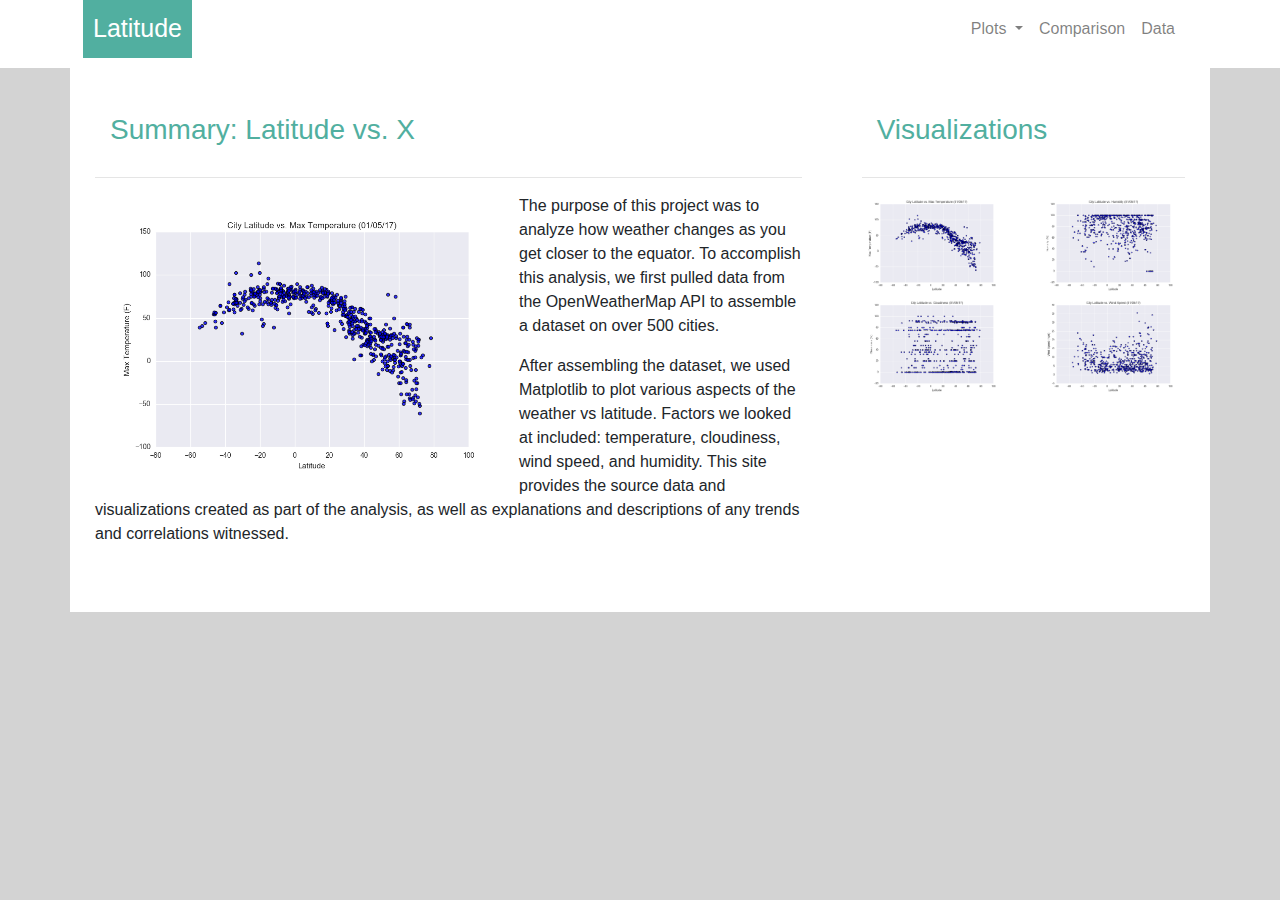
<file: index.html>
<!DOCTYPE html>
<html lang="en">

<head>
  <meta charset="UTF-8">
  <title>Summary</title>
  <link rel="stylesheet" href="https://stackpath.bootstrapcdn.com/bootstrap/4.3.1/css/bootstrap.min.css" integrity="sha384-ggOyR0iXCbMQv3Xipma34MD+dH/1fQ784/j6cY/iJTQUOhcWr7x9JvoRxT2MZw1T" crossorigin="anonymous">

  <script src="https://code.jquery.com/jquery-3.3.1.slim.min.js" integrity="sha384-q8i/X+965DzO0rT7abK41JStQIAqVgRVzpbzo5smXKp4YfRvH+8abtTE1Pi6jizo" crossorigin="anonymous"></script>
  <script src="https://cdnjs.cloudflare.com/ajax/libs/popper.js/1.14.7/umd/popper.min.js" integrity="sha384-UO2eT0CpHqdSJQ6hJty5KVphtPhzWj9WO1clHTMGa3JDZwrnQq4sF86dIHNDz0W1" crossorigin="anonymous"></script>
  <script src="https://stackpath.bootstrapcdn.com/bootstrap/4.3.1/js/bootstrap.min.js" integrity="sha384-JjSmVgyd0p3pXB1rRibZUAYoIIy6OrQ6VrjIEaFf/nJGzIxFDsf4x0xIM+B07jRM" crossorigin="anonymous"></script>

  <link rel="stylesheet" type="text/css" href="WebVisualizations/style.css">
</head>
<body>
    
    <nav class="navbar navbar-expand-lg navbar-light bg-white">
        <div class="container">
            <a class="navbar-brand text-white" href="index.html" >Latitude</a>
            <button class="navbar-toggler" type="button" data-toggle="collapse" data-target="#navbarSupportedContent" aria-controls="navbarSupportedContent" aria-expanded="false" aria-label="Toggle navigation">
                <span class="navbar-toggler-icon"></span>
            </button>
            
            <div class="collapse navbar-collapse" id="navbarSupportedContent">
                <ul class="navbar-nav ml-auto">    
                    <li class="nav-item dropdown">
                        <a class="nav-link dropdown-toggle" href="#" id="navbarDropdown" role="button" data-toggle="dropdown" aria-haspopup="true" aria-expanded="false">
                            Plots
                        </a>
                        <div class="dropdown-menu dropdown-menu-right" aria-labelledby="navbarDropdown">
                            <a class="dropdown-item" href="WebVisualizations/maxtemp.html">Max Temperature</a>
                            <a class="dropdown-item" href="WebVisualizations/humidity.html">Humidity</a>
                            <a class="dropdown-item" href="WebVisualizations/cloudiness.html">Cloudiness</a>
                            <a class="dropdown-item" href="WebVisualizations/windspeed.html">Wind Speed</a>
                        </div>
                    </li>
                    <li class="nav-item">
                        <a class="nav-link" href="comparison.html">Comparison</a>
                    </li>
                    <li class="nav-item">
                        <a class="nav-link" href="data.html">Data</a>
                    </li>
                </ul>
            </div>
        </div>
    </nav>
    
    <!--create container, rows and columns and add images -->
    <div class="container content bg-white">    
        <div class="row">
            <div class="col-md-8">
                <div class="col-md-12">
                    <h3>Summary: Latitude vs. X </h3>
                    <hr>
                    <div class="thumbnail">
                        <img class="img-thumbnail float-left" src="WebVisualizations/Resources/assets/images/Fig1.png " width="60%" alt="temperature">
                    </div>
                    <p>   The purpose of this project was to analyze how weather changes as you get closer to the equator. To accomplish this analysis, we first pulled data from the OpenWeatherMap API to assemble a dataset on over 500 cities.  </p> 
                    
                    <p>   After assembling the dataset, we used Matplotlib to plot various aspects of the weather vs latitude. Factors we looked at included: temperature, cloudiness, wind speed, and humidity. This site provides the source data and visualizations created as part of the analysis, as well as explanations and descriptions of any trends and correlations witnessed.</p>
                </div>
            </div>
            
            <div class="col-md-4">
                <div class="col-md-12">
                    <h3>Visualizations</h3>
                    <hr>
                    <div class="row">
                        <div class="col-3 col-md-6">
                            <a href="WebVisualizations/maxtemp.html"><img src="WebVisualizations/Resources/assets/images/Fig1.png" width="100%"  alt="temperature">
                            </a> 
                        </div>
                        <div class="col-3 col-md-6">
                            <a href="WebVisualizations/humidity.html"><img src="WebVisualizations/Resources/assets/images/Fig2.png" width="100%" alt="humidity"></a>
                        </div>
                   
                        <div class="col-3 col-md-6">
                            <a href="WebVisualizations/cloudiness.html"><img src="WebVisualizations/Resources/assets/images/Fig3.png" width="100%"  alt="cloudiness"></a>
                        </div>

                        <div class="col-3 col-md-6">
                            <a href="WebVisualizations/windspeed.html"><img src="WebVisualizations/Resources/assets/images/Fig4.png"width="100%"  alt="wind speed"></a>
                        </div>
                    </div>
                </div>
            </div>
        </div>
    </div>
</body>
</html>
</file>
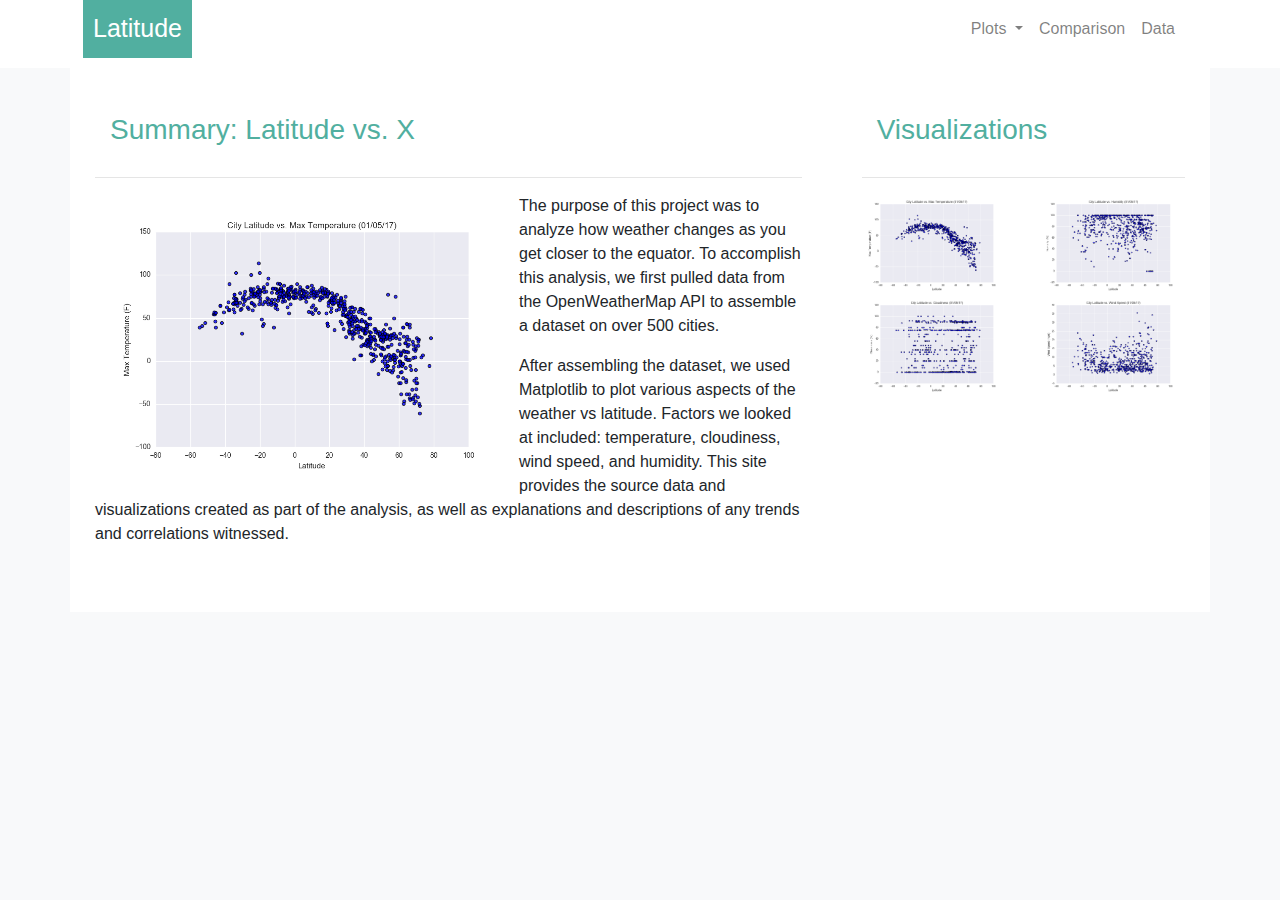
<file: WebVisualizations/index.html>
<!DOCTYPE html>
<html lang="en">

<head>
  <meta charset="UTF-8">
  <title>Summary</title>
  <link rel="stylesheet" href="https://stackpath.bootstrapcdn.com/bootstrap/4.3.1/css/bootstrap.min.css" integrity="sha384-ggOyR0iXCbMQv3Xipma34MD+dH/1fQ784/j6cY/iJTQUOhcWr7x9JvoRxT2MZw1T" crossorigin="anonymous">

  <script src="https://code.jquery.com/jquery-3.3.1.slim.min.js" integrity="sha384-q8i/X+965DzO0rT7abK41JStQIAqVgRVzpbzo5smXKp4YfRvH+8abtTE1Pi6jizo" crossorigin="anonymous"></script>
  <script src="https://cdnjs.cloudflare.com/ajax/libs/popper.js/1.14.7/umd/popper.min.js" integrity="sha384-UO2eT0CpHqdSJQ6hJty5KVphtPhzWj9WO1clHTMGa3JDZwrnQq4sF86dIHNDz0W1" crossorigin="anonymous"></script>
  <script src="https://stackpath.bootstrapcdn.com/bootstrap/4.3.1/js/bootstrap.min.js" integrity="sha384-JjSmVgyd0p3pXB1rRibZUAYoIIy6OrQ6VrjIEaFf/nJGzIxFDsf4x0xIM+B07jRM" crossorigin="anonymous"></script>

  <link rel="stylesheet" type="text/css" href="style.css">
</head>
<body class="bg-light">
    
    <nav class="navbar navbar-expand-lg navbar-light bg-white">
        <div class="container">
            <a class="navbar-brand text-white" href="index.html" >Latitude</a>
            <button class="navbar-toggler" type="button" data-toggle="collapse" data-target="#navbarSupportedContent" aria-controls="navbarSupportedContent" aria-expanded="false" aria-label="Toggle navigation">
                <span class="navbar-toggler-icon"></span>
            </button>
            
            <div class="collapse navbar-collapse" id="navbarSupportedContent">
                <ul class="navbar-nav ml-auto">    
                    <li class="nav-item dropdown">
                        <a class="nav-link dropdown-toggle" href="#" id="navbarDropdown" role="button" data-toggle="dropdown" aria-haspopup="true" aria-expanded="false">
                            Plots
                        </a>
                        <div class="dropdown-menu dropdown-menu-right" aria-labelledby="navbarDropdown">
                            <a class="dropdown-item" href="maxtemp.html">Max Temperature</a>
                            <a class="dropdown-item" href="humidity.html">Humidity</a>
                            <a class="dropdown-item" href="cloudiness.html">Cloudiness</a>
                            <a class="dropdown-item" href="windspeed.html">Wind Speed</a>
                        </div>
                    </li>
                    <li class="nav-item">
                        <a class="nav-link" href="comparison.html">Comparison</a>
                    </li>
                    <li class="nav-item">
                        <a class="nav-link" href="data.html">Data</a>
                    </li>
                </ul>
            </div>
        </div>
    </nav>
    
    <!--create container, rows and columns and add images -->
    <div class="container content bg-white">    
        <div class="row">
            <div class="col-md-8">
                <div class="col-md-12">
                    <h3>Summary: Latitude vs. X </h3>
                    <hr>
                    <div class="thumbnail">
                        <img class="img-thumbnail float-left" src="Resources/assets/images/Fig1.png " width="60%" alt="temperature">
                    </div>
                    <p>   The purpose of this project was to analyze how weather changes as you get closer to the equator. To accomplish this analysis, we first pulled data from the OpenWeatherMap API to assemble a dataset on over 500 cities.  </p> 
                    
                    <p>   After assembling the dataset, we used Matplotlib to plot various aspects of the weather vs latitude. Factors we looked at included: temperature, cloudiness, wind speed, and humidity. This site provides the source data and visualizations created as part of the analysis, as well as explanations and descriptions of any trends and correlations witnessed.</p>
                </div>
            </div>
            <!--visualization adjustments-->
            <div class="col-md-4">
                <div class="col-md-12">
                    <h3>Visualizations</h3>
                    <hr>
                    <div class="row">
                        <div class="col-3 col-md-6">
                            <a href="maxtemp.html"><img src="Resources/assets/images/Fig1.png" width="100%"  alt="temperature">
                            </a> 
                        </div>
                        <div class="col-3 col-md-6">
                            <a href="humidity.html"><img src="Resources/assets/images/Fig2.png" width="100%" alt="humidity"></a>
                        </div>
                   
                        <div class="col-3 col-md-6">
                            <a href="cloudiness.html"><img src="Resources/assets/images/Fig3.png" width="100%"  alt="cloudiness"></a>
                        </div>

                        <div class="col-3 col-md-6">
                            <a href="windspeed.html"><img src="Resources/assets/images/Fig4.png"width="100%"  alt="wind speed"></a>
                        </div>
                    </div>
                </div>
            </div>
        </div>
    </div>
</body>
</html>
</file>
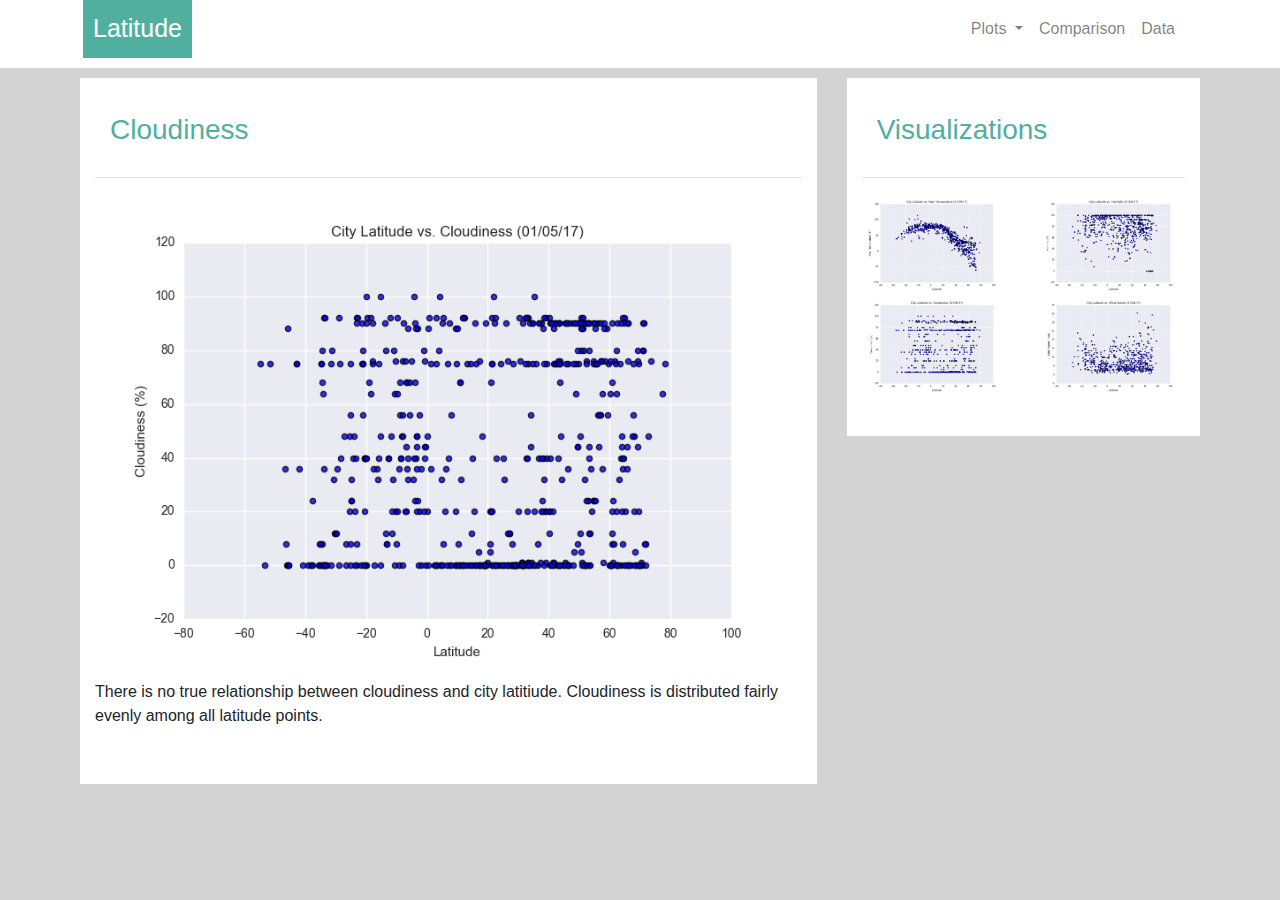
<file: WebVisualizations/cloudiness.html>
<!DOCTYPE html>
<html lang="en">

<head>
  <meta charset="UTF-8">
  <title>Max Temp</title>
  <link rel="stylesheet" href="https://stackpath.bootstrapcdn.com/bootstrap/4.3.1/css/bootstrap.min.css" integrity="sha384-ggOyR0iXCbMQv3Xipma34MD+dH/1fQ784/j6cY/iJTQUOhcWr7x9JvoRxT2MZw1T" crossorigin="anonymous">

  <script src="https://code.jquery.com/jquery-3.3.1.slim.min.js" integrity="sha384-q8i/X+965DzO0rT7abK41JStQIAqVgRVzpbzo5smXKp4YfRvH+8abtTE1Pi6jizo" crossorigin="anonymous"></script>
  <script src="https://cdnjs.cloudflare.com/ajax/libs/popper.js/1.14.7/umd/popper.min.js" integrity="sha384-UO2eT0CpHqdSJQ6hJty5KVphtPhzWj9WO1clHTMGa3JDZwrnQq4sF86dIHNDz0W1" crossorigin="anonymous"></script>
  <script src="https://stackpath.bootstrapcdn.com/bootstrap/4.3.1/js/bootstrap.min.js" integrity="sha384-JjSmVgyd0p3pXB1rRibZUAYoIIy6OrQ6VrjIEaFf/nJGzIxFDsf4x0xIM+B07jRM" crossorigin="anonymous"></script>

  <link rel="stylesheet" type="text/css" href="style.css">
</head>
<body>
    <nav class="navbar navbar-expand-lg navbar-light bg-white">
        <div class="container">
            <a class="navbar-brand text-white" href="../index.html" >Latitude</a>
            <button class="navbar-toggler" type="button" data-toggle="collapse" data-target="#navbarSupportedContent" aria-controls="navbarSupportedContent" aria-expanded="false" aria-label="Toggle navigation">
                <span class="navbar-toggler-icon"></span>
            </button>
            
            <div class="collapse navbar-collapse" id="navbarSupportedContent">
                <ul class="navbar-nav ml-auto">    
                    <li class="nav-item dropdown">
                        <a class="nav-link dropdown-toggle" href="#" id="navbarDropdown" role="button" data-toggle="dropdown" aria-haspopup="true" aria-expanded="false">
                            Plots
                        </a>
                        <div class="dropdown-menu dropdown-menu-right" aria-labelledby="navbarDropdown">
                            <a class="dropdown-item" href="maxtemp.html">Max Temperature</a>
                            <a class="dropdown-item" href="humidity.html">Humidity</a>
                            <a class="dropdown-item" href="cloudiness.html">Cloudiness</a>
                            <a class="dropdown-item" href="windspeed.html">Wind Speed</a>
                        </div>
                    </li>
                    <li class="nav-item">
                        <a class="nav-link" href="comparison.html">Comparison</a>
                    </li>
                    <li class="nav-item">
                        <a class="nav-link" href="data.html">Data</a>
                    </li>
                </ul>
            </div>
        </div>
    </nav>
    <div class="container content">
        <div class="row">
            <div class="col-md-8">
                <div class="col-md-12">
                    <h3>Cloudiness</h3>
                    <hr>
                    <img src="Resources/assets/images/Fig3.png" width="100%" alt="cloudiness">
                    <br>
                    <p>There is no true relationship between cloudiness and city latitiude. Cloudiness is distributed fairly evenly among all latitude points.</p>
                </div>
            </div>
            
            <div class="col-md-4">
                <div class="col-md-12">
                    <h3>Visualizations</h3>
                    <hr>
                    <div class="row">
                        <div class="col-3 col-md-6">
                            <a href="maxtemp.html"><img src="Resources/assets/images/Fig1.png" width="100%" alt="temprature"></a>
                        </div>
                       
                        <div class="col-3 col-md-6">
                            <a href="humidity.html"><img src="Resources/assets/images/Fig2.png" width="100%" alt="humidity"></a>
                        </div>
                    
                        <div class="col-3 col-md-6">
                            <a href="cloudiness.html"><img class="pic" src="Resources/assets/images/Fig3.png" width="100%" alt="cloudiness"></a>
                        </div>
                        
                        <div class="col-3 col-md-6">
                            <a href="windspeed.html"><img src="Resources/assets/images/Fig4.png" width="100%" alt="windspeed"></a>
                        </div>
                    </div>
                </div>
            </div>            
        </div>    
    </div>
</body>
</html>
</file>
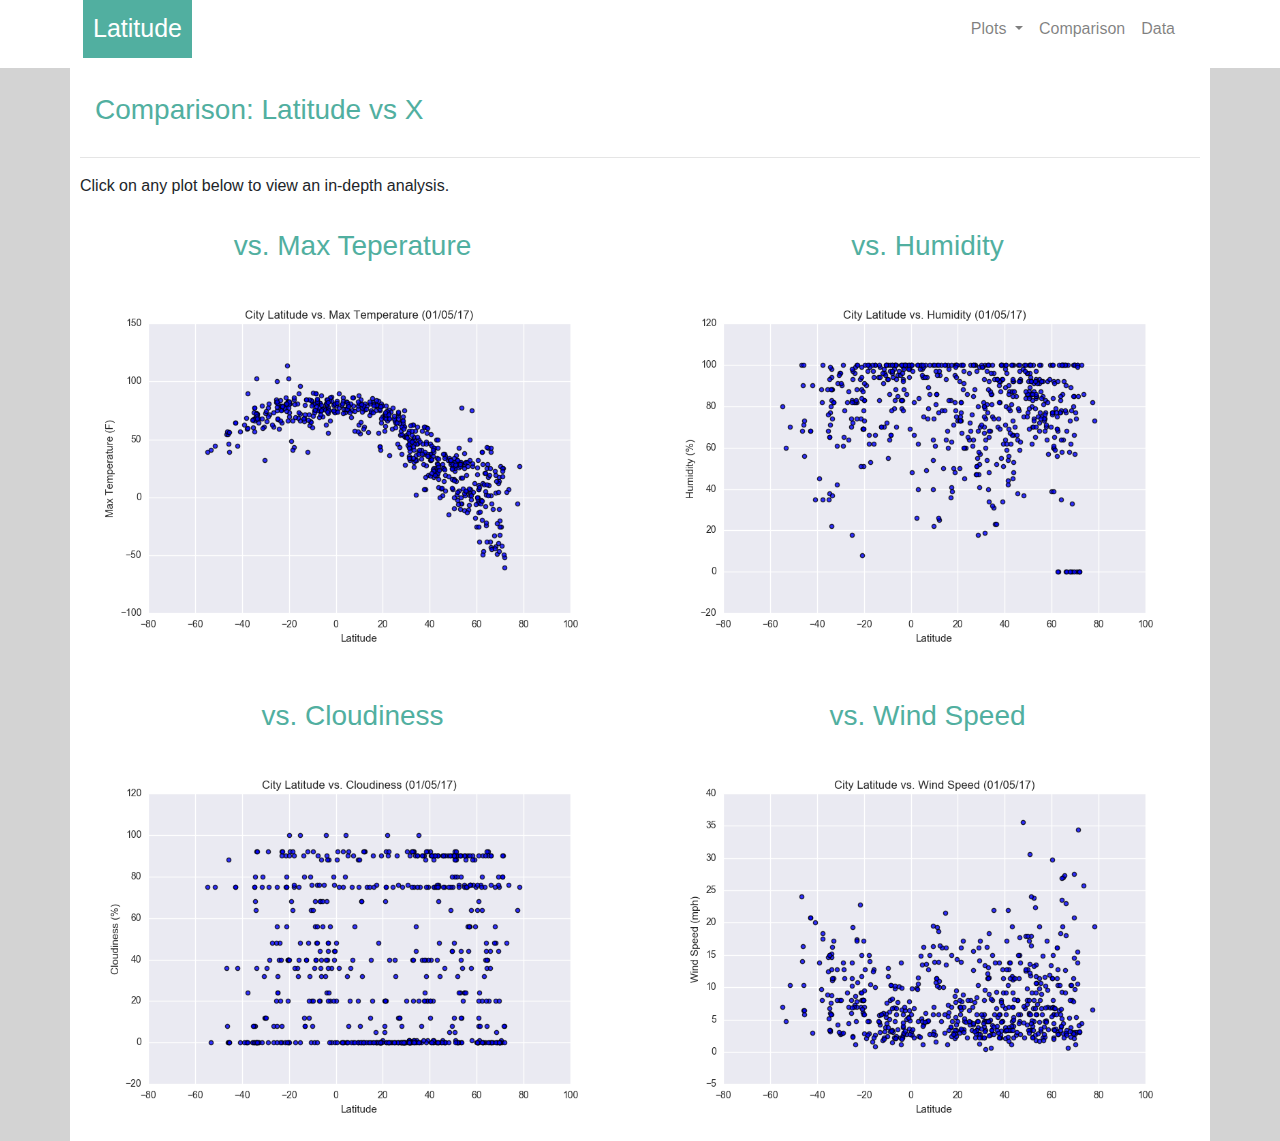
<file: WebVisualizations/comparison.html>
<!DOCTYPE html>
<html lang="en">

<head>
  <meta charset="UTF-8">
  <title>Max Temp</title>
  <link rel="stylesheet" href="https://stackpath.bootstrapcdn.com/bootstrap/4.3.1/css/bootstrap.min.css" integrity="sha384-ggOyR0iXCbMQv3Xipma34MD+dH/1fQ784/j6cY/iJTQUOhcWr7x9JvoRxT2MZw1T" crossorigin="anonymous">

  <script src="https://code.jquery.com/jquery-3.3.1.slim.min.js" integrity="sha384-q8i/X+965DzO0rT7abK41JStQIAqVgRVzpbzo5smXKp4YfRvH+8abtTE1Pi6jizo" crossorigin="anonymous"></script>
  <script src="https://cdnjs.cloudflare.com/ajax/libs/popper.js/1.14.7/umd/popper.min.js" integrity="sha384-UO2eT0CpHqdSJQ6hJty5KVphtPhzWj9WO1clHTMGa3JDZwrnQq4sF86dIHNDz0W1" crossorigin="anonymous"></script>
  <script src="https://stackpath.bootstrapcdn.com/bootstrap/4.3.1/js/bootstrap.min.js" integrity="sha384-JjSmVgyd0p3pXB1rRibZUAYoIIy6OrQ6VrjIEaFf/nJGzIxFDsf4x0xIM+B07jRM" crossorigin="anonymous"></script>

  <link rel="stylesheet" type="text/css" href="style.css">
</head>
<body>
    <nav class="navbar navbar-expand-lg navbar-light bg-white">
        <div class="container">
            <a class="navbar-brand text-white" href="../index.html" >Latitude</a>
            <button class="navbar-toggler" type="button" data-toggle="collapse" data-target="#navbarSupportedContent" aria-controls="navbarSupportedContent" aria-expanded="false" aria-label="Toggle navigation">
                <span class="navbar-toggler-icon"></span>
            </button>
            
            <div class="collapse navbar-collapse" id="navbarSupportedContent">
                <ul class="navbar-nav ml-auto">    
                    <li class="nav-item dropdown">
                        <a class="nav-link dropdown-toggle" href="#" id="navbarDropdown" role="button" data-toggle="dropdown" aria-haspopup="true" aria-expanded="false">
                            Plots
                        </a>
                        <div class="dropdown-menu dropdown-menu-right" aria-labelledby="navbarDropdown">
                            <a class="dropdown-item" href="maxtemp.html">Max Temperature</a>
                            <a class="dropdown-item" href="humidity.html">Humidity</a>
                            <a class="dropdown-item" href="cloudiness.html">Cloudiness</a>
                            <a class="dropdown-item" href="windspeed.html">Wind Speed</a>
                        </div>
                    </li>
                    <li class="nav-item">
                        <a class="nav-link" href="comparison.html">Comparison</a>
                    </li>
                    <li class="nav-item">
                        <a class="nav-link" href="data.html">Data</a>
                    </li>
                </ul>
            </div>
        </div>
    </nav>
    <div class="container content bg-white">
        <h3>Comparison: Latitude vs X</h3>
        <hr>
        <p>Click on any plot below to view an in-depth analysis.</p>
        <div class="row">
            <div class="col-md-6">
                <h3 class="text-center">vs. Max Teperature</h3>
                <a href="maxtemp.html"><img width="100%" src="Resources/assets/images/Fig1.png"></a>   
            </div>
            <div class="col-md-6">
                <h3 class="text-center">vs. Humidity</h3>
                <a href="humidity.html"><img width="100%" src="Resources/assets/images/Fig2.png"></a>  
            </div>
        </div>
        <br>
        <div class="row">
            <div class="col-md-6">
                <h3 class="text-center">vs. Cloudiness </h3>
                <a href="cloudiness.html"><img width="100%" src="Resources/assets/images/Fig3.png"></a>   
            </div>
            <div class="col-md-6">
                <h3 class="text-center">vs. Wind Speed</h3>
                <a href="windspeed.html"><img width="100%" src="Resources/assets/images/Fig4.png"></a>  
            </div>
        </div>   
    </div>
    
</body>
</html>
</file>
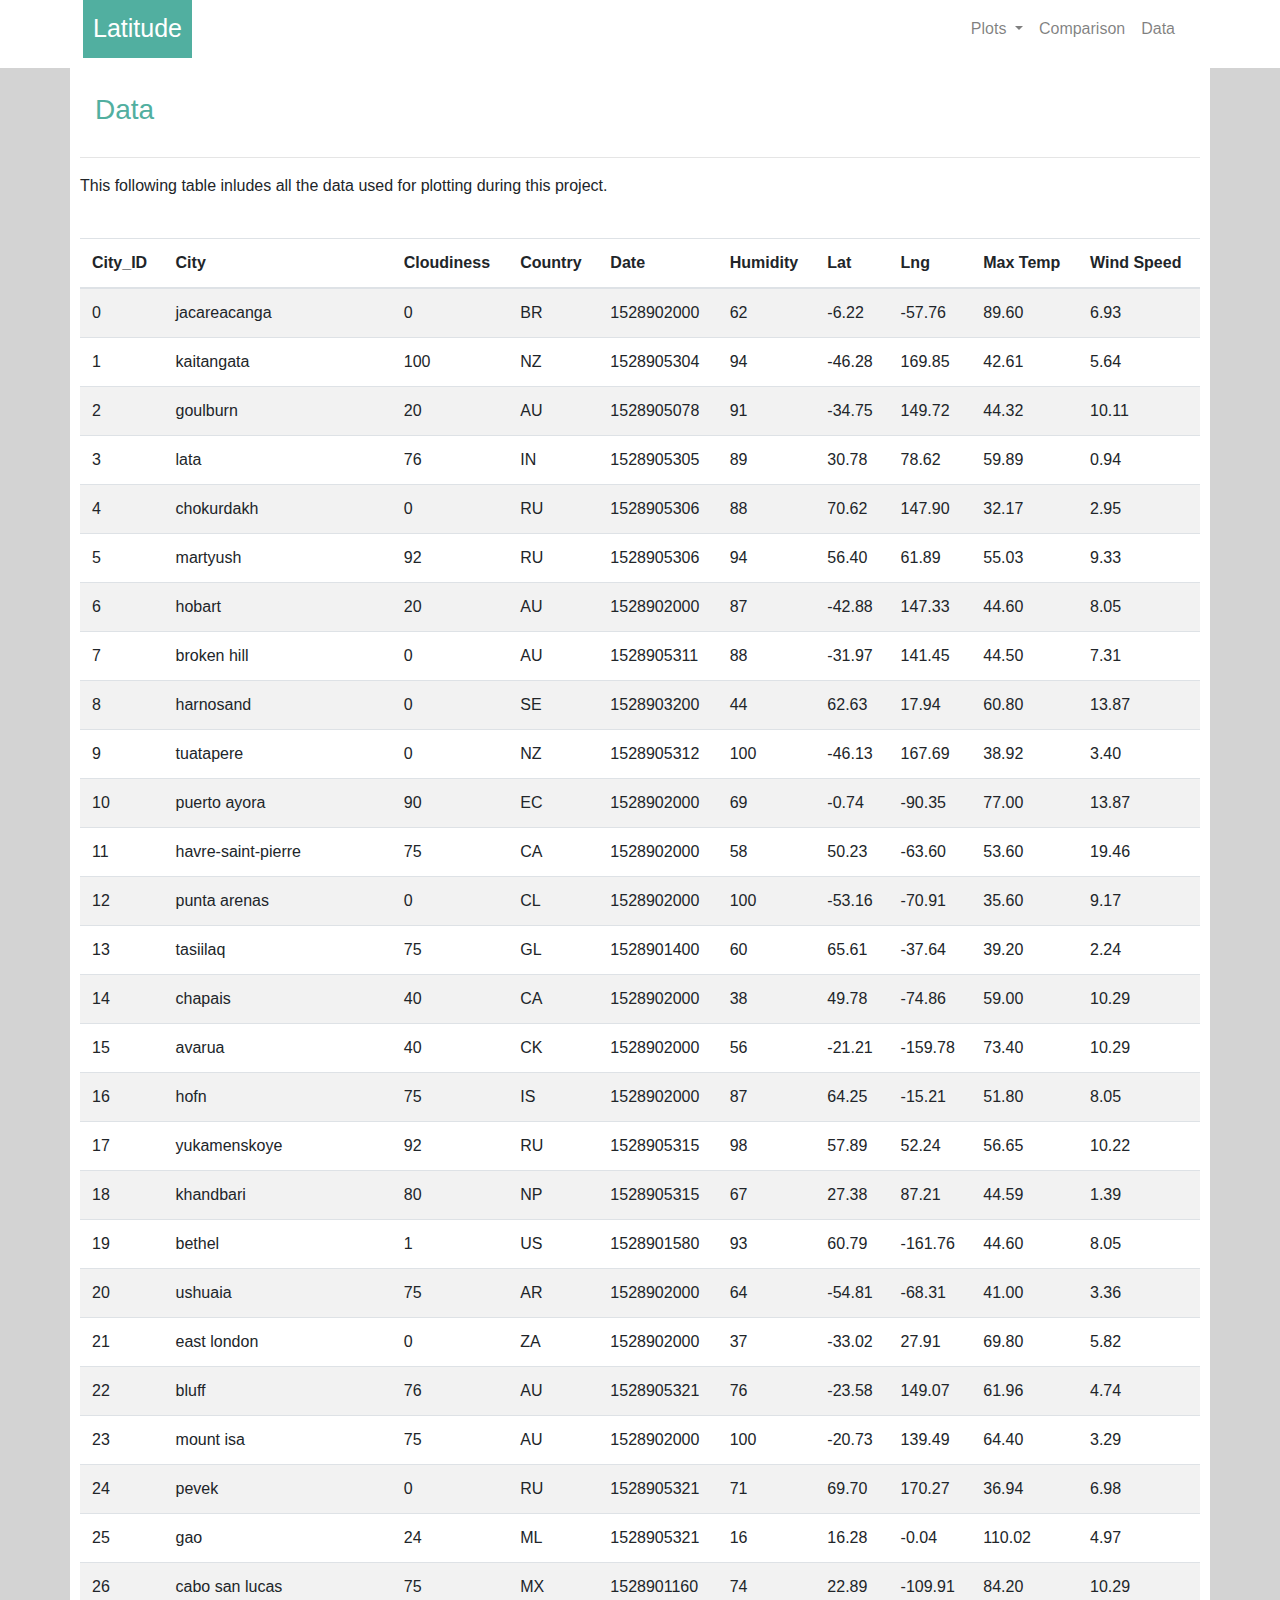
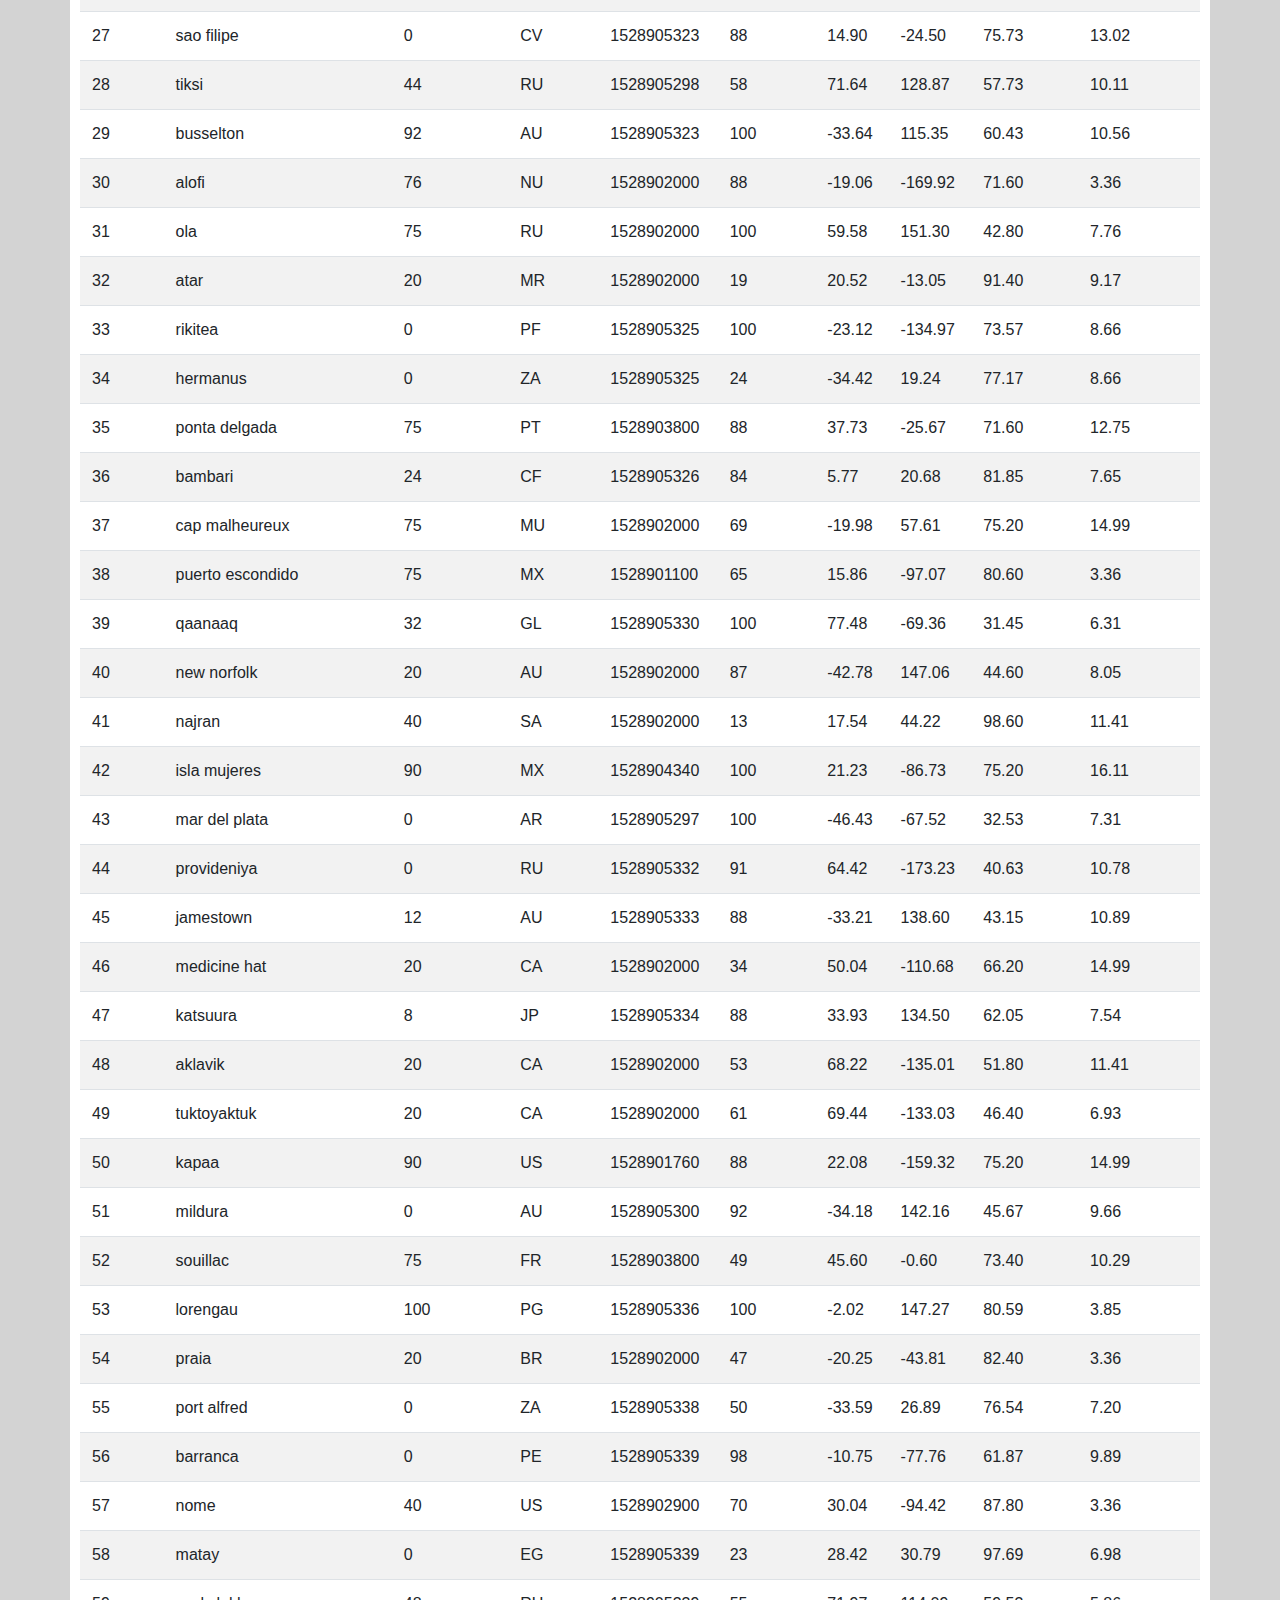
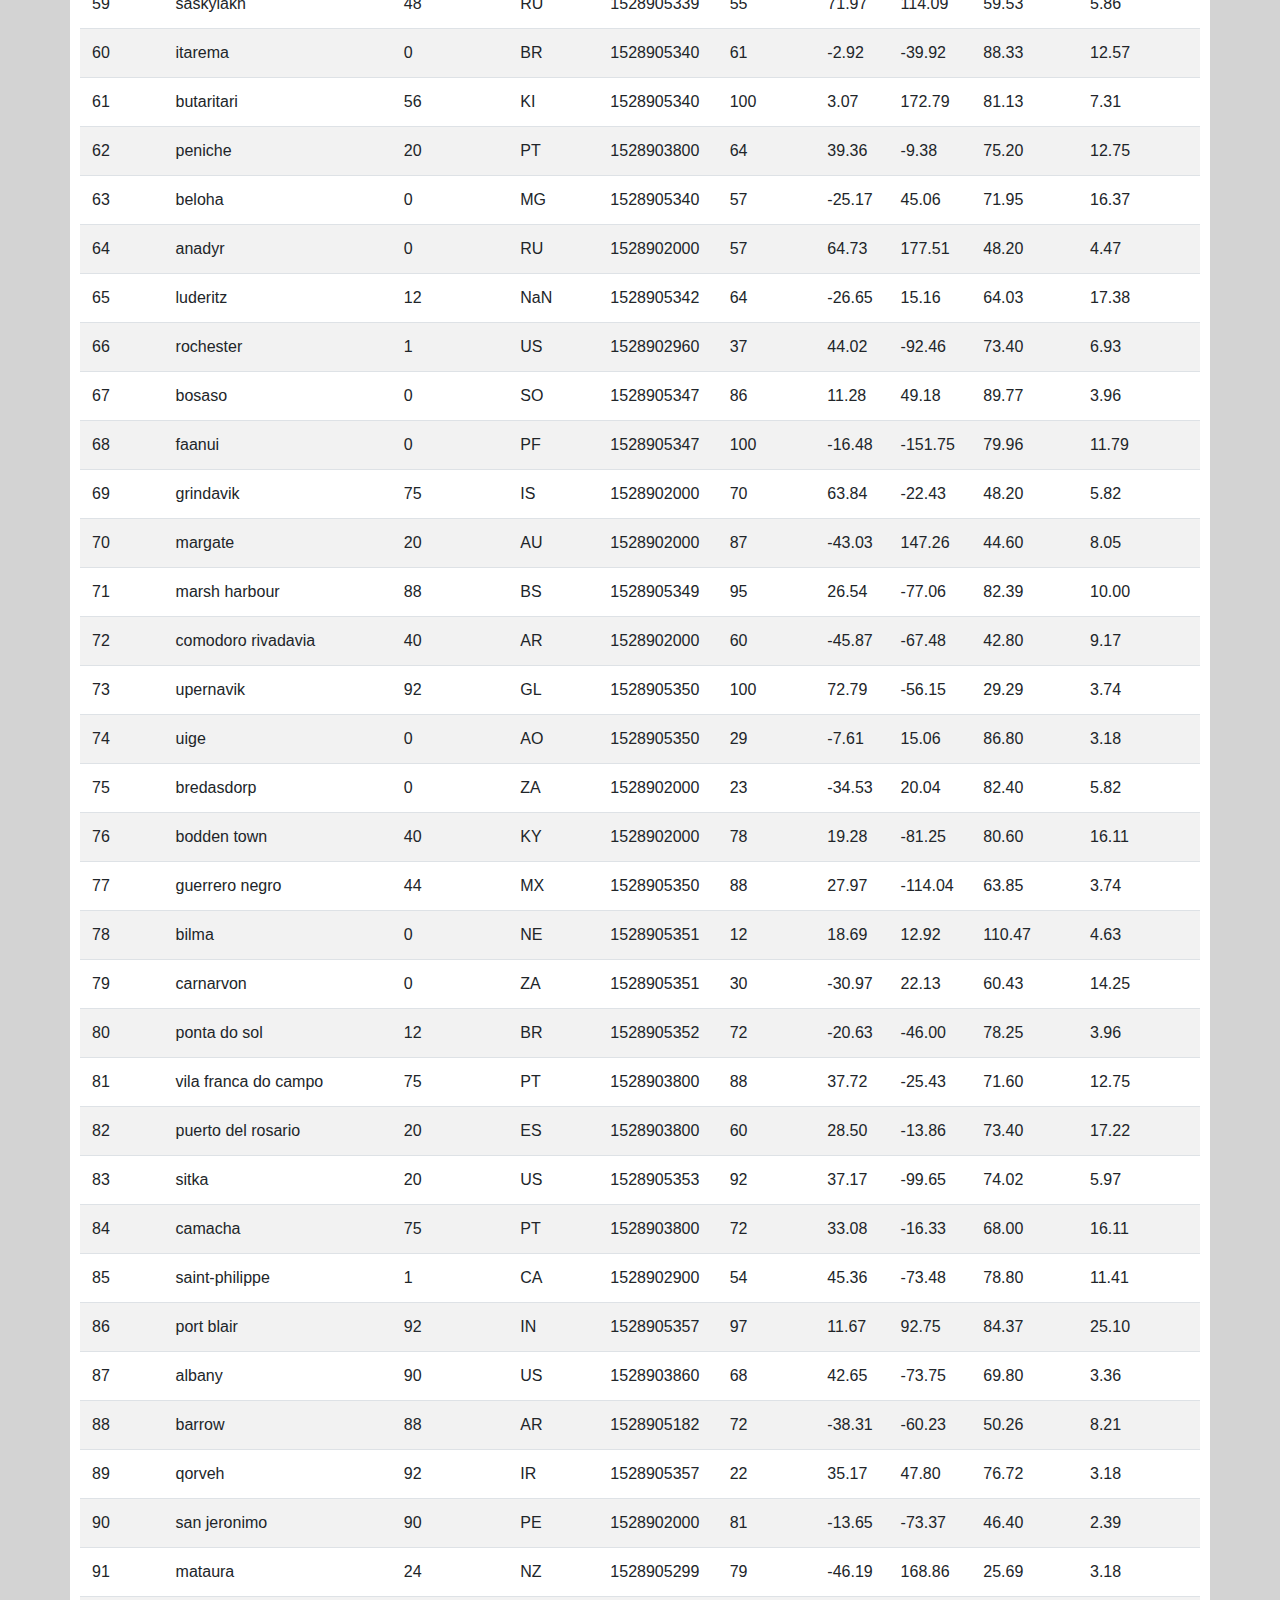
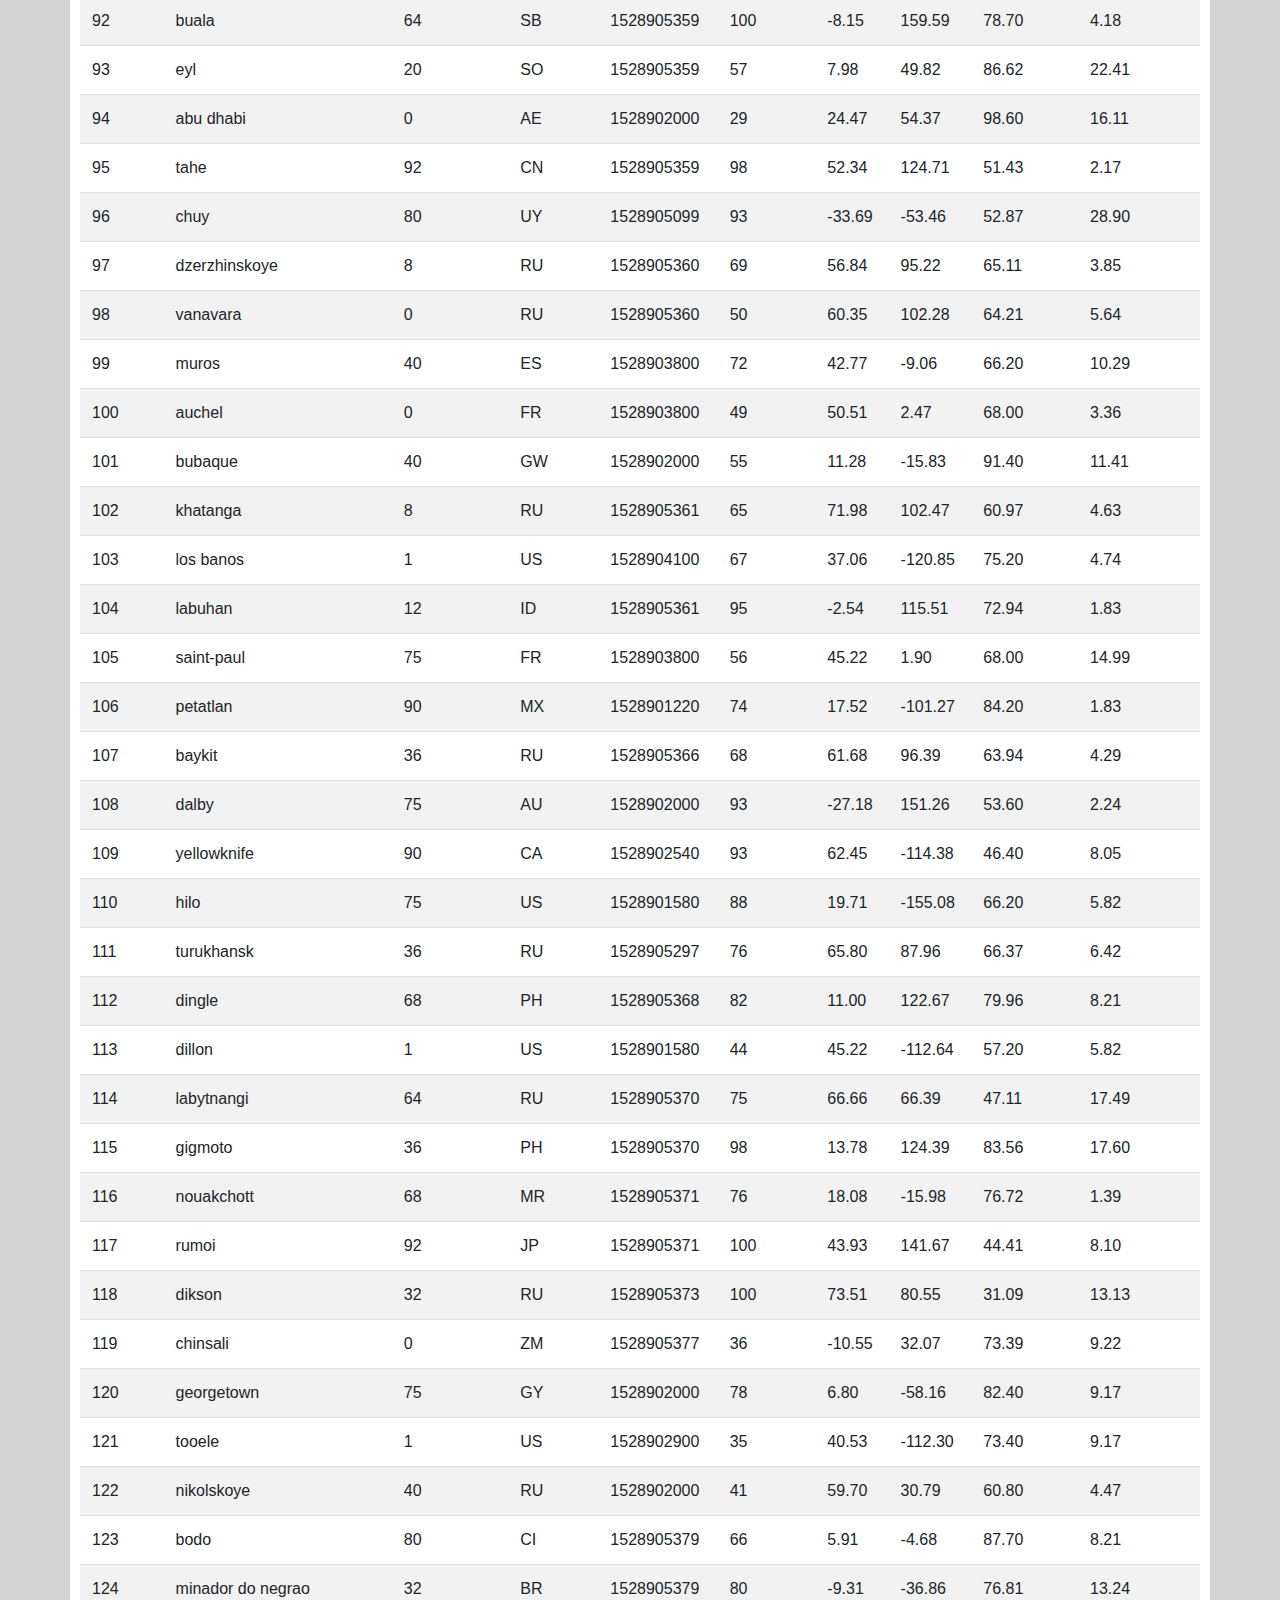
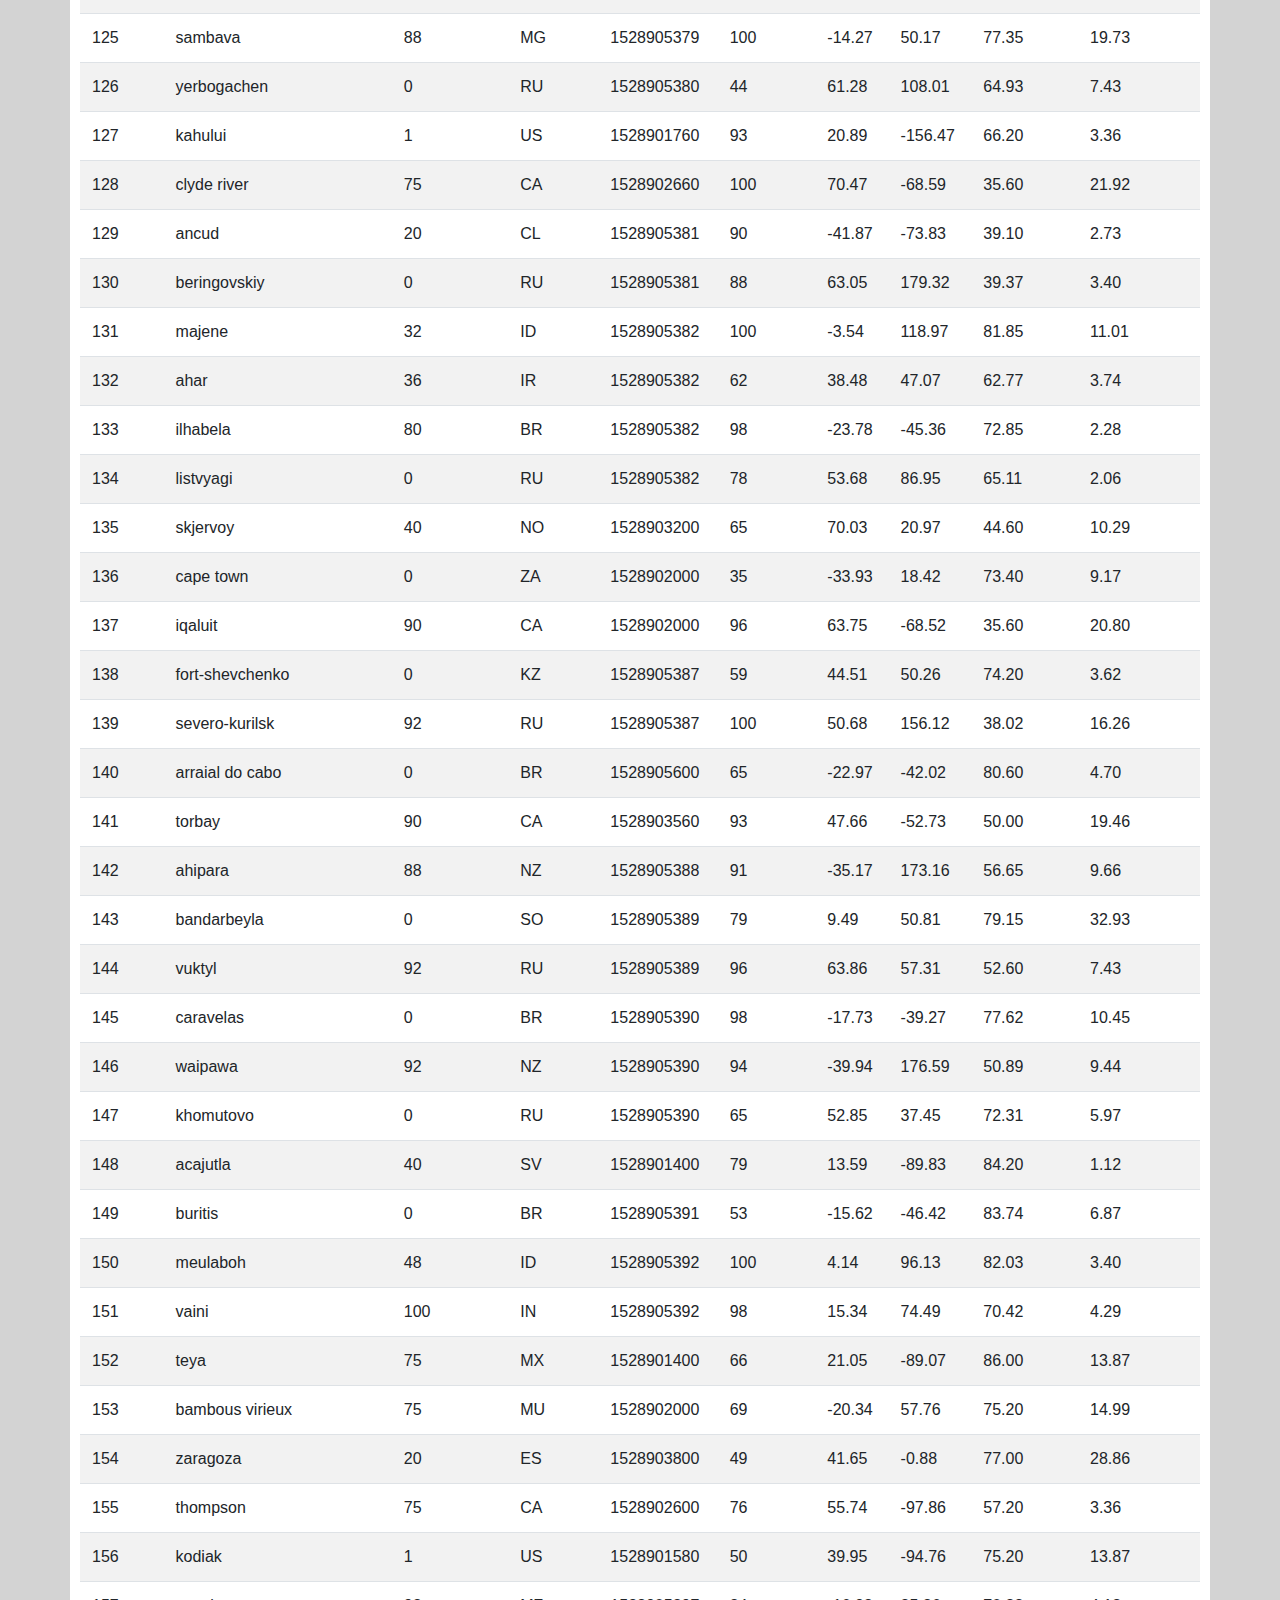
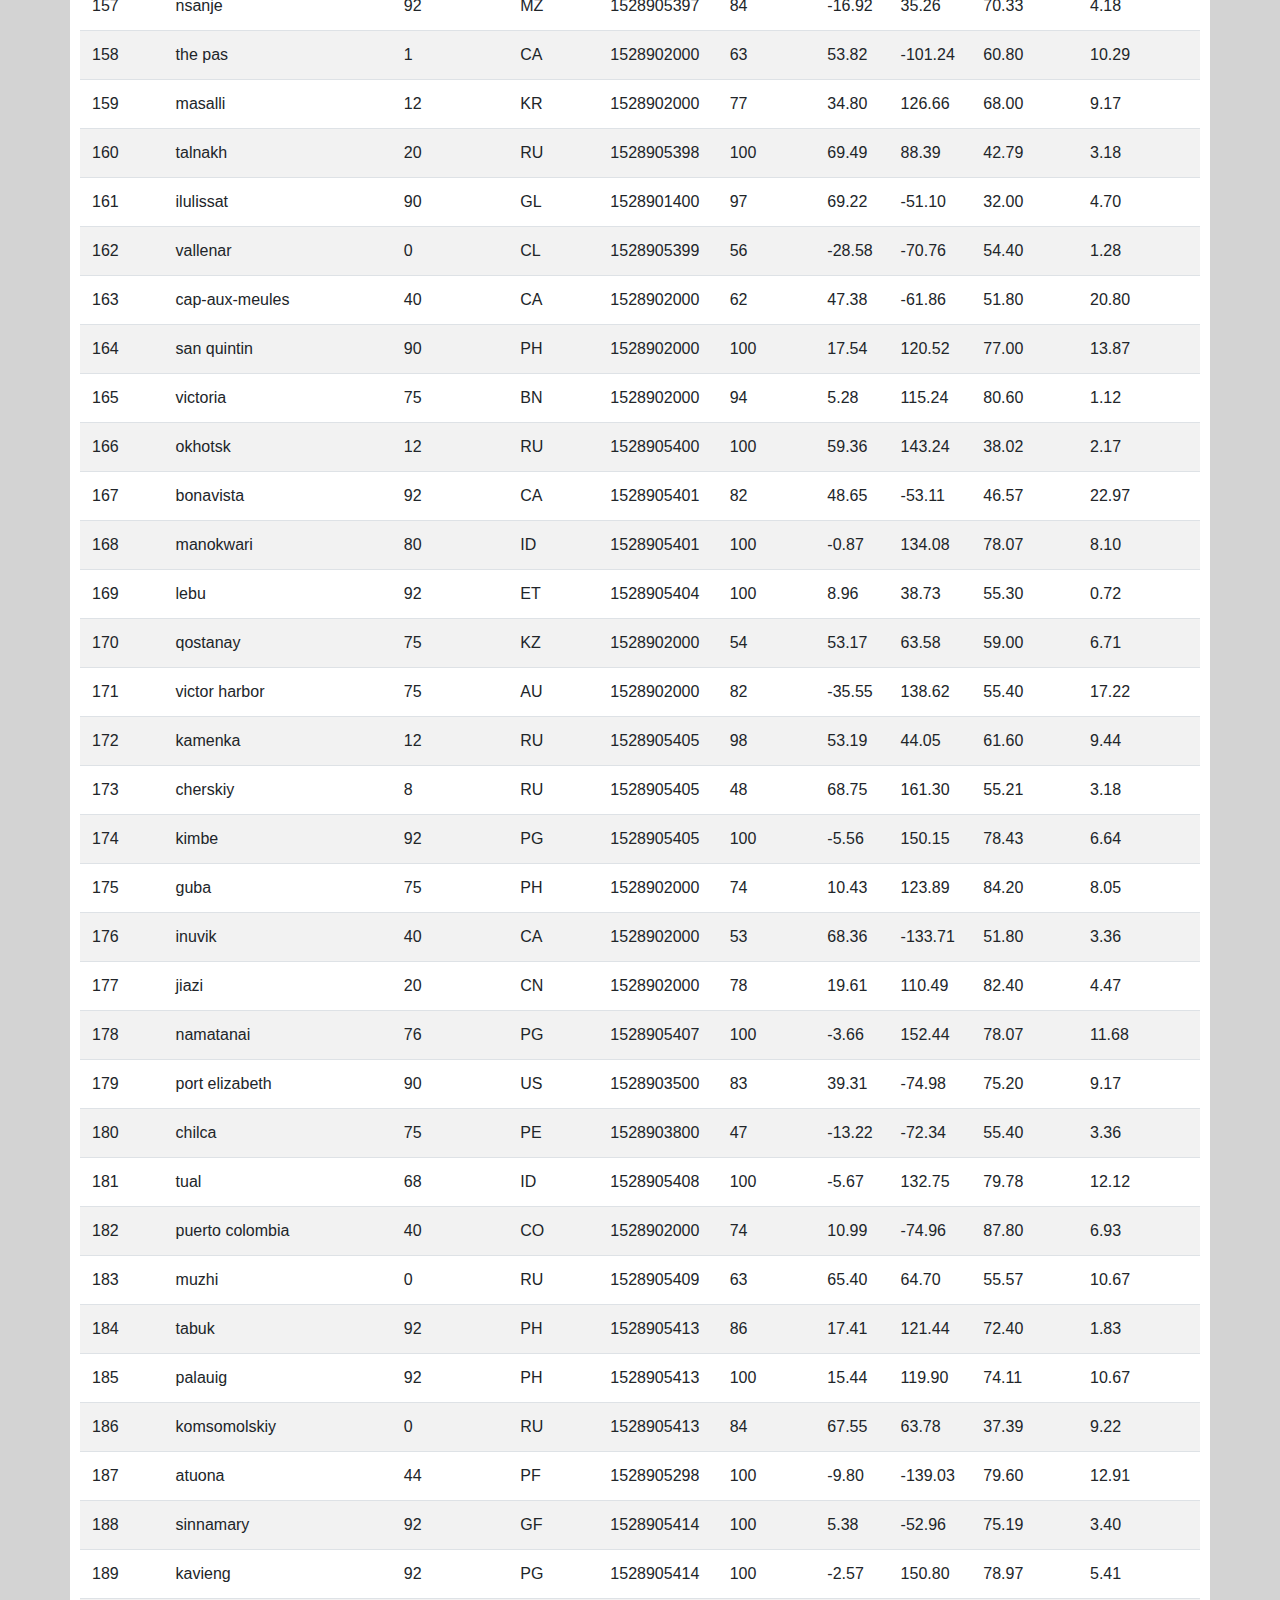
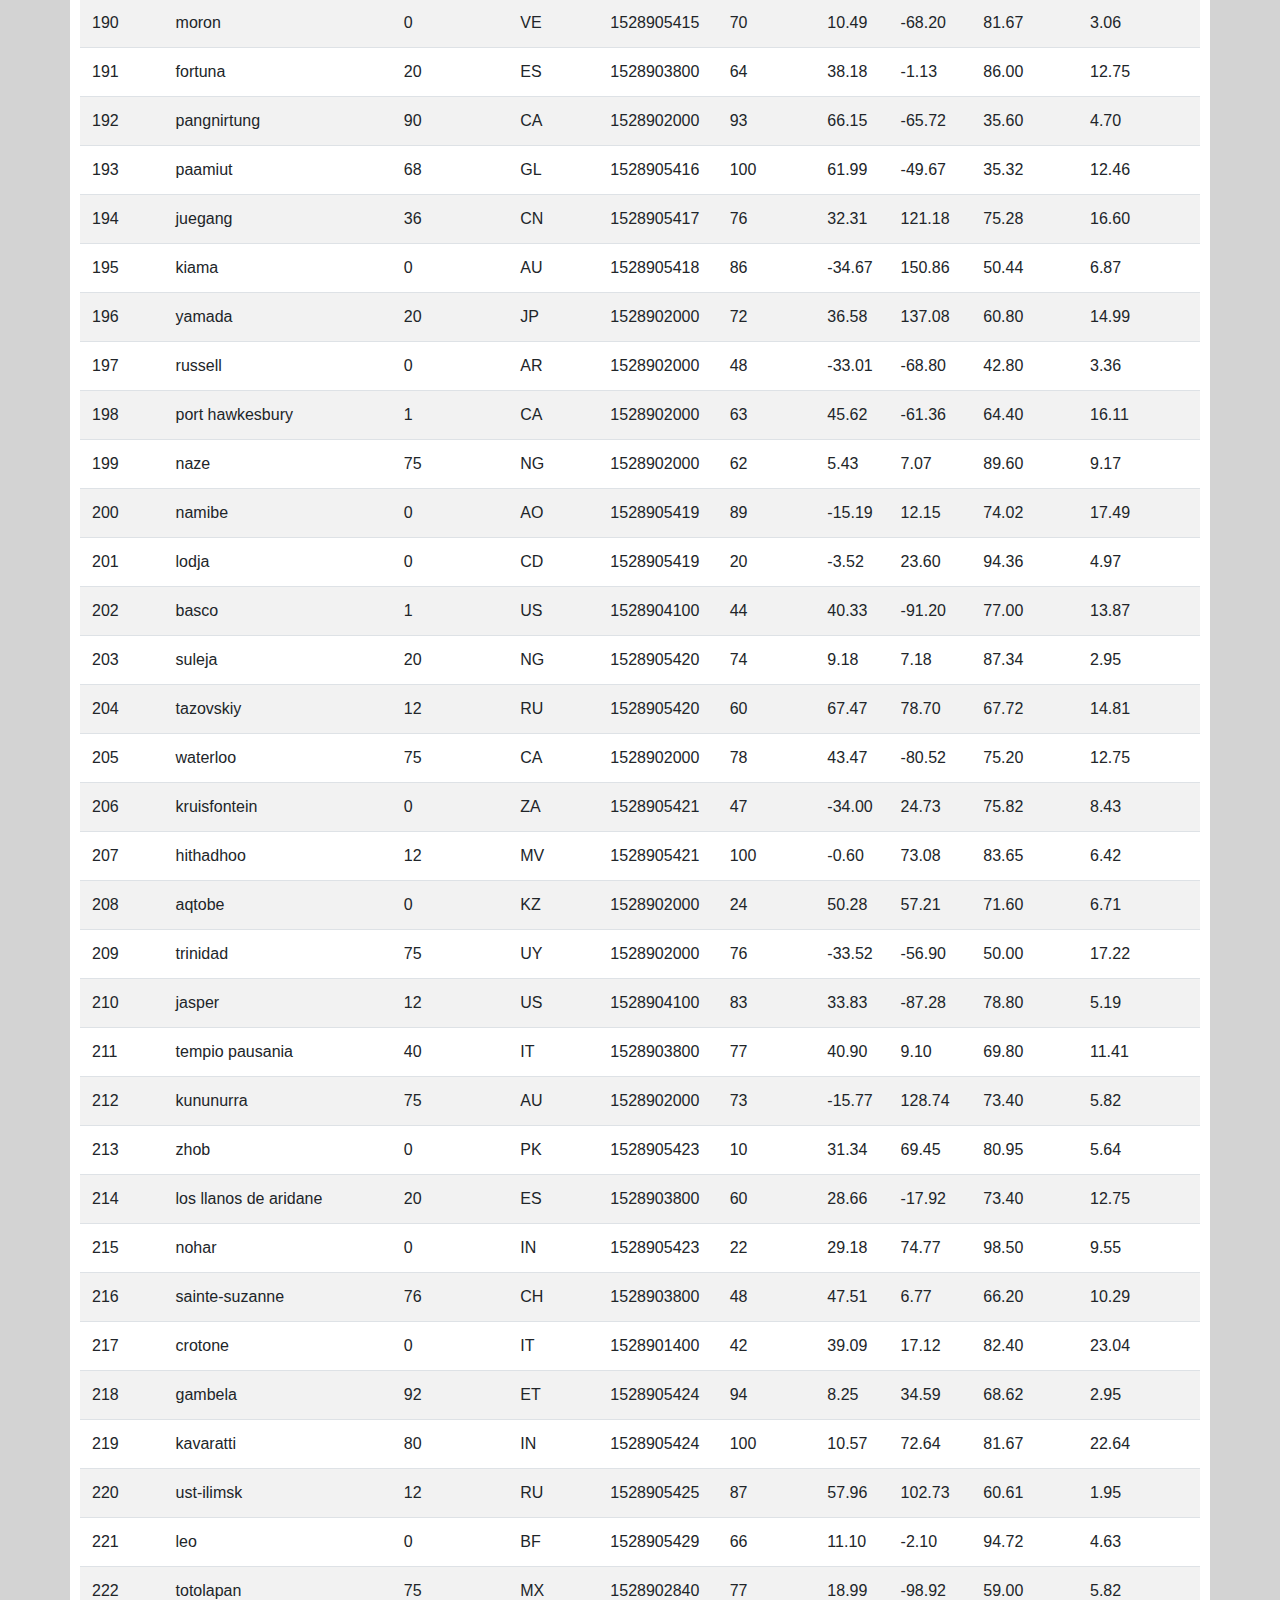
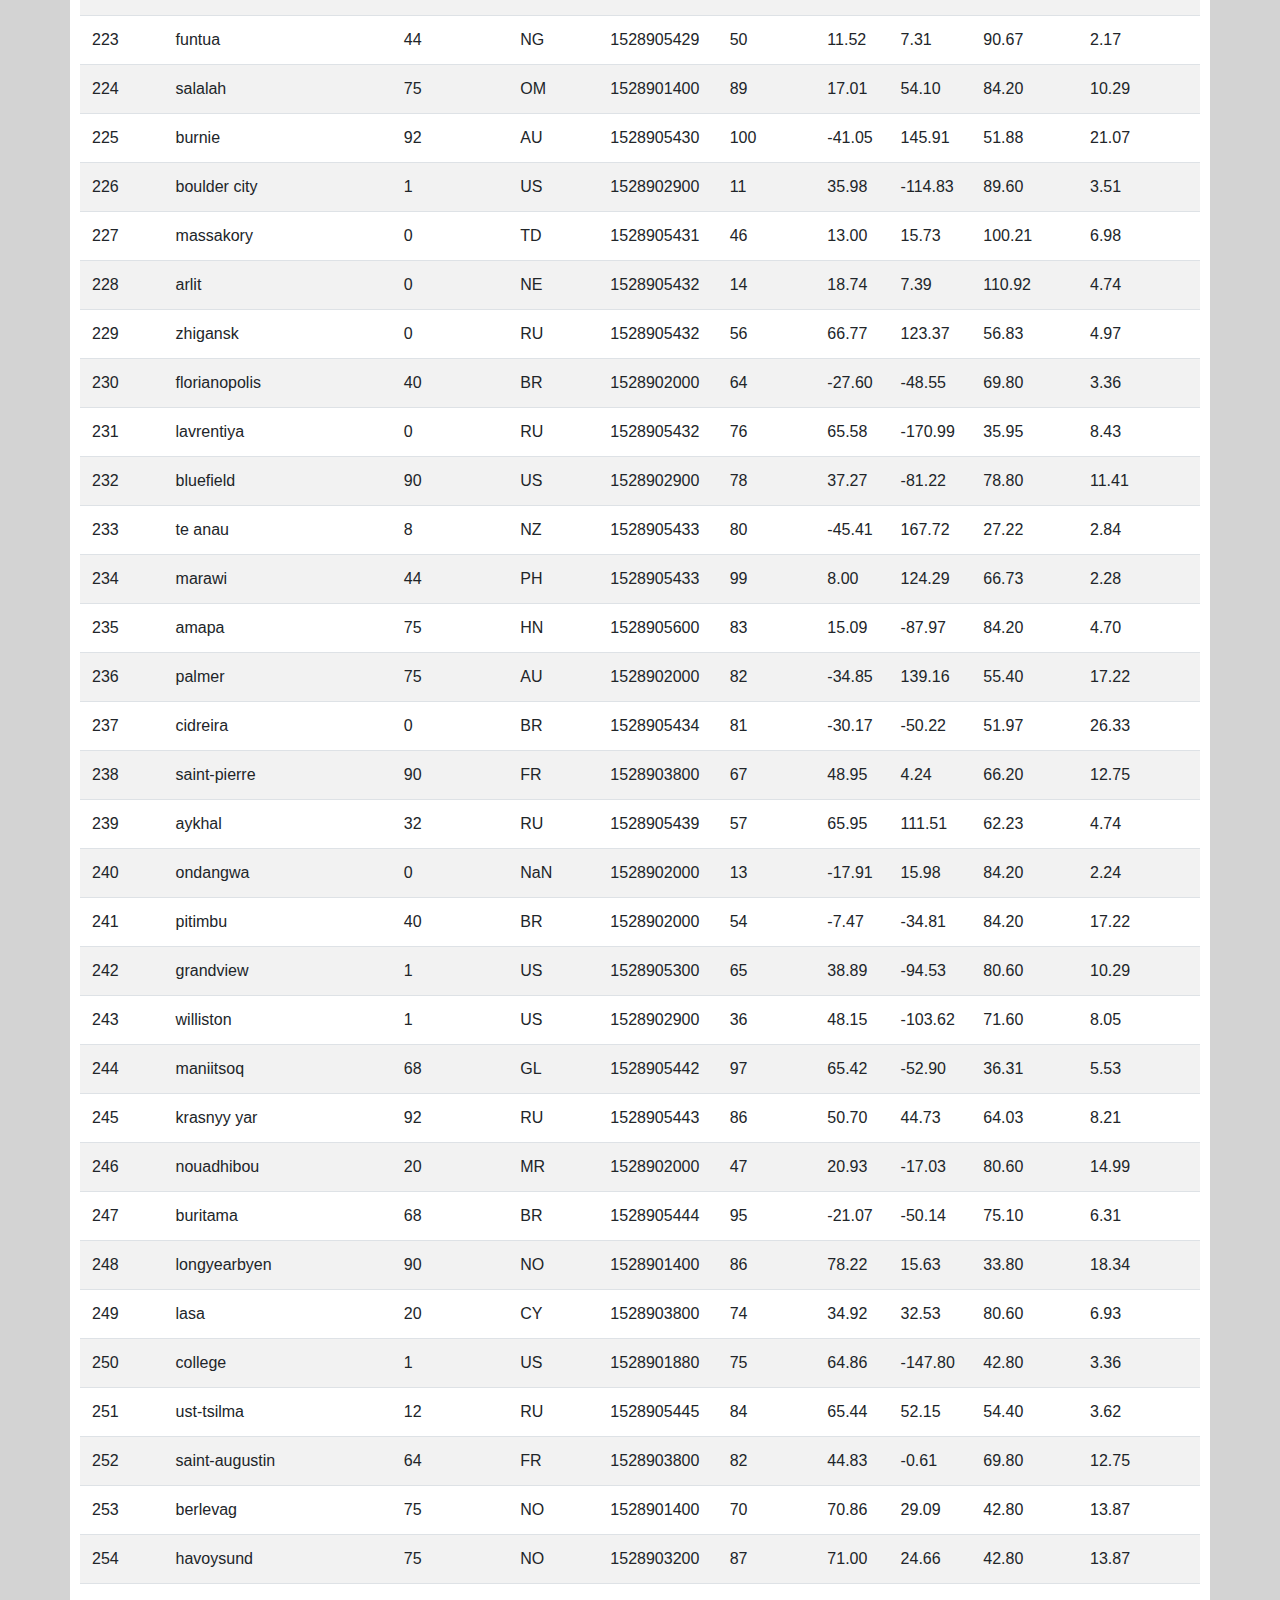
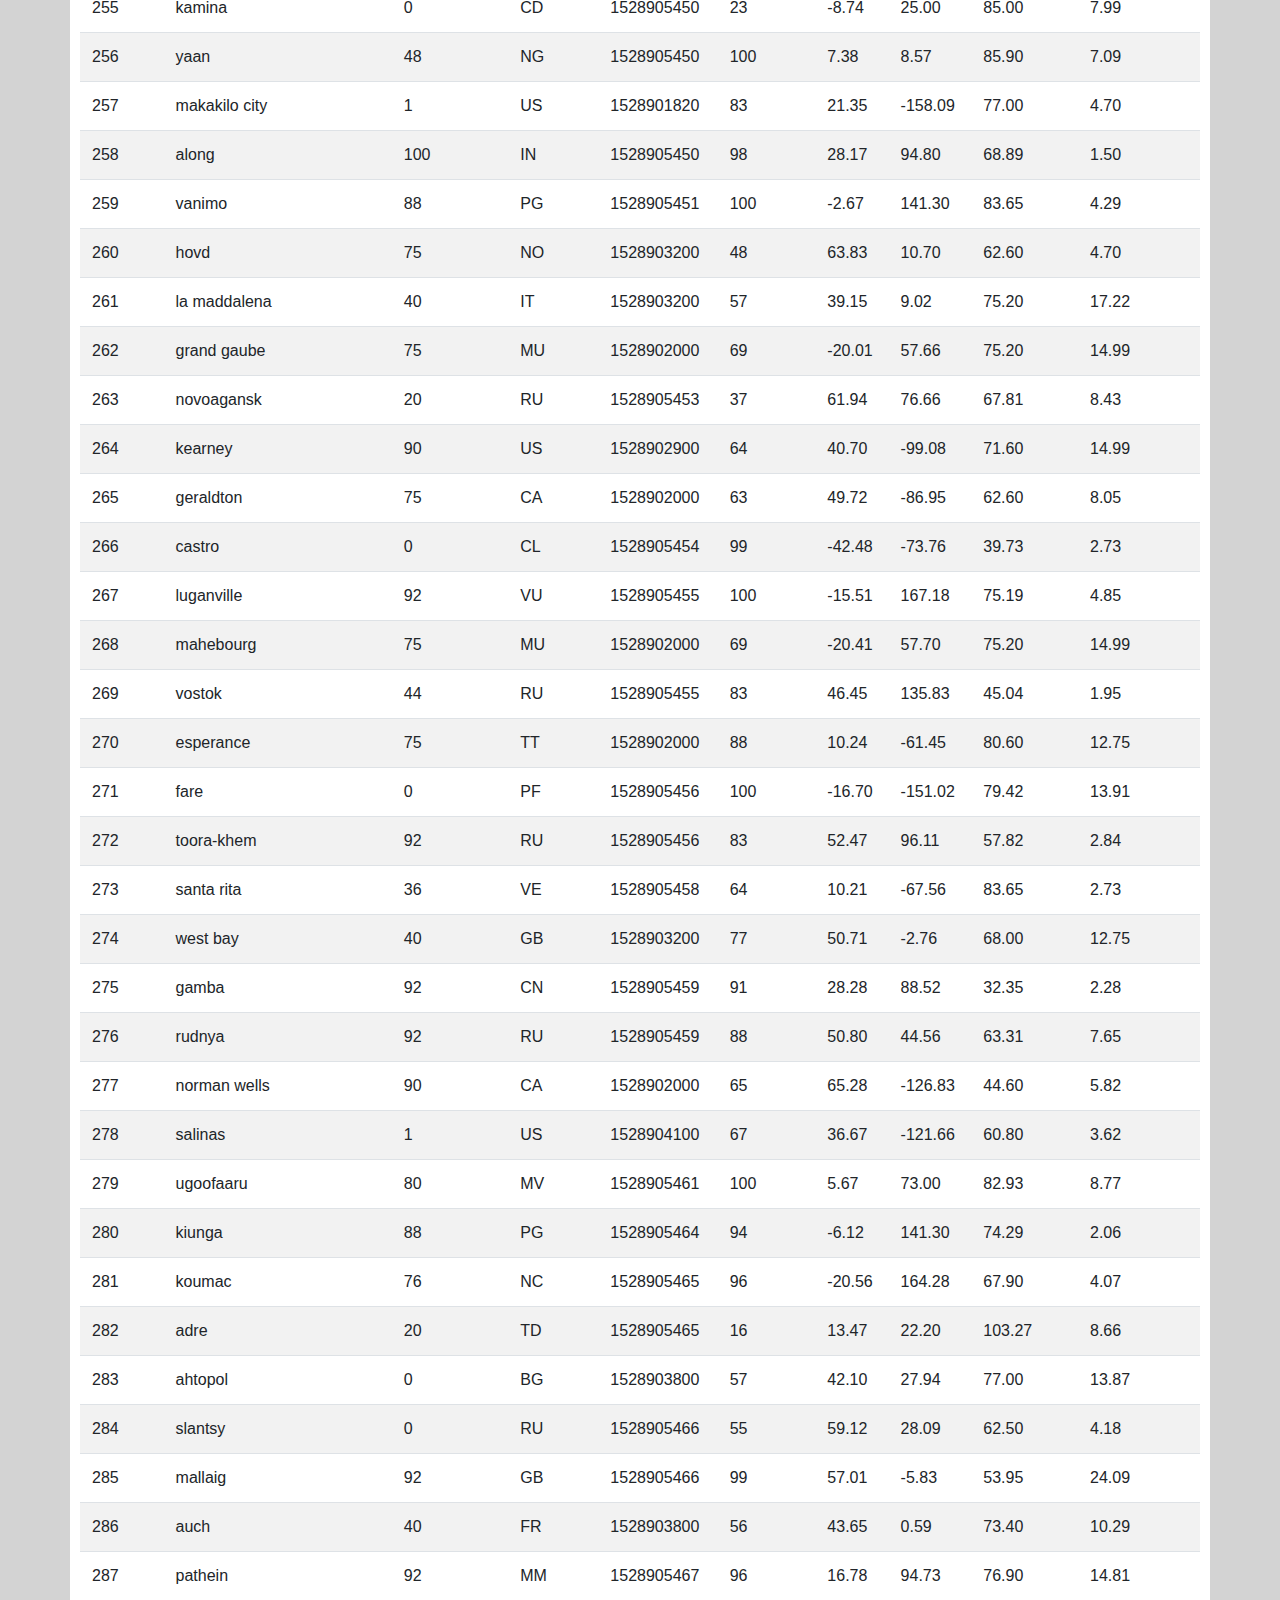
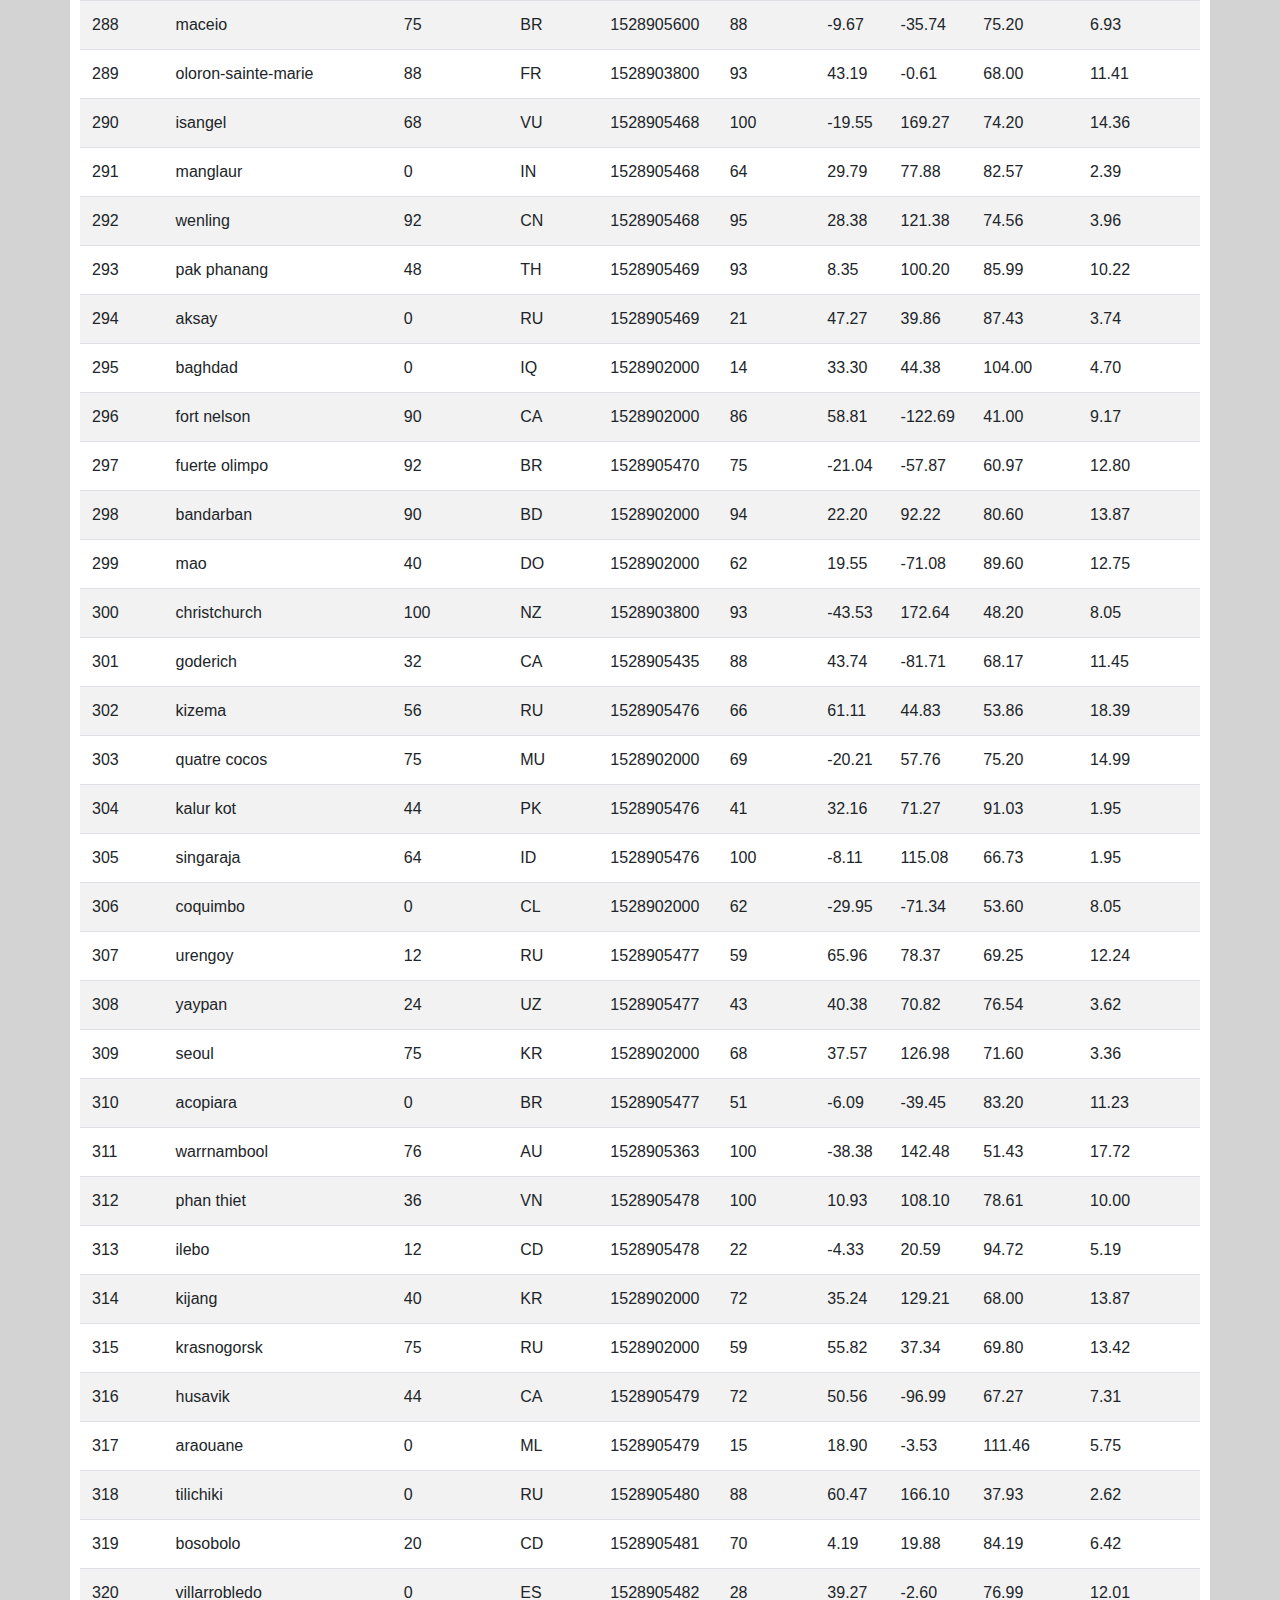
<file: WebVisualizations/data.html>
<!DOCTYPE html>
<html lang="en">

<head>
  <meta charset="UTF-8">
  <title>Max Temp</title>
  <link rel="stylesheet" href="https://stackpath.bootstrapcdn.com/bootstrap/4.3.1/css/bootstrap.min.css" integrity="sha384-ggOyR0iXCbMQv3Xipma34MD+dH/1fQ784/j6cY/iJTQUOhcWr7x9JvoRxT2MZw1T" crossorigin="anonymous">

  <script src="https://code.jquery.com/jquery-3.3.1.slim.min.js" integrity="sha384-q8i/X+965DzO0rT7abK41JStQIAqVgRVzpbzo5smXKp4YfRvH+8abtTE1Pi6jizo" crossorigin="anonymous"></script>
  <script src="https://cdnjs.cloudflare.com/ajax/libs/popper.js/1.14.7/umd/popper.min.js" integrity="sha384-UO2eT0CpHqdSJQ6hJty5KVphtPhzWj9WO1clHTMGa3JDZwrnQq4sF86dIHNDz0W1" crossorigin="anonymous"></script>
  <script src="https://stackpath.bootstrapcdn.com/bootstrap/4.3.1/js/bootstrap.min.js" integrity="sha384-JjSmVgyd0p3pXB1rRibZUAYoIIy6OrQ6VrjIEaFf/nJGzIxFDsf4x0xIM+B07jRM" crossorigin="anonymous"></script>

  <link rel="stylesheet" type="text/css" href="style.css">
</head>
<body>
    <nav class="navbar navbar-expand-lg navbar-light bg-white">
        <div class="container">
            <a class="navbar-brand text-white" href="../index.html" >Latitude</a>
            <button class="navbar-toggler" type="button" data-toggle="collapse" data-target="#navbarSupportedContent" aria-controls="navbarSupportedContent" aria-expanded="false" aria-label="Toggle navigation">
                <span class="navbar-toggler-icon"></span>
            </button>
            
            <div class="collapse navbar-collapse" id="navbarSupportedContent">
                <ul class="navbar-nav ml-auto">    
                    <li class="nav-item dropdown">
                        <a class="nav-link dropdown-toggle" href="#" id="navbarDropdown" role="button" data-toggle="dropdown" aria-haspopup="true" aria-expanded="false">
                            Plots
                        </a>
                        <div class="dropdown-menu dropdown-menu-right" aria-labelledby="navbarDropdown">
                          <a class="dropdown-item" href="maxtemp.html">Max Temperature</a>
                            <a class="dropdown-item" href="humidity.html">Humidity</a>
                            <a class="dropdown-item" href="cloudiness.html">Cloudiness</a>
                            <a class="dropdown-item" href="windspeed.html">Wind Speed</a>
                        </div>
                    </li>
                    <li class="nav-item">
                        <a class="nav-link" href="comparison.html">Comparison</a>
                    </li>
                    <li class="nav-item">
                        <a class="nav-link" href="data.html">Data</a>
                    </li>
                </ul>
            </div>
        </div>
    </nav>
    <div class="container content bg-white">
        <h3>Data</h3>
        <hr>
        <p>This following table inludes all the data used for plotting during this project.</p>
        <br>
    
        <table class="table table-striped">
        <thead>
          <tr>
            <th>City_ID</th>
            <th>City</th>
            <th>Cloudiness</th>
            <th>Country</th>
            <th>Date</th>
            <th>Humidity</th>
            <th>Lat</th>
            <th>Lng</th>
            <th>Max Temp</th>
            <th>Wind Speed</th>
          </tr>
        </thead>
        <tbody>
          <tr>
            <td>0</td>
            <td>jacareacanga</td>
            <td>0</td>
            <td>BR</td>
            <td>1528902000</td>
            <td>62</td>
            <td>-6.22</td>
            <td>-57.76</td>
            <td>89.60</td>
            <td>6.93</td>
          </tr>
          <tr>
            <td>1</td>
            <td>kaitangata</td>
            <td>100</td>
            <td>NZ</td>
            <td>1528905304</td>
            <td>94</td>
            <td>-46.28</td>
            <td>169.85</td>
            <td>42.61</td>
            <td>5.64</td>
          </tr>
          <tr>
            <td>2</td>
            <td>goulburn</td>
            <td>20</td>
            <td>AU</td>
            <td>1528905078</td>
            <td>91</td>
            <td>-34.75</td>
            <td>149.72</td>
            <td>44.32</td>
            <td>10.11</td>
          </tr>
          <tr>
            <td>3</td>
            <td>lata</td>
            <td>76</td>
            <td>IN</td>
            <td>1528905305</td>
            <td>89</td>
            <td>30.78</td>
            <td>78.62</td>
            <td>59.89</td>
            <td>0.94</td>
          </tr>
          <tr>
            <td>4</td>
            <td>chokurdakh</td>
            <td>0</td>
            <td>RU</td>
            <td>1528905306</td>
            <td>88</td>
            <td>70.62</td>
            <td>147.90</td>
            <td>32.17</td>
            <td>2.95</td>
          </tr>
          <tr>
            <td>5</td>
            <td>martyush</td>
            <td>92</td>
            <td>RU</td>
            <td>1528905306</td>
            <td>94</td>
            <td>56.40</td>
            <td>61.89</td>
            <td>55.03</td>
            <td>9.33</td>
          </tr>
          <tr>
            <td>6</td>
            <td>hobart</td>
            <td>20</td>
            <td>AU</td>
            <td>1528902000</td>
            <td>87</td>
            <td>-42.88</td>
            <td>147.33</td>
            <td>44.60</td>
            <td>8.05</td>
          </tr>
          <tr>
            <td>7</td>
            <td>broken hill</td>
            <td>0</td>
            <td>AU</td>
            <td>1528905311</td>
            <td>88</td>
            <td>-31.97</td>
            <td>141.45</td>
            <td>44.50</td>
            <td>7.31</td>
          </tr>
          <tr>
            <td>8</td>
            <td>harnosand</td>
            <td>0</td>
            <td>SE</td>
            <td>1528903200</td>
            <td>44</td>
            <td>62.63</td>
            <td>17.94</td>
            <td>60.80</td>
            <td>13.87</td>
          </tr>
          <tr>
            <td>9</td>
            <td>tuatapere</td>
            <td>0</td>
            <td>NZ</td>
            <td>1528905312</td>
            <td>100</td>
            <td>-46.13</td>
            <td>167.69</td>
            <td>38.92</td>
            <td>3.40</td>
          </tr>
          <tr>
            <td>10</td>
            <td>puerto ayora</td>
            <td>90</td>
            <td>EC</td>
            <td>1528902000</td>
            <td>69</td>
            <td>-0.74</td>
            <td>-90.35</td>
            <td>77.00</td>
            <td>13.87</td>
          </tr>
          <tr>
            <td>11</td>
            <td>havre-saint-pierre</td>
            <td>75</td>
            <td>CA</td>
            <td>1528902000</td>
            <td>58</td>
            <td>50.23</td>
            <td>-63.60</td>
            <td>53.60</td>
            <td>19.46</td>
          </tr>
          <tr>
            <td>12</td>
            <td>punta arenas</td>
            <td>0</td>
            <td>CL</td>
            <td>1528902000</td>
            <td>100</td>
            <td>-53.16</td>
            <td>-70.91</td>
            <td>35.60</td>
            <td>9.17</td>
          </tr>
          <tr>
            <td>13</td>
            <td>tasiilaq</td>
            <td>75</td>
            <td>GL</td>
            <td>1528901400</td>
            <td>60</td>
            <td>65.61</td>
            <td>-37.64</td>
            <td>39.20</td>
            <td>2.24</td>
          </tr>
          <tr>
            <td>14</td>
            <td>chapais</td>
            <td>40</td>
            <td>CA</td>
            <td>1528902000</td>
            <td>38</td>
            <td>49.78</td>
            <td>-74.86</td>
            <td>59.00</td>
            <td>10.29</td>
          </tr>
          <tr>
            <td>15</td>
            <td>avarua</td>
            <td>40</td>
            <td>CK</td>
            <td>1528902000</td>
            <td>56</td>
            <td>-21.21</td>
            <td>-159.78</td>
            <td>73.40</td>
            <td>10.29</td>
          </tr>
          <tr>
            <td>16</td>
            <td>hofn</td>
            <td>75</td>
            <td>IS</td>
            <td>1528902000</td>
            <td>87</td>
            <td>64.25</td>
            <td>-15.21</td>
            <td>51.80</td>
            <td>8.05</td>
          </tr>
          <tr>
            <td>17</td>
            <td>yukamenskoye</td>
            <td>92</td>
            <td>RU</td>
            <td>1528905315</td>
            <td>98</td>
            <td>57.89</td>
            <td>52.24</td>
            <td>56.65</td>
            <td>10.22</td>
          </tr>
          <tr>
            <td>18</td>
            <td>khandbari</td>
            <td>80</td>
            <td>NP</td>
            <td>1528905315</td>
            <td>67</td>
            <td>27.38</td>
            <td>87.21</td>
            <td>44.59</td>
            <td>1.39</td>
          </tr>
          <tr>
            <td>19</td>
            <td>bethel</td>
            <td>1</td>
            <td>US</td>
            <td>1528901580</td>
            <td>93</td>
            <td>60.79</td>
            <td>-161.76</td>
            <td>44.60</td>
            <td>8.05</td>
          </tr>
          <tr>
            <td>20</td>
            <td>ushuaia</td>
            <td>75</td>
            <td>AR</td>
            <td>1528902000</td>
            <td>64</td>
            <td>-54.81</td>
            <td>-68.31</td>
            <td>41.00</td>
            <td>3.36</td>
          </tr>
          <tr>
            <td>21</td>
            <td>east london</td>
            <td>0</td>
            <td>ZA</td>
            <td>1528902000</td>
            <td>37</td>
            <td>-33.02</td>
            <td>27.91</td>
            <td>69.80</td>
            <td>5.82</td>
          </tr>
          <tr>
            <td>22</td>
            <td>bluff</td>
            <td>76</td>
            <td>AU</td>
            <td>1528905321</td>
            <td>76</td>
            <td>-23.58</td>
            <td>149.07</td>
            <td>61.96</td>
            <td>4.74</td>
          </tr>
          <tr>
            <td>23</td>
            <td>mount isa</td>
            <td>75</td>
            <td>AU</td>
            <td>1528902000</td>
            <td>100</td>
            <td>-20.73</td>
            <td>139.49</td>
            <td>64.40</td>
            <td>3.29</td>
          </tr>
          <tr>
            <td>24</td>
            <td>pevek</td>
            <td>0</td>
            <td>RU</td>
            <td>1528905321</td>
            <td>71</td>
            <td>69.70</td>
            <td>170.27</td>
            <td>36.94</td>
            <td>6.98</td>
          </tr>
          <tr>
            <td>25</td>
            <td>gao</td>
            <td>24</td>
            <td>ML</td>
            <td>1528905321</td>
            <td>16</td>
            <td>16.28</td>
            <td>-0.04</td>
            <td>110.02</td>
            <td>4.97</td>
          </tr>
          <tr>
            <td>26</td>
            <td>cabo san lucas</td>
            <td>75</td>
            <td>MX</td>
            <td>1528901160</td>
            <td>74</td>
            <td>22.89</td>
            <td>-109.91</td>
            <td>84.20</td>
            <td>10.29</td>
          </tr>
          <tr>
            <td>27</td>
            <td>sao filipe</td>
            <td>0</td>
            <td>CV</td>
            <td>1528905323</td>
            <td>88</td>
            <td>14.90</td>
            <td>-24.50</td>
            <td>75.73</td>
            <td>13.02</td>
          </tr>
          <tr>
            <td>28</td>
            <td>tiksi</td>
            <td>44</td>
            <td>RU</td>
            <td>1528905298</td>
            <td>58</td>
            <td>71.64</td>
            <td>128.87</td>
            <td>57.73</td>
            <td>10.11</td>
          </tr>
          <tr>
            <td>29</td>
            <td>busselton</td>
            <td>92</td>
            <td>AU</td>
            <td>1528905323</td>
            <td>100</td>
            <td>-33.64</td>
            <td>115.35</td>
            <td>60.43</td>
            <td>10.56</td>
          </tr>
          <tr>
            <td>30</td>
            <td>alofi</td>
            <td>76</td>
            <td>NU</td>
            <td>1528902000</td>
            <td>88</td>
            <td>-19.06</td>
            <td>-169.92</td>
            <td>71.60</td>
            <td>3.36</td>
          </tr>
          <tr>
            <td>31</td>
            <td>ola</td>
            <td>75</td>
            <td>RU</td>
            <td>1528902000</td>
            <td>100</td>
            <td>59.58</td>
            <td>151.30</td>
            <td>42.80</td>
            <td>7.76</td>
          </tr>
          <tr>
            <td>32</td>
            <td>atar</td>
            <td>20</td>
            <td>MR</td>
            <td>1528902000</td>
            <td>19</td>
            <td>20.52</td>
            <td>-13.05</td>
            <td>91.40</td>
            <td>9.17</td>
          </tr>
          <tr>
            <td>33</td>
            <td>rikitea</td>
            <td>0</td>
            <td>PF</td>
            <td>1528905325</td>
            <td>100</td>
            <td>-23.12</td>
            <td>-134.97</td>
            <td>73.57</td>
            <td>8.66</td>
          </tr>
          <tr>
            <td>34</td>
            <td>hermanus</td>
            <td>0</td>
            <td>ZA</td>
            <td>1528905325</td>
            <td>24</td>
            <td>-34.42</td>
            <td>19.24</td>
            <td>77.17</td>
            <td>8.66</td>
          </tr>
          <tr>
            <td>35</td>
            <td>ponta delgada</td>
            <td>75</td>
            <td>PT</td>
            <td>1528903800</td>
            <td>88</td>
            <td>37.73</td>
            <td>-25.67</td>
            <td>71.60</td>
            <td>12.75</td>
          </tr>
          <tr>
            <td>36</td>
            <td>bambari</td>
            <td>24</td>
            <td>CF</td>
            <td>1528905326</td>
            <td>84</td>
            <td>5.77</td>
            <td>20.68</td>
            <td>81.85</td>
            <td>7.65</td>
          </tr>
          <tr>
            <td>37</td>
            <td>cap malheureux</td>
            <td>75</td>
            <td>MU</td>
            <td>1528902000</td>
            <td>69</td>
            <td>-19.98</td>
            <td>57.61</td>
            <td>75.20</td>
            <td>14.99</td>
          </tr>
          <tr>
            <td>38</td>
            <td>puerto escondido</td>
            <td>75</td>
            <td>MX</td>
            <td>1528901100</td>
            <td>65</td>
            <td>15.86</td>
            <td>-97.07</td>
            <td>80.60</td>
            <td>3.36</td>
          </tr>
          <tr>
            <td>39</td>
            <td>qaanaaq</td>
            <td>32</td>
            <td>GL</td>
            <td>1528905330</td>
            <td>100</td>
            <td>77.48</td>
            <td>-69.36</td>
            <td>31.45</td>
            <td>6.31</td>
          </tr>
          <tr>
            <td>40</td>
            <td>new norfolk</td>
            <td>20</td>
            <td>AU</td>
            <td>1528902000</td>
            <td>87</td>
            <td>-42.78</td>
            <td>147.06</td>
            <td>44.60</td>
            <td>8.05</td>
          </tr>
          <tr>
            <td>41</td>
            <td>najran</td>
            <td>40</td>
            <td>SA</td>
            <td>1528902000</td>
            <td>13</td>
            <td>17.54</td>
            <td>44.22</td>
            <td>98.60</td>
            <td>11.41</td>
          </tr>
          <tr>
            <td>42</td>
            <td>isla mujeres</td>
            <td>90</td>
            <td>MX</td>
            <td>1528904340</td>
            <td>100</td>
            <td>21.23</td>
            <td>-86.73</td>
            <td>75.20</td>
            <td>16.11</td>
          </tr>
          <tr>
            <td>43</td>
            <td>mar del plata</td>
            <td>0</td>
            <td>AR</td>
            <td>1528905297</td>
            <td>100</td>
            <td>-46.43</td>
            <td>-67.52</td>
            <td>32.53</td>
            <td>7.31</td>
          </tr>
          <tr>
            <td>44</td>
            <td>provideniya</td>
            <td>0</td>
            <td>RU</td>
            <td>1528905332</td>
            <td>91</td>
            <td>64.42</td>
            <td>-173.23</td>
            <td>40.63</td>
            <td>10.78</td>
          </tr>
          <tr>
            <td>45</td>
            <td>jamestown</td>
            <td>12</td>
            <td>AU</td>
            <td>1528905333</td>
            <td>88</td>
            <td>-33.21</td>
            <td>138.60</td>
            <td>43.15</td>
            <td>10.89</td>
          </tr>
          <tr>
            <td>46</td>
            <td>medicine hat</td>
            <td>20</td>
            <td>CA</td>
            <td>1528902000</td>
            <td>34</td>
            <td>50.04</td>
            <td>-110.68</td>
            <td>66.20</td>
            <td>14.99</td>
          </tr>
          <tr>
            <td>47</td>
            <td>katsuura</td>
            <td>8</td>
            <td>JP</td>
            <td>1528905334</td>
            <td>88</td>
            <td>33.93</td>
            <td>134.50</td>
            <td>62.05</td>
            <td>7.54</td>
          </tr>
          <tr>
            <td>48</td>
            <td>aklavik</td>
            <td>20</td>
            <td>CA</td>
            <td>1528902000</td>
            <td>53</td>
            <td>68.22</td>
            <td>-135.01</td>
            <td>51.80</td>
            <td>11.41</td>
          </tr>
          <tr>
            <td>49</td>
            <td>tuktoyaktuk</td>
            <td>20</td>
            <td>CA</td>
            <td>1528902000</td>
            <td>61</td>
            <td>69.44</td>
            <td>-133.03</td>
            <td>46.40</td>
            <td>6.93</td>
          </tr>
          <tr>
            <td>50</td>
            <td>kapaa</td>
            <td>90</td>
            <td>US</td>
            <td>1528901760</td>
            <td>88</td>
            <td>22.08</td>
            <td>-159.32</td>
            <td>75.20</td>
            <td>14.99</td>
          </tr>
          <tr>
            <td>51</td>
            <td>mildura</td>
            <td>0</td>
            <td>AU</td>
            <td>1528905300</td>
            <td>92</td>
            <td>-34.18</td>
            <td>142.16</td>
            <td>45.67</td>
            <td>9.66</td>
          </tr>
          <tr>
            <td>52</td>
            <td>souillac</td>
            <td>75</td>
            <td>FR</td>
            <td>1528903800</td>
            <td>49</td>
            <td>45.60</td>
            <td>-0.60</td>
            <td>73.40</td>
            <td>10.29</td>
          </tr>
          <tr>
            <td>53</td>
            <td>lorengau</td>
            <td>100</td>
            <td>PG</td>
            <td>1528905336</td>
            <td>100</td>
            <td>-2.02</td>
            <td>147.27</td>
            <td>80.59</td>
            <td>3.85</td>
          </tr>
          <tr>
            <td>54</td>
            <td>praia</td>
            <td>20</td>
            <td>BR</td>
            <td>1528902000</td>
            <td>47</td>
            <td>-20.25</td>
            <td>-43.81</td>
            <td>82.40</td>
            <td>3.36</td>
          </tr>
          <tr>
            <td>55</td>
            <td>port alfred</td>
            <td>0</td>
            <td>ZA</td>
            <td>1528905338</td>
            <td>50</td>
            <td>-33.59</td>
            <td>26.89</td>
            <td>76.54</td>
            <td>7.20</td>
          </tr>
          <tr>
            <td>56</td>
            <td>barranca</td>
            <td>0</td>
            <td>PE</td>
            <td>1528905339</td>
            <td>98</td>
            <td>-10.75</td>
            <td>-77.76</td>
            <td>61.87</td>
            <td>9.89</td>
          </tr>
          <tr>
            <td>57</td>
            <td>nome</td>
            <td>40</td>
            <td>US</td>
            <td>1528902900</td>
            <td>70</td>
            <td>30.04</td>
            <td>-94.42</td>
            <td>87.80</td>
            <td>3.36</td>
          </tr>
          <tr>
            <td>58</td>
            <td>matay</td>
            <td>0</td>
            <td>EG</td>
            <td>1528905339</td>
            <td>23</td>
            <td>28.42</td>
            <td>30.79</td>
            <td>97.69</td>
            <td>6.98</td>
          </tr>
          <tr>
            <td>59</td>
            <td>saskylakh</td>
            <td>48</td>
            <td>RU</td>
            <td>1528905339</td>
            <td>55</td>
            <td>71.97</td>
            <td>114.09</td>
            <td>59.53</td>
            <td>5.86</td>
          </tr>
          <tr>
            <td>60</td>
            <td>itarema</td>
            <td>0</td>
            <td>BR</td>
            <td>1528905340</td>
            <td>61</td>
            <td>-2.92</td>
            <td>-39.92</td>
            <td>88.33</td>
            <td>12.57</td>
          </tr>
          <tr>
            <td>61</td>
            <td>butaritari</td>
            <td>56</td>
            <td>KI</td>
            <td>1528905340</td>
            <td>100</td>
            <td>3.07</td>
            <td>172.79</td>
            <td>81.13</td>
            <td>7.31</td>
          </tr>
          <tr>
            <td>62</td>
            <td>peniche</td>
            <td>20</td>
            <td>PT</td>
            <td>1528903800</td>
            <td>64</td>
            <td>39.36</td>
            <td>-9.38</td>
            <td>75.20</td>
            <td>12.75</td>
          </tr>
          <tr>
            <td>63</td>
            <td>beloha</td>
            <td>0</td>
            <td>MG</td>
            <td>1528905340</td>
            <td>57</td>
            <td>-25.17</td>
            <td>45.06</td>
            <td>71.95</td>
            <td>16.37</td>
          </tr>
          <tr>
            <td>64</td>
            <td>anadyr</td>
            <td>0</td>
            <td>RU</td>
            <td>1528902000</td>
            <td>57</td>
            <td>64.73</td>
            <td>177.51</td>
            <td>48.20</td>
            <td>4.47</td>
          </tr>
          <tr>
            <td>65</td>
            <td>luderitz</td>
            <td>12</td>
            <td>NaN</td>
            <td>1528905342</td>
            <td>64</td>
            <td>-26.65</td>
            <td>15.16</td>
            <td>64.03</td>
            <td>17.38</td>
          </tr>
          <tr>
            <td>66</td>
            <td>rochester</td>
            <td>1</td>
            <td>US</td>
            <td>1528902960</td>
            <td>37</td>
            <td>44.02</td>
            <td>-92.46</td>
            <td>73.40</td>
            <td>6.93</td>
          </tr>
          <tr>
            <td>67</td>
            <td>bosaso</td>
            <td>0</td>
            <td>SO</td>
            <td>1528905347</td>
            <td>86</td>
            <td>11.28</td>
            <td>49.18</td>
            <td>89.77</td>
            <td>3.96</td>
          </tr>
          <tr>
            <td>68</td>
            <td>faanui</td>
            <td>0</td>
            <td>PF</td>
            <td>1528905347</td>
            <td>100</td>
            <td>-16.48</td>
            <td>-151.75</td>
            <td>79.96</td>
            <td>11.79</td>
          </tr>
          <tr>
            <td>69</td>
            <td>grindavik</td>
            <td>75</td>
            <td>IS</td>
            <td>1528902000</td>
            <td>70</td>
            <td>63.84</td>
            <td>-22.43</td>
            <td>48.20</td>
            <td>5.82</td>
          </tr>
          <tr>
            <td>70</td>
            <td>margate</td>
            <td>20</td>
            <td>AU</td>
            <td>1528902000</td>
            <td>87</td>
            <td>-43.03</td>
            <td>147.26</td>
            <td>44.60</td>
            <td>8.05</td>
          </tr>
          <tr>
            <td>71</td>
            <td>marsh harbour</td>
            <td>88</td>
            <td>BS</td>
            <td>1528905349</td>
            <td>95</td>
            <td>26.54</td>
            <td>-77.06</td>
            <td>82.39</td>
            <td>10.00</td>
          </tr>
          <tr>
            <td>72</td>
            <td>comodoro rivadavia</td>
            <td>40</td>
            <td>AR</td>
            <td>1528902000</td>
            <td>60</td>
            <td>-45.87</td>
            <td>-67.48</td>
            <td>42.80</td>
            <td>9.17</td>
          </tr>
          <tr>
            <td>73</td>
            <td>upernavik</td>
            <td>92</td>
            <td>GL</td>
            <td>1528905350</td>
            <td>100</td>
            <td>72.79</td>
            <td>-56.15</td>
            <td>29.29</td>
            <td>3.74</td>
          </tr>
          <tr>
            <td>74</td>
            <td>uige</td>
            <td>0</td>
            <td>AO</td>
            <td>1528905350</td>
            <td>29</td>
            <td>-7.61</td>
            <td>15.06</td>
            <td>86.80</td>
            <td>3.18</td>
          </tr>
          <tr>
            <td>75</td>
            <td>bredasdorp</td>
            <td>0</td>
            <td>ZA</td>
            <td>1528902000</td>
            <td>23</td>
            <td>-34.53</td>
            <td>20.04</td>
            <td>82.40</td>
            <td>5.82</td>
          </tr>
          <tr>
            <td>76</td>
            <td>bodden town</td>
            <td>40</td>
            <td>KY</td>
            <td>1528902000</td>
            <td>78</td>
            <td>19.28</td>
            <td>-81.25</td>
            <td>80.60</td>
            <td>16.11</td>
          </tr>
          <tr>
            <td>77</td>
            <td>guerrero negro</td>
            <td>44</td>
            <td>MX</td>
            <td>1528905350</td>
            <td>88</td>
            <td>27.97</td>
            <td>-114.04</td>
            <td>63.85</td>
            <td>3.74</td>
          </tr>
          <tr>
            <td>78</td>
            <td>bilma</td>
            <td>0</td>
            <td>NE</td>
            <td>1528905351</td>
            <td>12</td>
            <td>18.69</td>
            <td>12.92</td>
            <td>110.47</td>
            <td>4.63</td>
          </tr>
          <tr>
            <td>79</td>
            <td>carnarvon</td>
            <td>0</td>
            <td>ZA</td>
            <td>1528905351</td>
            <td>30</td>
            <td>-30.97</td>
            <td>22.13</td>
            <td>60.43</td>
            <td>14.25</td>
          </tr>
          <tr>
            <td>80</td>
            <td>ponta do sol</td>
            <td>12</td>
            <td>BR</td>
            <td>1528905352</td>
            <td>72</td>
            <td>-20.63</td>
            <td>-46.00</td>
            <td>78.25</td>
            <td>3.96</td>
          </tr>
          <tr>
            <td>81</td>
            <td>vila franca do campo</td>
            <td>75</td>
            <td>PT</td>
            <td>1528903800</td>
            <td>88</td>
            <td>37.72</td>
            <td>-25.43</td>
            <td>71.60</td>
            <td>12.75</td>
          </tr>
          <tr>
            <td>82</td>
            <td>puerto del rosario</td>
            <td>20</td>
            <td>ES</td>
            <td>1528903800</td>
            <td>60</td>
            <td>28.50</td>
            <td>-13.86</td>
            <td>73.40</td>
            <td>17.22</td>
          </tr>
          <tr>
            <td>83</td>
            <td>sitka</td>
            <td>20</td>
            <td>US</td>
            <td>1528905353</td>
            <td>92</td>
            <td>37.17</td>
            <td>-99.65</td>
            <td>74.02</td>
            <td>5.97</td>
          </tr>
          <tr>
            <td>84</td>
            <td>camacha</td>
            <td>75</td>
            <td>PT</td>
            <td>1528903800</td>
            <td>72</td>
            <td>33.08</td>
            <td>-16.33</td>
            <td>68.00</td>
            <td>16.11</td>
          </tr>
          <tr>
            <td>85</td>
            <td>saint-philippe</td>
            <td>1</td>
            <td>CA</td>
            <td>1528902900</td>
            <td>54</td>
            <td>45.36</td>
            <td>-73.48</td>
            <td>78.80</td>
            <td>11.41</td>
          </tr>
          <tr>
            <td>86</td>
            <td>port blair</td>
            <td>92</td>
            <td>IN</td>
            <td>1528905357</td>
            <td>97</td>
            <td>11.67</td>
            <td>92.75</td>
            <td>84.37</td>
            <td>25.10</td>
          </tr>
          <tr>
            <td>87</td>
            <td>albany</td>
            <td>90</td>
            <td>US</td>
            <td>1528903860</td>
            <td>68</td>
            <td>42.65</td>
            <td>-73.75</td>
            <td>69.80</td>
            <td>3.36</td>
          </tr>
          <tr>
            <td>88</td>
            <td>barrow</td>
            <td>88</td>
            <td>AR</td>
            <td>1528905182</td>
            <td>72</td>
            <td>-38.31</td>
            <td>-60.23</td>
            <td>50.26</td>
            <td>8.21</td>
          </tr>
          <tr>
            <td>89</td>
            <td>qorveh</td>
            <td>92</td>
            <td>IR</td>
            <td>1528905357</td>
            <td>22</td>
            <td>35.17</td>
            <td>47.80</td>
            <td>76.72</td>
            <td>3.18</td>
          </tr>
          <tr>
            <td>90</td>
            <td>san jeronimo</td>
            <td>90</td>
            <td>PE</td>
            <td>1528902000</td>
            <td>81</td>
            <td>-13.65</td>
            <td>-73.37</td>
            <td>46.40</td>
            <td>2.39</td>
          </tr>
          <tr>
            <td>91</td>
            <td>mataura</td>
            <td>24</td>
            <td>NZ</td>
            <td>1528905299</td>
            <td>79</td>
            <td>-46.19</td>
            <td>168.86</td>
            <td>25.69</td>
            <td>3.18</td>
          </tr>
          <tr>
            <td>92</td>
            <td>buala</td>
            <td>64</td>
            <td>SB</td>
            <td>1528905359</td>
            <td>100</td>
            <td>-8.15</td>
            <td>159.59</td>
            <td>78.70</td>
            <td>4.18</td>
          </tr>
          <tr>
            <td>93</td>
            <td>eyl</td>
            <td>20</td>
            <td>SO</td>
            <td>1528905359</td>
            <td>57</td>
            <td>7.98</td>
            <td>49.82</td>
            <td>86.62</td>
            <td>22.41</td>
          </tr>
          <tr>
            <td>94</td>
            <td>abu dhabi</td>
            <td>0</td>
            <td>AE</td>
            <td>1528902000</td>
            <td>29</td>
            <td>24.47</td>
            <td>54.37</td>
            <td>98.60</td>
            <td>16.11</td>
          </tr>
          <tr>
            <td>95</td>
            <td>tahe</td>
            <td>92</td>
            <td>CN</td>
            <td>1528905359</td>
            <td>98</td>
            <td>52.34</td>
            <td>124.71</td>
            <td>51.43</td>
            <td>2.17</td>
          </tr>
          <tr>
            <td>96</td>
            <td>chuy</td>
            <td>80</td>
            <td>UY</td>
            <td>1528905099</td>
            <td>93</td>
            <td>-33.69</td>
            <td>-53.46</td>
            <td>52.87</td>
            <td>28.90</td>
          </tr>
          <tr>
            <td>97</td>
            <td>dzerzhinskoye</td>
            <td>8</td>
            <td>RU</td>
            <td>1528905360</td>
            <td>69</td>
            <td>56.84</td>
            <td>95.22</td>
            <td>65.11</td>
            <td>3.85</td>
          </tr>
          <tr>
            <td>98</td>
            <td>vanavara</td>
            <td>0</td>
            <td>RU</td>
            <td>1528905360</td>
            <td>50</td>
            <td>60.35</td>
            <td>102.28</td>
            <td>64.21</td>
            <td>5.64</td>
          </tr>
          <tr>
            <td>99</td>
            <td>muros</td>
            <td>40</td>
            <td>ES</td>
            <td>1528903800</td>
            <td>72</td>
            <td>42.77</td>
            <td>-9.06</td>
            <td>66.20</td>
            <td>10.29</td>
          </tr>
          <tr>
            <td>100</td>
            <td>auchel</td>
            <td>0</td>
            <td>FR</td>
            <td>1528903800</td>
            <td>49</td>
            <td>50.51</td>
            <td>2.47</td>
            <td>68.00</td>
            <td>3.36</td>
          </tr>
          <tr>
            <td>101</td>
            <td>bubaque</td>
            <td>40</td>
            <td>GW</td>
            <td>1528902000</td>
            <td>55</td>
            <td>11.28</td>
            <td>-15.83</td>
            <td>91.40</td>
            <td>11.41</td>
          </tr>
          <tr>
            <td>102</td>
            <td>khatanga</td>
            <td>8</td>
            <td>RU</td>
            <td>1528905361</td>
            <td>65</td>
            <td>71.98</td>
            <td>102.47</td>
            <td>60.97</td>
            <td>4.63</td>
          </tr>
          <tr>
            <td>103</td>
            <td>los banos</td>
            <td>1</td>
            <td>US</td>
            <td>1528904100</td>
            <td>67</td>
            <td>37.06</td>
            <td>-120.85</td>
            <td>75.20</td>
            <td>4.74</td>
          </tr>
          <tr>
            <td>104</td>
            <td>labuhan</td>
            <td>12</td>
            <td>ID</td>
            <td>1528905361</td>
            <td>95</td>
            <td>-2.54</td>
            <td>115.51</td>
            <td>72.94</td>
            <td>1.83</td>
          </tr>
          <tr>
            <td>105</td>
            <td>saint-paul</td>
            <td>75</td>
            <td>FR</td>
            <td>1528903800</td>
            <td>56</td>
            <td>45.22</td>
            <td>1.90</td>
            <td>68.00</td>
            <td>14.99</td>
          </tr>
          <tr>
            <td>106</td>
            <td>petatlan</td>
            <td>90</td>
            <td>MX</td>
            <td>1528901220</td>
            <td>74</td>
            <td>17.52</td>
            <td>-101.27</td>
            <td>84.20</td>
            <td>1.83</td>
          </tr>
          <tr>
            <td>107</td>
            <td>baykit</td>
            <td>36</td>
            <td>RU</td>
            <td>1528905366</td>
            <td>68</td>
            <td>61.68</td>
            <td>96.39</td>
            <td>63.94</td>
            <td>4.29</td>
          </tr>
          <tr>
            <td>108</td>
            <td>dalby</td>
            <td>75</td>
            <td>AU</td>
            <td>1528902000</td>
            <td>93</td>
            <td>-27.18</td>
            <td>151.26</td>
            <td>53.60</td>
            <td>2.24</td>
          </tr>
          <tr>
            <td>109</td>
            <td>yellowknife</td>
            <td>90</td>
            <td>CA</td>
            <td>1528902540</td>
            <td>93</td>
            <td>62.45</td>
            <td>-114.38</td>
            <td>46.40</td>
            <td>8.05</td>
          </tr>
          <tr>
            <td>110</td>
            <td>hilo</td>
            <td>75</td>
            <td>US</td>
            <td>1528901580</td>
            <td>88</td>
            <td>19.71</td>
            <td>-155.08</td>
            <td>66.20</td>
            <td>5.82</td>
          </tr>
          <tr>
            <td>111</td>
            <td>turukhansk</td>
            <td>36</td>
            <td>RU</td>
            <td>1528905297</td>
            <td>76</td>
            <td>65.80</td>
            <td>87.96</td>
            <td>66.37</td>
            <td>6.42</td>
          </tr>
          <tr>
            <td>112</td>
            <td>dingle</td>
            <td>68</td>
            <td>PH</td>
            <td>1528905368</td>
            <td>82</td>
            <td>11.00</td>
            <td>122.67</td>
            <td>79.96</td>
            <td>8.21</td>
          </tr>
          <tr>
            <td>113</td>
            <td>dillon</td>
            <td>1</td>
            <td>US</td>
            <td>1528901580</td>
            <td>44</td>
            <td>45.22</td>
            <td>-112.64</td>
            <td>57.20</td>
            <td>5.82</td>
          </tr>
          <tr>
            <td>114</td>
            <td>labytnangi</td>
            <td>64</td>
            <td>RU</td>
            <td>1528905370</td>
            <td>75</td>
            <td>66.66</td>
            <td>66.39</td>
            <td>47.11</td>
            <td>17.49</td>
          </tr>
          <tr>
            <td>115</td>
            <td>gigmoto</td>
            <td>36</td>
            <td>PH</td>
            <td>1528905370</td>
            <td>98</td>
            <td>13.78</td>
            <td>124.39</td>
            <td>83.56</td>
            <td>17.60</td>
          </tr>
          <tr>
            <td>116</td>
            <td>nouakchott</td>
            <td>68</td>
            <td>MR</td>
            <td>1528905371</td>
            <td>76</td>
            <td>18.08</td>
            <td>-15.98</td>
            <td>76.72</td>
            <td>1.39</td>
          </tr>
          <tr>
            <td>117</td>
            <td>rumoi</td>
            <td>92</td>
            <td>JP</td>
            <td>1528905371</td>
            <td>100</td>
            <td>43.93</td>
            <td>141.67</td>
            <td>44.41</td>
            <td>8.10</td>
          </tr>
          <tr>
            <td>118</td>
            <td>dikson</td>
            <td>32</td>
            <td>RU</td>
            <td>1528905373</td>
            <td>100</td>
            <td>73.51</td>
            <td>80.55</td>
            <td>31.09</td>
            <td>13.13</td>
          </tr>
          <tr>
            <td>119</td>
            <td>chinsali</td>
            <td>0</td>
            <td>ZM</td>
            <td>1528905377</td>
            <td>36</td>
            <td>-10.55</td>
            <td>32.07</td>
            <td>73.39</td>
            <td>9.22</td>
          </tr>
          <tr>
            <td>120</td>
            <td>georgetown</td>
            <td>75</td>
            <td>GY</td>
            <td>1528902000</td>
            <td>78</td>
            <td>6.80</td>
            <td>-58.16</td>
            <td>82.40</td>
            <td>9.17</td>
          </tr>
          <tr>
            <td>121</td>
            <td>tooele</td>
            <td>1</td>
            <td>US</td>
            <td>1528902900</td>
            <td>35</td>
            <td>40.53</td>
            <td>-112.30</td>
            <td>73.40</td>
            <td>9.17</td>
          </tr>
          <tr>
            <td>122</td>
            <td>nikolskoye</td>
            <td>40</td>
            <td>RU</td>
            <td>1528902000</td>
            <td>41</td>
            <td>59.70</td>
            <td>30.79</td>
            <td>60.80</td>
            <td>4.47</td>
          </tr>
          <tr>
            <td>123</td>
            <td>bodo</td>
            <td>80</td>
            <td>CI</td>
            <td>1528905379</td>
            <td>66</td>
            <td>5.91</td>
            <td>-4.68</td>
            <td>87.70</td>
            <td>8.21</td>
          </tr>
          <tr>
            <td>124</td>
            <td>minador do negrao</td>
            <td>32</td>
            <td>BR</td>
            <td>1528905379</td>
            <td>80</td>
            <td>-9.31</td>
            <td>-36.86</td>
            <td>76.81</td>
            <td>13.24</td>
          </tr>
          <tr>
            <td>125</td>
            <td>sambava</td>
            <td>88</td>
            <td>MG</td>
            <td>1528905379</td>
            <td>100</td>
            <td>-14.27</td>
            <td>50.17</td>
            <td>77.35</td>
            <td>19.73</td>
          </tr>
          <tr>
            <td>126</td>
            <td>yerbogachen</td>
            <td>0</td>
            <td>RU</td>
            <td>1528905380</td>
            <td>44</td>
            <td>61.28</td>
            <td>108.01</td>
            <td>64.93</td>
            <td>7.43</td>
          </tr>
          <tr>
            <td>127</td>
            <td>kahului</td>
            <td>1</td>
            <td>US</td>
            <td>1528901760</td>
            <td>93</td>
            <td>20.89</td>
            <td>-156.47</td>
            <td>66.20</td>
            <td>3.36</td>
          </tr>
          <tr>
            <td>128</td>
            <td>clyde river</td>
            <td>75</td>
            <td>CA</td>
            <td>1528902660</td>
            <td>100</td>
            <td>70.47</td>
            <td>-68.59</td>
            <td>35.60</td>
            <td>21.92</td>
          </tr>
          <tr>
            <td>129</td>
            <td>ancud</td>
            <td>20</td>
            <td>CL</td>
            <td>1528905381</td>
            <td>90</td>
            <td>-41.87</td>
            <td>-73.83</td>
            <td>39.10</td>
            <td>2.73</td>
          </tr>
          <tr>
            <td>130</td>
            <td>beringovskiy</td>
            <td>0</td>
            <td>RU</td>
            <td>1528905381</td>
            <td>88</td>
            <td>63.05</td>
            <td>179.32</td>
            <td>39.37</td>
            <td>3.40</td>
          </tr>
          <tr>
            <td>131</td>
            <td>majene</td>
            <td>32</td>
            <td>ID</td>
            <td>1528905382</td>
            <td>100</td>
            <td>-3.54</td>
            <td>118.97</td>
            <td>81.85</td>
            <td>11.01</td>
          </tr>
          <tr>
            <td>132</td>
            <td>ahar</td>
            <td>36</td>
            <td>IR</td>
            <td>1528905382</td>
            <td>62</td>
            <td>38.48</td>
            <td>47.07</td>
            <td>62.77</td>
            <td>3.74</td>
          </tr>
          <tr>
            <td>133</td>
            <td>ilhabela</td>
            <td>80</td>
            <td>BR</td>
            <td>1528905382</td>
            <td>98</td>
            <td>-23.78</td>
            <td>-45.36</td>
            <td>72.85</td>
            <td>2.28</td>
          </tr>
          <tr>
            <td>134</td>
            <td>listvyagi</td>
            <td>0</td>
            <td>RU</td>
            <td>1528905382</td>
            <td>78</td>
            <td>53.68</td>
            <td>86.95</td>
            <td>65.11</td>
            <td>2.06</td>
          </tr>
          <tr>
            <td>135</td>
            <td>skjervoy</td>
            <td>40</td>
            <td>NO</td>
            <td>1528903200</td>
            <td>65</td>
            <td>70.03</td>
            <td>20.97</td>
            <td>44.60</td>
            <td>10.29</td>
          </tr>
          <tr>
            <td>136</td>
            <td>cape town</td>
            <td>0</td>
            <td>ZA</td>
            <td>1528902000</td>
            <td>35</td>
            <td>-33.93</td>
            <td>18.42</td>
            <td>73.40</td>
            <td>9.17</td>
          </tr>
          <tr>
            <td>137</td>
            <td>iqaluit</td>
            <td>90</td>
            <td>CA</td>
            <td>1528902000</td>
            <td>96</td>
            <td>63.75</td>
            <td>-68.52</td>
            <td>35.60</td>
            <td>20.80</td>
          </tr>
          <tr>
            <td>138</td>
            <td>fort-shevchenko</td>
            <td>0</td>
            <td>KZ</td>
            <td>1528905387</td>
            <td>59</td>
            <td>44.51</td>
            <td>50.26</td>
            <td>74.20</td>
            <td>3.62</td>
          </tr>
          <tr>
            <td>139</td>
            <td>severo-kurilsk</td>
            <td>92</td>
            <td>RU</td>
            <td>1528905387</td>
            <td>100</td>
            <td>50.68</td>
            <td>156.12</td>
            <td>38.02</td>
            <td>16.26</td>
          </tr>
          <tr>
            <td>140</td>
            <td>arraial do cabo</td>
            <td>0</td>
            <td>BR</td>
            <td>1528905600</td>
            <td>65</td>
            <td>-22.97</td>
            <td>-42.02</td>
            <td>80.60</td>
            <td>4.70</td>
          </tr>
          <tr>
            <td>141</td>
            <td>torbay</td>
            <td>90</td>
            <td>CA</td>
            <td>1528903560</td>
            <td>93</td>
            <td>47.66</td>
            <td>-52.73</td>
            <td>50.00</td>
            <td>19.46</td>
          </tr>
          <tr>
            <td>142</td>
            <td>ahipara</td>
            <td>88</td>
            <td>NZ</td>
            <td>1528905388</td>
            <td>91</td>
            <td>-35.17</td>
            <td>173.16</td>
            <td>56.65</td>
            <td>9.66</td>
          </tr>
          <tr>
            <td>143</td>
            <td>bandarbeyla</td>
            <td>0</td>
            <td>SO</td>
            <td>1528905389</td>
            <td>79</td>
            <td>9.49</td>
            <td>50.81</td>
            <td>79.15</td>
            <td>32.93</td>
          </tr>
          <tr>
            <td>144</td>
            <td>vuktyl</td>
            <td>92</td>
            <td>RU</td>
            <td>1528905389</td>
            <td>96</td>
            <td>63.86</td>
            <td>57.31</td>
            <td>52.60</td>
            <td>7.43</td>
          </tr>
          <tr>
            <td>145</td>
            <td>caravelas</td>
            <td>0</td>
            <td>BR</td>
            <td>1528905390</td>
            <td>98</td>
            <td>-17.73</td>
            <td>-39.27</td>
            <td>77.62</td>
            <td>10.45</td>
          </tr>
          <tr>
            <td>146</td>
            <td>waipawa</td>
            <td>92</td>
            <td>NZ</td>
            <td>1528905390</td>
            <td>94</td>
            <td>-39.94</td>
            <td>176.59</td>
            <td>50.89</td>
            <td>9.44</td>
          </tr>
          <tr>
            <td>147</td>
            <td>khomutovo</td>
            <td>0</td>
            <td>RU</td>
            <td>1528905390</td>
            <td>65</td>
            <td>52.85</td>
            <td>37.45</td>
            <td>72.31</td>
            <td>5.97</td>
          </tr>
          <tr>
            <td>148</td>
            <td>acajutla</td>
            <td>40</td>
            <td>SV</td>
            <td>1528901400</td>
            <td>79</td>
            <td>13.59</td>
            <td>-89.83</td>
            <td>84.20</td>
            <td>1.12</td>
          </tr>
          <tr>
            <td>149</td>
            <td>buritis</td>
            <td>0</td>
            <td>BR</td>
            <td>1528905391</td>
            <td>53</td>
            <td>-15.62</td>
            <td>-46.42</td>
            <td>83.74</td>
            <td>6.87</td>
          </tr>
          <tr>
            <td>150</td>
            <td>meulaboh</td>
            <td>48</td>
            <td>ID</td>
            <td>1528905392</td>
            <td>100</td>
            <td>4.14</td>
            <td>96.13</td>
            <td>82.03</td>
            <td>3.40</td>
          </tr>
          <tr>
            <td>151</td>
            <td>vaini</td>
            <td>100</td>
            <td>IN</td>
            <td>1528905392</td>
            <td>98</td>
            <td>15.34</td>
            <td>74.49</td>
            <td>70.42</td>
            <td>4.29</td>
          </tr>
          <tr>
            <td>152</td>
            <td>teya</td>
            <td>75</td>
            <td>MX</td>
            <td>1528901400</td>
            <td>66</td>
            <td>21.05</td>
            <td>-89.07</td>
            <td>86.00</td>
            <td>13.87</td>
          </tr>
          <tr>
            <td>153</td>
            <td>bambous virieux</td>
            <td>75</td>
            <td>MU</td>
            <td>1528902000</td>
            <td>69</td>
            <td>-20.34</td>
            <td>57.76</td>
            <td>75.20</td>
            <td>14.99</td>
          </tr>
          <tr>
            <td>154</td>
            <td>zaragoza</td>
            <td>20</td>
            <td>ES</td>
            <td>1528903800</td>
            <td>49</td>
            <td>41.65</td>
            <td>-0.88</td>
            <td>77.00</td>
            <td>28.86</td>
          </tr>
          <tr>
            <td>155</td>
            <td>thompson</td>
            <td>75</td>
            <td>CA</td>
            <td>1528902600</td>
            <td>76</td>
            <td>55.74</td>
            <td>-97.86</td>
            <td>57.20</td>
            <td>3.36</td>
          </tr>
          <tr>
            <td>156</td>
            <td>kodiak</td>
            <td>1</td>
            <td>US</td>
            <td>1528901580</td>
            <td>50</td>
            <td>39.95</td>
            <td>-94.76</td>
            <td>75.20</td>
            <td>13.87</td>
          </tr>
          <tr>
            <td>157</td>
            <td>nsanje</td>
            <td>92</td>
            <td>MZ</td>
            <td>1528905397</td>
            <td>84</td>
            <td>-16.92</td>
            <td>35.26</td>
            <td>70.33</td>
            <td>4.18</td>
          </tr>
          <tr>
            <td>158</td>
            <td>the pas</td>
            <td>1</td>
            <td>CA</td>
            <td>1528902000</td>
            <td>63</td>
            <td>53.82</td>
            <td>-101.24</td>
            <td>60.80</td>
            <td>10.29</td>
          </tr>
          <tr>
            <td>159</td>
            <td>masalli</td>
            <td>12</td>
            <td>KR</td>
            <td>1528902000</td>
            <td>77</td>
            <td>34.80</td>
            <td>126.66</td>
            <td>68.00</td>
            <td>9.17</td>
          </tr>
          <tr>
            <td>160</td>
            <td>talnakh</td>
            <td>20</td>
            <td>RU</td>
            <td>1528905398</td>
            <td>100</td>
            <td>69.49</td>
            <td>88.39</td>
            <td>42.79</td>
            <td>3.18</td>
          </tr>
          <tr>
            <td>161</td>
            <td>ilulissat</td>
            <td>90</td>
            <td>GL</td>
            <td>1528901400</td>
            <td>97</td>
            <td>69.22</td>
            <td>-51.10</td>
            <td>32.00</td>
            <td>4.70</td>
          </tr>
          <tr>
            <td>162</td>
            <td>vallenar</td>
            <td>0</td>
            <td>CL</td>
            <td>1528905399</td>
            <td>56</td>
            <td>-28.58</td>
            <td>-70.76</td>
            <td>54.40</td>
            <td>1.28</td>
          </tr>
          <tr>
            <td>163</td>
            <td>cap-aux-meules</td>
            <td>40</td>
            <td>CA</td>
            <td>1528902000</td>
            <td>62</td>
            <td>47.38</td>
            <td>-61.86</td>
            <td>51.80</td>
            <td>20.80</td>
          </tr>
          <tr>
            <td>164</td>
            <td>san quintin</td>
            <td>90</td>
            <td>PH</td>
            <td>1528902000</td>
            <td>100</td>
            <td>17.54</td>
            <td>120.52</td>
            <td>77.00</td>
            <td>13.87</td>
          </tr>
          <tr>
            <td>165</td>
            <td>victoria</td>
            <td>75</td>
            <td>BN</td>
            <td>1528902000</td>
            <td>94</td>
            <td>5.28</td>
            <td>115.24</td>
            <td>80.60</td>
            <td>1.12</td>
          </tr>
          <tr>
            <td>166</td>
            <td>okhotsk</td>
            <td>12</td>
            <td>RU</td>
            <td>1528905400</td>
            <td>100</td>
            <td>59.36</td>
            <td>143.24</td>
            <td>38.02</td>
            <td>2.17</td>
          </tr>
          <tr>
            <td>167</td>
            <td>bonavista</td>
            <td>92</td>
            <td>CA</td>
            <td>1528905401</td>
            <td>82</td>
            <td>48.65</td>
            <td>-53.11</td>
            <td>46.57</td>
            <td>22.97</td>
          </tr>
          <tr>
            <td>168</td>
            <td>manokwari</td>
            <td>80</td>
            <td>ID</td>
            <td>1528905401</td>
            <td>100</td>
            <td>-0.87</td>
            <td>134.08</td>
            <td>78.07</td>
            <td>8.10</td>
          </tr>
          <tr>
            <td>169</td>
            <td>lebu</td>
            <td>92</td>
            <td>ET</td>
            <td>1528905404</td>
            <td>100</td>
            <td>8.96</td>
            <td>38.73</td>
            <td>55.30</td>
            <td>0.72</td>
          </tr>
          <tr>
            <td>170</td>
            <td>qostanay</td>
            <td>75</td>
            <td>KZ</td>
            <td>1528902000</td>
            <td>54</td>
            <td>53.17</td>
            <td>63.58</td>
            <td>59.00</td>
            <td>6.71</td>
          </tr>
          <tr>
            <td>171</td>
            <td>victor harbor</td>
            <td>75</td>
            <td>AU</td>
            <td>1528902000</td>
            <td>82</td>
            <td>-35.55</td>
            <td>138.62</td>
            <td>55.40</td>
            <td>17.22</td>
          </tr>
          <tr>
            <td>172</td>
            <td>kamenka</td>
            <td>12</td>
            <td>RU</td>
            <td>1528905405</td>
            <td>98</td>
            <td>53.19</td>
            <td>44.05</td>
            <td>61.60</td>
            <td>9.44</td>
          </tr>
          <tr>
            <td>173</td>
            <td>cherskiy</td>
            <td>8</td>
            <td>RU</td>
            <td>1528905405</td>
            <td>48</td>
            <td>68.75</td>
            <td>161.30</td>
            <td>55.21</td>
            <td>3.18</td>
          </tr>
          <tr>
            <td>174</td>
            <td>kimbe</td>
            <td>92</td>
            <td>PG</td>
            <td>1528905405</td>
            <td>100</td>
            <td>-5.56</td>
            <td>150.15</td>
            <td>78.43</td>
            <td>6.64</td>
          </tr>
          <tr>
            <td>175</td>
            <td>guba</td>
            <td>75</td>
            <td>PH</td>
            <td>1528902000</td>
            <td>74</td>
            <td>10.43</td>
            <td>123.89</td>
            <td>84.20</td>
            <td>8.05</td>
          </tr>
          <tr>
            <td>176</td>
            <td>inuvik</td>
            <td>40</td>
            <td>CA</td>
            <td>1528902000</td>
            <td>53</td>
            <td>68.36</td>
            <td>-133.71</td>
            <td>51.80</td>
            <td>3.36</td>
          </tr>
          <tr>
            <td>177</td>
            <td>jiazi</td>
            <td>20</td>
            <td>CN</td>
            <td>1528902000</td>
            <td>78</td>
            <td>19.61</td>
            <td>110.49</td>
            <td>82.40</td>
            <td>4.47</td>
          </tr>
          <tr>
            <td>178</td>
            <td>namatanai</td>
            <td>76</td>
            <td>PG</td>
            <td>1528905407</td>
            <td>100</td>
            <td>-3.66</td>
            <td>152.44</td>
            <td>78.07</td>
            <td>11.68</td>
          </tr>
          <tr>
            <td>179</td>
            <td>port elizabeth</td>
            <td>90</td>
            <td>US</td>
            <td>1528903500</td>
            <td>83</td>
            <td>39.31</td>
            <td>-74.98</td>
            <td>75.20</td>
            <td>9.17</td>
          </tr>
          <tr>
            <td>180</td>
            <td>chilca</td>
            <td>75</td>
            <td>PE</td>
            <td>1528903800</td>
            <td>47</td>
            <td>-13.22</td>
            <td>-72.34</td>
            <td>55.40</td>
            <td>3.36</td>
          </tr>
          <tr>
            <td>181</td>
            <td>tual</td>
            <td>68</td>
            <td>ID</td>
            <td>1528905408</td>
            <td>100</td>
            <td>-5.67</td>
            <td>132.75</td>
            <td>79.78</td>
            <td>12.12</td>
          </tr>
          <tr>
            <td>182</td>
            <td>puerto colombia</td>
            <td>40</td>
            <td>CO</td>
            <td>1528902000</td>
            <td>74</td>
            <td>10.99</td>
            <td>-74.96</td>
            <td>87.80</td>
            <td>6.93</td>
          </tr>
          <tr>
            <td>183</td>
            <td>muzhi</td>
            <td>0</td>
            <td>RU</td>
            <td>1528905409</td>
            <td>63</td>
            <td>65.40</td>
            <td>64.70</td>
            <td>55.57</td>
            <td>10.67</td>
          </tr>
          <tr>
            <td>184</td>
            <td>tabuk</td>
            <td>92</td>
            <td>PH</td>
            <td>1528905413</td>
            <td>86</td>
            <td>17.41</td>
            <td>121.44</td>
            <td>72.40</td>
            <td>1.83</td>
          </tr>
          <tr>
            <td>185</td>
            <td>palauig</td>
            <td>92</td>
            <td>PH</td>
            <td>1528905413</td>
            <td>100</td>
            <td>15.44</td>
            <td>119.90</td>
            <td>74.11</td>
            <td>10.67</td>
          </tr>
          <tr>
            <td>186</td>
            <td>komsomolskiy</td>
            <td>0</td>
            <td>RU</td>
            <td>1528905413</td>
            <td>84</td>
            <td>67.55</td>
            <td>63.78</td>
            <td>37.39</td>
            <td>9.22</td>
          </tr>
          <tr>
            <td>187</td>
            <td>atuona</td>
            <td>44</td>
            <td>PF</td>
            <td>1528905298</td>
            <td>100</td>
            <td>-9.80</td>
            <td>-139.03</td>
            <td>79.60</td>
            <td>12.91</td>
          </tr>
          <tr>
            <td>188</td>
            <td>sinnamary</td>
            <td>92</td>
            <td>GF</td>
            <td>1528905414</td>
            <td>100</td>
            <td>5.38</td>
            <td>-52.96</td>
            <td>75.19</td>
            <td>3.40</td>
          </tr>
          <tr>
            <td>189</td>
            <td>kavieng</td>
            <td>92</td>
            <td>PG</td>
            <td>1528905414</td>
            <td>100</td>
            <td>-2.57</td>
            <td>150.80</td>
            <td>78.97</td>
            <td>5.41</td>
          </tr>
          <tr>
            <td>190</td>
            <td>moron</td>
            <td>0</td>
            <td>VE</td>
            <td>1528905415</td>
            <td>70</td>
            <td>10.49</td>
            <td>-68.20</td>
            <td>81.67</td>
            <td>3.06</td>
          </tr>
          <tr>
            <td>191</td>
            <td>fortuna</td>
            <td>20</td>
            <td>ES</td>
            <td>1528903800</td>
            <td>64</td>
            <td>38.18</td>
            <td>-1.13</td>
            <td>86.00</td>
            <td>12.75</td>
          </tr>
          <tr>
            <td>192</td>
            <td>pangnirtung</td>
            <td>90</td>
            <td>CA</td>
            <td>1528902000</td>
            <td>93</td>
            <td>66.15</td>
            <td>-65.72</td>
            <td>35.60</td>
            <td>4.70</td>
          </tr>
          <tr>
            <td>193</td>
            <td>paamiut</td>
            <td>68</td>
            <td>GL</td>
            <td>1528905416</td>
            <td>100</td>
            <td>61.99</td>
            <td>-49.67</td>
            <td>35.32</td>
            <td>12.46</td>
          </tr>
          <tr>
            <td>194</td>
            <td>juegang</td>
            <td>36</td>
            <td>CN</td>
            <td>1528905417</td>
            <td>76</td>
            <td>32.31</td>
            <td>121.18</td>
            <td>75.28</td>
            <td>16.60</td>
          </tr>
          <tr>
            <td>195</td>
            <td>kiama</td>
            <td>0</td>
            <td>AU</td>
            <td>1528905418</td>
            <td>86</td>
            <td>-34.67</td>
            <td>150.86</td>
            <td>50.44</td>
            <td>6.87</td>
          </tr>
          <tr>
            <td>196</td>
            <td>yamada</td>
            <td>20</td>
            <td>JP</td>
            <td>1528902000</td>
            <td>72</td>
            <td>36.58</td>
            <td>137.08</td>
            <td>60.80</td>
            <td>14.99</td>
          </tr>
          <tr>
            <td>197</td>
            <td>russell</td>
            <td>0</td>
            <td>AR</td>
            <td>1528902000</td>
            <td>48</td>
            <td>-33.01</td>
            <td>-68.80</td>
            <td>42.80</td>
            <td>3.36</td>
          </tr>
          <tr>
            <td>198</td>
            <td>port hawkesbury</td>
            <td>1</td>
            <td>CA</td>
            <td>1528902000</td>
            <td>63</td>
            <td>45.62</td>
            <td>-61.36</td>
            <td>64.40</td>
            <td>16.11</td>
          </tr>
          <tr>
            <td>199</td>
            <td>naze</td>
            <td>75</td>
            <td>NG</td>
            <td>1528902000</td>
            <td>62</td>
            <td>5.43</td>
            <td>7.07</td>
            <td>89.60</td>
            <td>9.17</td>
          </tr>
          <tr>
            <td>200</td>
            <td>namibe</td>
            <td>0</td>
            <td>AO</td>
            <td>1528905419</td>
            <td>89</td>
            <td>-15.19</td>
            <td>12.15</td>
            <td>74.02</td>
            <td>17.49</td>
          </tr>
          <tr>
            <td>201</td>
            <td>lodja</td>
            <td>0</td>
            <td>CD</td>
            <td>1528905419</td>
            <td>20</td>
            <td>-3.52</td>
            <td>23.60</td>
            <td>94.36</td>
            <td>4.97</td>
          </tr>
          <tr>
            <td>202</td>
            <td>basco</td>
            <td>1</td>
            <td>US</td>
            <td>1528904100</td>
            <td>44</td>
            <td>40.33</td>
            <td>-91.20</td>
            <td>77.00</td>
            <td>13.87</td>
          </tr>
          <tr>
            <td>203</td>
            <td>suleja</td>
            <td>20</td>
            <td>NG</td>
            <td>1528905420</td>
            <td>74</td>
            <td>9.18</td>
            <td>7.18</td>
            <td>87.34</td>
            <td>2.95</td>
          </tr>
          <tr>
            <td>204</td>
            <td>tazovskiy</td>
            <td>12</td>
            <td>RU</td>
            <td>1528905420</td>
            <td>60</td>
            <td>67.47</td>
            <td>78.70</td>
            <td>67.72</td>
            <td>14.81</td>
          </tr>
          <tr>
            <td>205</td>
            <td>waterloo</td>
            <td>75</td>
            <td>CA</td>
            <td>1528902000</td>
            <td>78</td>
            <td>43.47</td>
            <td>-80.52</td>
            <td>75.20</td>
            <td>12.75</td>
          </tr>
          <tr>
            <td>206</td>
            <td>kruisfontein</td>
            <td>0</td>
            <td>ZA</td>
            <td>1528905421</td>
            <td>47</td>
            <td>-34.00</td>
            <td>24.73</td>
            <td>75.82</td>
            <td>8.43</td>
          </tr>
          <tr>
            <td>207</td>
            <td>hithadhoo</td>
            <td>12</td>
            <td>MV</td>
            <td>1528905421</td>
            <td>100</td>
            <td>-0.60</td>
            <td>73.08</td>
            <td>83.65</td>
            <td>6.42</td>
          </tr>
          <tr>
            <td>208</td>
            <td>aqtobe</td>
            <td>0</td>
            <td>KZ</td>
            <td>1528902000</td>
            <td>24</td>
            <td>50.28</td>
            <td>57.21</td>
            <td>71.60</td>
            <td>6.71</td>
          </tr>
          <tr>
            <td>209</td>
            <td>trinidad</td>
            <td>75</td>
            <td>UY</td>
            <td>1528902000</td>
            <td>76</td>
            <td>-33.52</td>
            <td>-56.90</td>
            <td>50.00</td>
            <td>17.22</td>
          </tr>
          <tr>
            <td>210</td>
            <td>jasper</td>
            <td>12</td>
            <td>US</td>
            <td>1528904100</td>
            <td>83</td>
            <td>33.83</td>
            <td>-87.28</td>
            <td>78.80</td>
            <td>5.19</td>
          </tr>
          <tr>
            <td>211</td>
            <td>tempio pausania</td>
            <td>40</td>
            <td>IT</td>
            <td>1528903800</td>
            <td>77</td>
            <td>40.90</td>
            <td>9.10</td>
            <td>69.80</td>
            <td>11.41</td>
          </tr>
          <tr>
            <td>212</td>
            <td>kununurra</td>
            <td>75</td>
            <td>AU</td>
            <td>1528902000</td>
            <td>73</td>
            <td>-15.77</td>
            <td>128.74</td>
            <td>73.40</td>
            <td>5.82</td>
          </tr>
          <tr>
            <td>213</td>
            <td>zhob</td>
            <td>0</td>
            <td>PK</td>
            <td>1528905423</td>
            <td>10</td>
            <td>31.34</td>
            <td>69.45</td>
            <td>80.95</td>
            <td>5.64</td>
          </tr>
          <tr>
            <td>214</td>
            <td>los llanos de aridane</td>
            <td>20</td>
            <td>ES</td>
            <td>1528903800</td>
            <td>60</td>
            <td>28.66</td>
            <td>-17.92</td>
            <td>73.40</td>
            <td>12.75</td>
          </tr>
          <tr>
            <td>215</td>
            <td>nohar</td>
            <td>0</td>
            <td>IN</td>
            <td>1528905423</td>
            <td>22</td>
            <td>29.18</td>
            <td>74.77</td>
            <td>98.50</td>
            <td>9.55</td>
          </tr>
          <tr>
            <td>216</td>
            <td>sainte-suzanne</td>
            <td>76</td>
            <td>CH</td>
            <td>1528903800</td>
            <td>48</td>
            <td>47.51</td>
            <td>6.77</td>
            <td>66.20</td>
            <td>10.29</td>
          </tr>
          <tr>
            <td>217</td>
            <td>crotone</td>
            <td>0</td>
            <td>IT</td>
            <td>1528901400</td>
            <td>42</td>
            <td>39.09</td>
            <td>17.12</td>
            <td>82.40</td>
            <td>23.04</td>
          </tr>
          <tr>
            <td>218</td>
            <td>gambela</td>
            <td>92</td>
            <td>ET</td>
            <td>1528905424</td>
            <td>94</td>
            <td>8.25</td>
            <td>34.59</td>
            <td>68.62</td>
            <td>2.95</td>
          </tr>
          <tr>
            <td>219</td>
            <td>kavaratti</td>
            <td>80</td>
            <td>IN</td>
            <td>1528905424</td>
            <td>100</td>
            <td>10.57</td>
            <td>72.64</td>
            <td>81.67</td>
            <td>22.64</td>
          </tr>
          <tr>
            <td>220</td>
            <td>ust-ilimsk</td>
            <td>12</td>
            <td>RU</td>
            <td>1528905425</td>
            <td>87</td>
            <td>57.96</td>
            <td>102.73</td>
            <td>60.61</td>
            <td>1.95</td>
          </tr>
          <tr>
            <td>221</td>
            <td>leo</td>
            <td>0</td>
            <td>BF</td>
            <td>1528905429</td>
            <td>66</td>
            <td>11.10</td>
            <td>-2.10</td>
            <td>94.72</td>
            <td>4.63</td>
          </tr>
          <tr>
            <td>222</td>
            <td>totolapan</td>
            <td>75</td>
            <td>MX</td>
            <td>1528902840</td>
            <td>77</td>
            <td>18.99</td>
            <td>-98.92</td>
            <td>59.00</td>
            <td>5.82</td>
          </tr>
          <tr>
            <td>223</td>
            <td>funtua</td>
            <td>44</td>
            <td>NG</td>
            <td>1528905429</td>
            <td>50</td>
            <td>11.52</td>
            <td>7.31</td>
            <td>90.67</td>
            <td>2.17</td>
          </tr>
          <tr>
            <td>224</td>
            <td>salalah</td>
            <td>75</td>
            <td>OM</td>
            <td>1528901400</td>
            <td>89</td>
            <td>17.01</td>
            <td>54.10</td>
            <td>84.20</td>
            <td>10.29</td>
          </tr>
          <tr>
            <td>225</td>
            <td>burnie</td>
            <td>92</td>
            <td>AU</td>
            <td>1528905430</td>
            <td>100</td>
            <td>-41.05</td>
            <td>145.91</td>
            <td>51.88</td>
            <td>21.07</td>
          </tr>
          <tr>
            <td>226</td>
            <td>boulder city</td>
            <td>1</td>
            <td>US</td>
            <td>1528902900</td>
            <td>11</td>
            <td>35.98</td>
            <td>-114.83</td>
            <td>89.60</td>
            <td>3.51</td>
          </tr>
          <tr>
            <td>227</td>
            <td>massakory</td>
            <td>0</td>
            <td>TD</td>
            <td>1528905431</td>
            <td>46</td>
            <td>13.00</td>
            <td>15.73</td>
            <td>100.21</td>
            <td>6.98</td>
          </tr>
          <tr>
            <td>228</td>
            <td>arlit</td>
            <td>0</td>
            <td>NE</td>
            <td>1528905432</td>
            <td>14</td>
            <td>18.74</td>
            <td>7.39</td>
            <td>110.92</td>
            <td>4.74</td>
          </tr>
          <tr>
            <td>229</td>
            <td>zhigansk</td>
            <td>0</td>
            <td>RU</td>
            <td>1528905432</td>
            <td>56</td>
            <td>66.77</td>
            <td>123.37</td>
            <td>56.83</td>
            <td>4.97</td>
          </tr>
          <tr>
            <td>230</td>
            <td>florianopolis</td>
            <td>40</td>
            <td>BR</td>
            <td>1528902000</td>
            <td>64</td>
            <td>-27.60</td>
            <td>-48.55</td>
            <td>69.80</td>
            <td>3.36</td>
          </tr>
          <tr>
            <td>231</td>
            <td>lavrentiya</td>
            <td>0</td>
            <td>RU</td>
            <td>1528905432</td>
            <td>76</td>
            <td>65.58</td>
            <td>-170.99</td>
            <td>35.95</td>
            <td>8.43</td>
          </tr>
          <tr>
            <td>232</td>
            <td>bluefield</td>
            <td>90</td>
            <td>US</td>
            <td>1528902900</td>
            <td>78</td>
            <td>37.27</td>
            <td>-81.22</td>
            <td>78.80</td>
            <td>11.41</td>
          </tr>
          <tr>
            <td>233</td>
            <td>te anau</td>
            <td>8</td>
            <td>NZ</td>
            <td>1528905433</td>
            <td>80</td>
            <td>-45.41</td>
            <td>167.72</td>
            <td>27.22</td>
            <td>2.84</td>
          </tr>
          <tr>
            <td>234</td>
            <td>marawi</td>
            <td>44</td>
            <td>PH</td>
            <td>1528905433</td>
            <td>99</td>
            <td>8.00</td>
            <td>124.29</td>
            <td>66.73</td>
            <td>2.28</td>
          </tr>
          <tr>
            <td>235</td>
            <td>amapa</td>
            <td>75</td>
            <td>HN</td>
            <td>1528905600</td>
            <td>83</td>
            <td>15.09</td>
            <td>-87.97</td>
            <td>84.20</td>
            <td>4.70</td>
          </tr>
          <tr>
            <td>236</td>
            <td>palmer</td>
            <td>75</td>
            <td>AU</td>
            <td>1528902000</td>
            <td>82</td>
            <td>-34.85</td>
            <td>139.16</td>
            <td>55.40</td>
            <td>17.22</td>
          </tr>
          <tr>
            <td>237</td>
            <td>cidreira</td>
            <td>0</td>
            <td>BR</td>
            <td>1528905434</td>
            <td>81</td>
            <td>-30.17</td>
            <td>-50.22</td>
            <td>51.97</td>
            <td>26.33</td>
          </tr>
          <tr>
            <td>238</td>
            <td>saint-pierre</td>
            <td>90</td>
            <td>FR</td>
            <td>1528903800</td>
            <td>67</td>
            <td>48.95</td>
            <td>4.24</td>
            <td>66.20</td>
            <td>12.75</td>
          </tr>
          <tr>
            <td>239</td>
            <td>aykhal</td>
            <td>32</td>
            <td>RU</td>
            <td>1528905439</td>
            <td>57</td>
            <td>65.95</td>
            <td>111.51</td>
            <td>62.23</td>
            <td>4.74</td>
          </tr>
          <tr>
            <td>240</td>
            <td>ondangwa</td>
            <td>0</td>
            <td>NaN</td>
            <td>1528902000</td>
            <td>13</td>
            <td>-17.91</td>
            <td>15.98</td>
            <td>84.20</td>
            <td>2.24</td>
          </tr>
          <tr>
            <td>241</td>
            <td>pitimbu</td>
            <td>40</td>
            <td>BR</td>
            <td>1528902000</td>
            <td>54</td>
            <td>-7.47</td>
            <td>-34.81</td>
            <td>84.20</td>
            <td>17.22</td>
          </tr>
          <tr>
            <td>242</td>
            <td>grandview</td>
            <td>1</td>
            <td>US</td>
            <td>1528905300</td>
            <td>65</td>
            <td>38.89</td>
            <td>-94.53</td>
            <td>80.60</td>
            <td>10.29</td>
          </tr>
          <tr>
            <td>243</td>
            <td>williston</td>
            <td>1</td>
            <td>US</td>
            <td>1528902900</td>
            <td>36</td>
            <td>48.15</td>
            <td>-103.62</td>
            <td>71.60</td>
            <td>8.05</td>
          </tr>
          <tr>
            <td>244</td>
            <td>maniitsoq</td>
            <td>68</td>
            <td>GL</td>
            <td>1528905442</td>
            <td>97</td>
            <td>65.42</td>
            <td>-52.90</td>
            <td>36.31</td>
            <td>5.53</td>
          </tr>
          <tr>
            <td>245</td>
            <td>krasnyy yar</td>
            <td>92</td>
            <td>RU</td>
            <td>1528905443</td>
            <td>86</td>
            <td>50.70</td>
            <td>44.73</td>
            <td>64.03</td>
            <td>8.21</td>
          </tr>
          <tr>
            <td>246</td>
            <td>nouadhibou</td>
            <td>20</td>
            <td>MR</td>
            <td>1528902000</td>
            <td>47</td>
            <td>20.93</td>
            <td>-17.03</td>
            <td>80.60</td>
            <td>14.99</td>
          </tr>
          <tr>
            <td>247</td>
            <td>buritama</td>
            <td>68</td>
            <td>BR</td>
            <td>1528905444</td>
            <td>95</td>
            <td>-21.07</td>
            <td>-50.14</td>
            <td>75.10</td>
            <td>6.31</td>
          </tr>
          <tr>
            <td>248</td>
            <td>longyearbyen</td>
            <td>90</td>
            <td>NO</td>
            <td>1528901400</td>
            <td>86</td>
            <td>78.22</td>
            <td>15.63</td>
            <td>33.80</td>
            <td>18.34</td>
          </tr>
          <tr>
            <td>249</td>
            <td>lasa</td>
            <td>20</td>
            <td>CY</td>
            <td>1528903800</td>
            <td>74</td>
            <td>34.92</td>
            <td>32.53</td>
            <td>80.60</td>
            <td>6.93</td>
          </tr>
          <tr>
            <td>250</td>
            <td>college</td>
            <td>1</td>
            <td>US</td>
            <td>1528901880</td>
            <td>75</td>
            <td>64.86</td>
            <td>-147.80</td>
            <td>42.80</td>
            <td>3.36</td>
          </tr>
          <tr>
            <td>251</td>
            <td>ust-tsilma</td>
            <td>12</td>
            <td>RU</td>
            <td>1528905445</td>
            <td>84</td>
            <td>65.44</td>
            <td>52.15</td>
            <td>54.40</td>
            <td>3.62</td>
          </tr>
          <tr>
            <td>252</td>
            <td>saint-augustin</td>
            <td>64</td>
            <td>FR</td>
            <td>1528903800</td>
            <td>82</td>
            <td>44.83</td>
            <td>-0.61</td>
            <td>69.80</td>
            <td>12.75</td>
          </tr>
          <tr>
            <td>253</td>
            <td>berlevag</td>
            <td>75</td>
            <td>NO</td>
            <td>1528901400</td>
            <td>70</td>
            <td>70.86</td>
            <td>29.09</td>
            <td>42.80</td>
            <td>13.87</td>
          </tr>
          <tr>
            <td>254</td>
            <td>havoysund</td>
            <td>75</td>
            <td>NO</td>
            <td>1528903200</td>
            <td>87</td>
            <td>71.00</td>
            <td>24.66</td>
            <td>42.80</td>
            <td>13.87</td>
          </tr>
          <tr>
            <td>255</td>
            <td>kamina</td>
            <td>0</td>
            <td>CD</td>
            <td>1528905450</td>
            <td>23</td>
            <td>-8.74</td>
            <td>25.00</td>
            <td>85.00</td>
            <td>7.99</td>
          </tr>
          <tr>
            <td>256</td>
            <td>yaan</td>
            <td>48</td>
            <td>NG</td>
            <td>1528905450</td>
            <td>100</td>
            <td>7.38</td>
            <td>8.57</td>
            <td>85.90</td>
            <td>7.09</td>
          </tr>
          <tr>
            <td>257</td>
            <td>makakilo city</td>
            <td>1</td>
            <td>US</td>
            <td>1528901820</td>
            <td>83</td>
            <td>21.35</td>
            <td>-158.09</td>
            <td>77.00</td>
            <td>4.70</td>
          </tr>
          <tr>
            <td>258</td>
            <td>along</td>
            <td>100</td>
            <td>IN</td>
            <td>1528905450</td>
            <td>98</td>
            <td>28.17</td>
            <td>94.80</td>
            <td>68.89</td>
            <td>1.50</td>
          </tr>
          <tr>
            <td>259</td>
            <td>vanimo</td>
            <td>88</td>
            <td>PG</td>
            <td>1528905451</td>
            <td>100</td>
            <td>-2.67</td>
            <td>141.30</td>
            <td>83.65</td>
            <td>4.29</td>
          </tr>
          <tr>
            <td>260</td>
            <td>hovd</td>
            <td>75</td>
            <td>NO</td>
            <td>1528903200</td>
            <td>48</td>
            <td>63.83</td>
            <td>10.70</td>
            <td>62.60</td>
            <td>4.70</td>
          </tr>
          <tr>
            <td>261</td>
            <td>la maddalena</td>
            <td>40</td>
            <td>IT</td>
            <td>1528903200</td>
            <td>57</td>
            <td>39.15</td>
            <td>9.02</td>
            <td>75.20</td>
            <td>17.22</td>
          </tr>
          <tr>
            <td>262</td>
            <td>grand gaube</td>
            <td>75</td>
            <td>MU</td>
            <td>1528902000</td>
            <td>69</td>
            <td>-20.01</td>
            <td>57.66</td>
            <td>75.20</td>
            <td>14.99</td>
          </tr>
          <tr>
            <td>263</td>
            <td>novoagansk</td>
            <td>20</td>
            <td>RU</td>
            <td>1528905453</td>
            <td>37</td>
            <td>61.94</td>
            <td>76.66</td>
            <td>67.81</td>
            <td>8.43</td>
          </tr>
          <tr>
            <td>264</td>
            <td>kearney</td>
            <td>90</td>
            <td>US</td>
            <td>1528902900</td>
            <td>64</td>
            <td>40.70</td>
            <td>-99.08</td>
            <td>71.60</td>
            <td>14.99</td>
          </tr>
          <tr>
            <td>265</td>
            <td>geraldton</td>
            <td>75</td>
            <td>CA</td>
            <td>1528902000</td>
            <td>63</td>
            <td>49.72</td>
            <td>-86.95</td>
            <td>62.60</td>
            <td>8.05</td>
          </tr>
          <tr>
            <td>266</td>
            <td>castro</td>
            <td>0</td>
            <td>CL</td>
            <td>1528905454</td>
            <td>99</td>
            <td>-42.48</td>
            <td>-73.76</td>
            <td>39.73</td>
            <td>2.73</td>
          </tr>
          <tr>
            <td>267</td>
            <td>luganville</td>
            <td>92</td>
            <td>VU</td>
            <td>1528905455</td>
            <td>100</td>
            <td>-15.51</td>
            <td>167.18</td>
            <td>75.19</td>
            <td>4.85</td>
          </tr>
          <tr>
            <td>268</td>
            <td>mahebourg</td>
            <td>75</td>
            <td>MU</td>
            <td>1528902000</td>
            <td>69</td>
            <td>-20.41</td>
            <td>57.70</td>
            <td>75.20</td>
            <td>14.99</td>
          </tr>
          <tr>
            <td>269</td>
            <td>vostok</td>
            <td>44</td>
            <td>RU</td>
            <td>1528905455</td>
            <td>83</td>
            <td>46.45</td>
            <td>135.83</td>
            <td>45.04</td>
            <td>1.95</td>
          </tr>
          <tr>
            <td>270</td>
            <td>esperance</td>
            <td>75</td>
            <td>TT</td>
            <td>1528902000</td>
            <td>88</td>
            <td>10.24</td>
            <td>-61.45</td>
            <td>80.60</td>
            <td>12.75</td>
          </tr>
          <tr>
            <td>271</td>
            <td>fare</td>
            <td>0</td>
            <td>PF</td>
            <td>1528905456</td>
            <td>100</td>
            <td>-16.70</td>
            <td>-151.02</td>
            <td>79.42</td>
            <td>13.91</td>
          </tr>
          <tr>
            <td>272</td>
            <td>toora-khem</td>
            <td>92</td>
            <td>RU</td>
            <td>1528905456</td>
            <td>83</td>
            <td>52.47</td>
            <td>96.11</td>
            <td>57.82</td>
            <td>2.84</td>
          </tr>
          <tr>
            <td>273</td>
            <td>santa rita</td>
            <td>36</td>
            <td>VE</td>
            <td>1528905458</td>
            <td>64</td>
            <td>10.21</td>
            <td>-67.56</td>
            <td>83.65</td>
            <td>2.73</td>
          </tr>
          <tr>
            <td>274</td>
            <td>west bay</td>
            <td>40</td>
            <td>GB</td>
            <td>1528903200</td>
            <td>77</td>
            <td>50.71</td>
            <td>-2.76</td>
            <td>68.00</td>
            <td>12.75</td>
          </tr>
          <tr>
            <td>275</td>
            <td>gamba</td>
            <td>92</td>
            <td>CN</td>
            <td>1528905459</td>
            <td>91</td>
            <td>28.28</td>
            <td>88.52</td>
            <td>32.35</td>
            <td>2.28</td>
          </tr>
          <tr>
            <td>276</td>
            <td>rudnya</td>
            <td>92</td>
            <td>RU</td>
            <td>1528905459</td>
            <td>88</td>
            <td>50.80</td>
            <td>44.56</td>
            <td>63.31</td>
            <td>7.65</td>
          </tr>
          <tr>
            <td>277</td>
            <td>norman wells</td>
            <td>90</td>
            <td>CA</td>
            <td>1528902000</td>
            <td>65</td>
            <td>65.28</td>
            <td>-126.83</td>
            <td>44.60</td>
            <td>5.82</td>
          </tr>
          <tr>
            <td>278</td>
            <td>salinas</td>
            <td>1</td>
            <td>US</td>
            <td>1528904100</td>
            <td>67</td>
            <td>36.67</td>
            <td>-121.66</td>
            <td>60.80</td>
            <td>3.62</td>
          </tr>
          <tr>
            <td>279</td>
            <td>ugoofaaru</td>
            <td>80</td>
            <td>MV</td>
            <td>1528905461</td>
            <td>100</td>
            <td>5.67</td>
            <td>73.00</td>
            <td>82.93</td>
            <td>8.77</td>
          </tr>
          <tr>
            <td>280</td>
            <td>kiunga</td>
            <td>88</td>
            <td>PG</td>
            <td>1528905464</td>
            <td>94</td>
            <td>-6.12</td>
            <td>141.30</td>
            <td>74.29</td>
            <td>2.06</td>
          </tr>
          <tr>
            <td>281</td>
            <td>koumac</td>
            <td>76</td>
            <td>NC</td>
            <td>1528905465</td>
            <td>96</td>
            <td>-20.56</td>
            <td>164.28</td>
            <td>67.90</td>
            <td>4.07</td>
          </tr>
          <tr>
            <td>282</td>
            <td>adre</td>
            <td>20</td>
            <td>TD</td>
            <td>1528905465</td>
            <td>16</td>
            <td>13.47</td>
            <td>22.20</td>
            <td>103.27</td>
            <td>8.66</td>
          </tr>
          <tr>
            <td>283</td>
            <td>ahtopol</td>
            <td>0</td>
            <td>BG</td>
            <td>1528903800</td>
            <td>57</td>
            <td>42.10</td>
            <td>27.94</td>
            <td>77.00</td>
            <td>13.87</td>
          </tr>
          <tr>
            <td>284</td>
            <td>slantsy</td>
            <td>0</td>
            <td>RU</td>
            <td>1528905466</td>
            <td>55</td>
            <td>59.12</td>
            <td>28.09</td>
            <td>62.50</td>
            <td>4.18</td>
          </tr>
          <tr>
            <td>285</td>
            <td>mallaig</td>
            <td>92</td>
            <td>GB</td>
            <td>1528905466</td>
            <td>99</td>
            <td>57.01</td>
            <td>-5.83</td>
            <td>53.95</td>
            <td>24.09</td>
          </tr>
          <tr>
            <td>286</td>
            <td>auch</td>
            <td>40</td>
            <td>FR</td>
            <td>1528903800</td>
            <td>56</td>
            <td>43.65</td>
            <td>0.59</td>
            <td>73.40</td>
            <td>10.29</td>
          </tr>
          <tr>
            <td>287</td>
            <td>pathein</td>
            <td>92</td>
            <td>MM</td>
            <td>1528905467</td>
            <td>96</td>
            <td>16.78</td>
            <td>94.73</td>
            <td>76.90</td>
            <td>14.81</td>
          </tr>
          <tr>
            <td>288</td>
            <td>maceio</td>
            <td>75</td>
            <td>BR</td>
            <td>1528905600</td>
            <td>88</td>
            <td>-9.67</td>
            <td>-35.74</td>
            <td>75.20</td>
            <td>6.93</td>
          </tr>
          <tr>
            <td>289</td>
            <td>oloron-sainte-marie</td>
            <td>88</td>
            <td>FR</td>
            <td>1528903800</td>
            <td>93</td>
            <td>43.19</td>
            <td>-0.61</td>
            <td>68.00</td>
            <td>11.41</td>
          </tr>
          <tr>
            <td>290</td>
            <td>isangel</td>
            <td>68</td>
            <td>VU</td>
            <td>1528905468</td>
            <td>100</td>
            <td>-19.55</td>
            <td>169.27</td>
            <td>74.20</td>
            <td>14.36</td>
          </tr>
          <tr>
            <td>291</td>
            <td>manglaur</td>
            <td>0</td>
            <td>IN</td>
            <td>1528905468</td>
            <td>64</td>
            <td>29.79</td>
            <td>77.88</td>
            <td>82.57</td>
            <td>2.39</td>
          </tr>
          <tr>
            <td>292</td>
            <td>wenling</td>
            <td>92</td>
            <td>CN</td>
            <td>1528905468</td>
            <td>95</td>
            <td>28.38</td>
            <td>121.38</td>
            <td>74.56</td>
            <td>3.96</td>
          </tr>
          <tr>
            <td>293</td>
            <td>pak phanang</td>
            <td>48</td>
            <td>TH</td>
            <td>1528905469</td>
            <td>93</td>
            <td>8.35</td>
            <td>100.20</td>
            <td>85.99</td>
            <td>10.22</td>
          </tr>
          <tr>
            <td>294</td>
            <td>aksay</td>
            <td>0</td>
            <td>RU</td>
            <td>1528905469</td>
            <td>21</td>
            <td>47.27</td>
            <td>39.86</td>
            <td>87.43</td>
            <td>3.74</td>
          </tr>
          <tr>
            <td>295</td>
            <td>baghdad</td>
            <td>0</td>
            <td>IQ</td>
            <td>1528902000</td>
            <td>14</td>
            <td>33.30</td>
            <td>44.38</td>
            <td>104.00</td>
            <td>4.70</td>
          </tr>
          <tr>
            <td>296</td>
            <td>fort nelson</td>
            <td>90</td>
            <td>CA</td>
            <td>1528902000</td>
            <td>86</td>
            <td>58.81</td>
            <td>-122.69</td>
            <td>41.00</td>
            <td>9.17</td>
          </tr>
          <tr>
            <td>297</td>
            <td>fuerte olimpo</td>
            <td>92</td>
            <td>BR</td>
            <td>1528905470</td>
            <td>75</td>
            <td>-21.04</td>
            <td>-57.87</td>
            <td>60.97</td>
            <td>12.80</td>
          </tr>
          <tr>
            <td>298</td>
            <td>bandarban</td>
            <td>90</td>
            <td>BD</td>
            <td>1528902000</td>
            <td>94</td>
            <td>22.20</td>
            <td>92.22</td>
            <td>80.60</td>
            <td>13.87</td>
          </tr>
          <tr>
            <td>299</td>
            <td>mao</td>
            <td>40</td>
            <td>DO</td>
            <td>1528902000</td>
            <td>62</td>
            <td>19.55</td>
            <td>-71.08</td>
            <td>89.60</td>
            <td>12.75</td>
          </tr>
          <tr>
            <td>300</td>
            <td>christchurch</td>
            <td>100</td>
            <td>NZ</td>
            <td>1528903800</td>
            <td>93</td>
            <td>-43.53</td>
            <td>172.64</td>
            <td>48.20</td>
            <td>8.05</td>
          </tr>
          <tr>
            <td>301</td>
            <td>goderich</td>
            <td>32</td>
            <td>CA</td>
            <td>1528905435</td>
            <td>88</td>
            <td>43.74</td>
            <td>-81.71</td>
            <td>68.17</td>
            <td>11.45</td>
          </tr>
          <tr>
            <td>302</td>
            <td>kizema</td>
            <td>56</td>
            <td>RU</td>
            <td>1528905476</td>
            <td>66</td>
            <td>61.11</td>
            <td>44.83</td>
            <td>53.86</td>
            <td>18.39</td>
          </tr>
          <tr>
            <td>303</td>
            <td>quatre cocos</td>
            <td>75</td>
            <td>MU</td>
            <td>1528902000</td>
            <td>69</td>
            <td>-20.21</td>
            <td>57.76</td>
            <td>75.20</td>
            <td>14.99</td>
          </tr>
          <tr>
            <td>304</td>
            <td>kalur kot</td>
            <td>44</td>
            <td>PK</td>
            <td>1528905476</td>
            <td>41</td>
            <td>32.16</td>
            <td>71.27</td>
            <td>91.03</td>
            <td>1.95</td>
          </tr>
          <tr>
            <td>305</td>
            <td>singaraja</td>
            <td>64</td>
            <td>ID</td>
            <td>1528905476</td>
            <td>100</td>
            <td>-8.11</td>
            <td>115.08</td>
            <td>66.73</td>
            <td>1.95</td>
          </tr>
          <tr>
            <td>306</td>
            <td>coquimbo</td>
            <td>0</td>
            <td>CL</td>
            <td>1528902000</td>
            <td>62</td>
            <td>-29.95</td>
            <td>-71.34</td>
            <td>53.60</td>
            <td>8.05</td>
          </tr>
          <tr>
            <td>307</td>
            <td>urengoy</td>
            <td>12</td>
            <td>RU</td>
            <td>1528905477</td>
            <td>59</td>
            <td>65.96</td>
            <td>78.37</td>
            <td>69.25</td>
            <td>12.24</td>
          </tr>
          <tr>
            <td>308</td>
            <td>yaypan</td>
            <td>24</td>
            <td>UZ</td>
            <td>1528905477</td>
            <td>43</td>
            <td>40.38</td>
            <td>70.82</td>
            <td>76.54</td>
            <td>3.62</td>
          </tr>
          <tr>
            <td>309</td>
            <td>seoul</td>
            <td>75</td>
            <td>KR</td>
            <td>1528902000</td>
            <td>68</td>
            <td>37.57</td>
            <td>126.98</td>
            <td>71.60</td>
            <td>3.36</td>
          </tr>
          <tr>
            <td>310</td>
            <td>acopiara</td>
            <td>0</td>
            <td>BR</td>
            <td>1528905477</td>
            <td>51</td>
            <td>-6.09</td>
            <td>-39.45</td>
            <td>83.20</td>
            <td>11.23</td>
          </tr>
          <tr>
            <td>311</td>
            <td>warrnambool</td>
            <td>76</td>
            <td>AU</td>
            <td>1528905363</td>
            <td>100</td>
            <td>-38.38</td>
            <td>142.48</td>
            <td>51.43</td>
            <td>17.72</td>
          </tr>
          <tr>
            <td>312</td>
            <td>phan thiet</td>
            <td>36</td>
            <td>VN</td>
            <td>1528905478</td>
            <td>100</td>
            <td>10.93</td>
            <td>108.10</td>
            <td>78.61</td>
            <td>10.00</td>
          </tr>
          <tr>
            <td>313</td>
            <td>ilebo</td>
            <td>12</td>
            <td>CD</td>
            <td>1528905478</td>
            <td>22</td>
            <td>-4.33</td>
            <td>20.59</td>
            <td>94.72</td>
            <td>5.19</td>
          </tr>
          <tr>
            <td>314</td>
            <td>kijang</td>
            <td>40</td>
            <td>KR</td>
            <td>1528902000</td>
            <td>72</td>
            <td>35.24</td>
            <td>129.21</td>
            <td>68.00</td>
            <td>13.87</td>
          </tr>
          <tr>
            <td>315</td>
            <td>krasnogorsk</td>
            <td>75</td>
            <td>RU</td>
            <td>1528902000</td>
            <td>59</td>
            <td>55.82</td>
            <td>37.34</td>
            <td>69.80</td>
            <td>13.42</td>
          </tr>
          <tr>
            <td>316</td>
            <td>husavik</td>
            <td>44</td>
            <td>CA</td>
            <td>1528905479</td>
            <td>72</td>
            <td>50.56</td>
            <td>-96.99</td>
            <td>67.27</td>
            <td>7.31</td>
          </tr>
          <tr>
            <td>317</td>
            <td>araouane</td>
            <td>0</td>
            <td>ML</td>
            <td>1528905479</td>
            <td>15</td>
            <td>18.90</td>
            <td>-3.53</td>
            <td>111.46</td>
            <td>5.75</td>
          </tr>
          <tr>
            <td>318</td>
            <td>tilichiki</td>
            <td>0</td>
            <td>RU</td>
            <td>1528905480</td>
            <td>88</td>
            <td>60.47</td>
            <td>166.10</td>
            <td>37.93</td>
            <td>2.62</td>
          </tr>
          <tr>
            <td>319</td>
            <td>bosobolo</td>
            <td>20</td>
            <td>CD</td>
            <td>1528905481</td>
            <td>70</td>
            <td>4.19</td>
            <td>19.88</td>
            <td>84.19</td>
            <td>6.42</td>
          </tr>
          <tr>
            <td>320</td>
            <td>villarrobledo</td>
            <td>0</td>
            <td>ES</td>
            <td>1528905482</td>
            <td>28</td>
            <td>39.27</td>
            <td>-2.60</td>
            <td>76.99</td>
            <td>12.01</td>
          </tr>
          <tr>
            <td>321</td>
            <td>ribeira grande</td>
            <td>40</td>
            <td>PT</td>
            <td>1528903800</td>
            <td>83</td>
            <td>38.52</td>
            <td>-28.70</td>
            <td>75.20</td>
            <td>11.41</td>
          </tr>
          <tr>
            <td>322</td>
            <td>shakawe</td>
            <td>0</td>
            <td>BW</td>
            <td>1528905485</td>
            <td>23</td>
            <td>-18.36</td>
            <td>21.84</td>
            <td>73.93</td>
            <td>5.19</td>
          </tr>
          <tr>
            <td>323</td>
            <td>nemuro</td>
            <td>80</td>
            <td>JP</td>
            <td>1528905486</td>
            <td>100</td>
            <td>43.32</td>
            <td>145.57</td>
            <td>48.64</td>
            <td>17.83</td>
          </tr>
          <tr>
            <td>324</td>
            <td>miramar</td>
            <td>0</td>
            <td>CR</td>
            <td>1528902000</td>
            <td>61</td>
            <td>10.09</td>
            <td>-84.73</td>
            <td>80.60</td>
            <td>3.36</td>
          </tr>
          <tr>
            <td>325</td>
            <td>kerman</td>
            <td>20</td>
            <td>IR</td>
            <td>1528902000</td>
            <td>5</td>
            <td>30.29</td>
            <td>57.06</td>
            <td>91.40</td>
            <td>13.87</td>
          </tr>
          <tr>
            <td>326</td>
            <td>davidson</td>
            <td>40</td>
            <td>US</td>
            <td>1528905600</td>
            <td>65</td>
            <td>35.50</td>
            <td>-80.85</td>
            <td>78.80</td>
            <td>4.70</td>
          </tr>
          <tr>
            <td>327</td>
            <td>oksfjord</td>
            <td>40</td>
            <td>NO</td>
            <td>1528903200</td>
            <td>65</td>
            <td>70.24</td>
            <td>22.35</td>
            <td>46.40</td>
            <td>10.29</td>
          </tr>
          <tr>
            <td>328</td>
            <td>wattegama</td>
            <td>92</td>
            <td>LK</td>
            <td>1528905487</td>
            <td>97</td>
            <td>7.35</td>
            <td>80.68</td>
            <td>71.41</td>
            <td>5.75</td>
          </tr>
          <tr>
            <td>329</td>
            <td>inyonga</td>
            <td>0</td>
            <td>TZ</td>
            <td>1528905487</td>
            <td>32</td>
            <td>-6.72</td>
            <td>32.06</td>
            <td>79.42</td>
            <td>3.18</td>
          </tr>
          <tr>
            <td>330</td>
            <td>saint george</td>
            <td>40</td>
            <td>GR</td>
            <td>1528903200</td>
            <td>54</td>
            <td>39.45</td>
            <td>22.34</td>
            <td>80.60</td>
            <td>8.05</td>
          </tr>
          <tr>
            <td>331</td>
            <td>jabinyanah</td>
            <td>0</td>
            <td>TN</td>
            <td>1528902000</td>
            <td>47</td>
            <td>35.03</td>
            <td>10.91</td>
            <td>80.60</td>
            <td>13.87</td>
          </tr>
          <tr>
            <td>332</td>
            <td>siddipet</td>
            <td>56</td>
            <td>IN</td>
            <td>1528905488</td>
            <td>58</td>
            <td>18.10</td>
            <td>78.85</td>
            <td>84.10</td>
            <td>11.68</td>
          </tr>
          <tr>
            <td>333</td>
            <td>praia da vitoria</td>
            <td>40</td>
            <td>PT</td>
            <td>1528902000</td>
            <td>78</td>
            <td>38.73</td>
            <td>-27.07</td>
            <td>75.20</td>
            <td>10.22</td>
          </tr>
          <tr>
            <td>334</td>
            <td>duluth</td>
            <td>1</td>
            <td>US</td>
            <td>1528904100</td>
            <td>46</td>
            <td>46.77</td>
            <td>-92.13</td>
            <td>73.40</td>
            <td>8.05</td>
          </tr>
          <tr>
            <td>335</td>
            <td>oistins</td>
            <td>20</td>
            <td>BB</td>
            <td>1528902000</td>
            <td>66</td>
            <td>13.07</td>
            <td>-59.53</td>
            <td>86.00</td>
            <td>25.28</td>
          </tr>
          <tr>
            <td>336</td>
            <td>san onofre</td>
            <td>0</td>
            <td>CO</td>
            <td>1528905495</td>
            <td>93</td>
            <td>9.74</td>
            <td>-75.52</td>
            <td>86.44</td>
            <td>5.30</td>
          </tr>
          <tr>
            <td>337</td>
            <td>avera</td>
            <td>90</td>
            <td>US</td>
            <td>1528904100</td>
            <td>83</td>
            <td>33.19</td>
            <td>-82.53</td>
            <td>78.80</td>
            <td>3.74</td>
          </tr>
          <tr>
            <td>338</td>
            <td>alizai</td>
            <td>0</td>
            <td>PK</td>
            <td>1528905496</td>
            <td>30</td>
            <td>33.94</td>
            <td>71.55</td>
            <td>89.77</td>
            <td>3.29</td>
          </tr>
          <tr>
            <td>339</td>
            <td>bela</td>
            <td>36</td>
            <td>PK</td>
            <td>1528905496</td>
            <td>29</td>
            <td>26.23</td>
            <td>66.31</td>
            <td>93.37</td>
            <td>10.33</td>
          </tr>
          <tr>
            <td>340</td>
            <td>kalas</td>
            <td>0</td>
            <td>PK</td>
            <td>1528903800</td>
            <td>25</td>
            <td>33.49</td>
            <td>72.96</td>
            <td>98.60</td>
            <td>4.97</td>
          </tr>
          <tr>
            <td>341</td>
            <td>gisborne</td>
            <td>12</td>
            <td>NZ</td>
            <td>1528905498</td>
            <td>86</td>
            <td>-38.66</td>
            <td>178.02</td>
            <td>52.60</td>
            <td>10.67</td>
          </tr>
          <tr>
            <td>342</td>
            <td>yuryevets</td>
            <td>24</td>
            <td>RU</td>
            <td>1528905498</td>
            <td>69</td>
            <td>57.32</td>
            <td>43.11</td>
            <td>60.70</td>
            <td>15.03</td>
          </tr>
          <tr>
            <td>343</td>
            <td>bundaberg</td>
            <td>88</td>
            <td>AU</td>
            <td>1528905498</td>
            <td>100</td>
            <td>-24.87</td>
            <td>152.35</td>
            <td>64.66</td>
            <td>12.01</td>
          </tr>
          <tr>
            <td>344</td>
            <td>griffith</td>
            <td>80</td>
            <td>AU</td>
            <td>1528905499</td>
            <td>90</td>
            <td>-34.29</td>
            <td>146.06</td>
            <td>50.62</td>
            <td>8.88</td>
          </tr>
          <tr>
            <td>345</td>
            <td>raudeberg</td>
            <td>75</td>
            <td>NO</td>
            <td>1528903200</td>
            <td>71</td>
            <td>61.99</td>
            <td>5.14</td>
            <td>60.80</td>
            <td>11.41</td>
          </tr>
          <tr>
            <td>346</td>
            <td>rio gallegos</td>
            <td>20</td>
            <td>AR</td>
            <td>1528902000</td>
            <td>86</td>
            <td>-51.62</td>
            <td>-69.22</td>
            <td>33.80</td>
            <td>5.82</td>
          </tr>
          <tr>
            <td>347</td>
            <td>antalaha</td>
            <td>88</td>
            <td>MG</td>
            <td>1528905500</td>
            <td>85</td>
            <td>-14.90</td>
            <td>50.28</td>
            <td>75.01</td>
            <td>14.14</td>
          </tr>
          <tr>
            <td>348</td>
            <td>houma</td>
            <td>0</td>
            <td>CN</td>
            <td>1528905500</td>
            <td>58</td>
            <td>35.63</td>
            <td>111.36</td>
            <td>62.32</td>
            <td>2.51</td>
          </tr>
          <tr>
            <td>349</td>
            <td>verkhoyansk</td>
            <td>0</td>
            <td>RU</td>
            <td>1528905500</td>
            <td>63</td>
            <td>67.55</td>
            <td>133.39</td>
            <td>56.29</td>
            <td>2.62</td>
          </tr>
          <tr>
            <td>350</td>
            <td>donskoye</td>
            <td>0</td>
            <td>RU</td>
            <td>1528902000</td>
            <td>30</td>
            <td>45.45</td>
            <td>41.98</td>
            <td>80.60</td>
            <td>6.71</td>
          </tr>
          <tr>
            <td>351</td>
            <td>mogadishu</td>
            <td>64</td>
            <td>SO</td>
            <td>1528905402</td>
            <td>100</td>
            <td>2.04</td>
            <td>45.34</td>
            <td>78.25</td>
            <td>22.08</td>
          </tr>
          <tr>
            <td>352</td>
            <td>lewistown</td>
            <td>1</td>
            <td>US</td>
            <td>1528904100</td>
            <td>53</td>
            <td>40.39</td>
            <td>-90.15</td>
            <td>78.80</td>
            <td>12.75</td>
          </tr>
          <tr>
            <td>353</td>
            <td>leningradskiy</td>
            <td>0</td>
            <td>RU</td>
            <td>1528905501</td>
            <td>88</td>
            <td>69.38</td>
            <td>178.42</td>
            <td>33.79</td>
            <td>21.74</td>
          </tr>
          <tr>
            <td>354</td>
            <td>airai</td>
            <td>76</td>
            <td>TL</td>
            <td>1528905503</td>
            <td>93</td>
            <td>-8.93</td>
            <td>125.41</td>
            <td>68.98</td>
            <td>1.72</td>
          </tr>
          <tr>
            <td>355</td>
            <td>nantucket</td>
            <td>90</td>
            <td>US</td>
            <td>1528904100</td>
            <td>77</td>
            <td>41.28</td>
            <td>-70.10</td>
            <td>69.80</td>
            <td>17.22</td>
          </tr>
          <tr>
            <td>356</td>
            <td>mount gambier</td>
            <td>92</td>
            <td>AU</td>
            <td>1528905506</td>
            <td>81</td>
            <td>-37.83</td>
            <td>140.78</td>
            <td>49.72</td>
            <td>6.87</td>
          </tr>
          <tr>
            <td>357</td>
            <td>katobu</td>
            <td>24</td>
            <td>ID</td>
            <td>1528905506</td>
            <td>100</td>
            <td>-4.94</td>
            <td>122.53</td>
            <td>77.98</td>
            <td>2.62</td>
          </tr>
          <tr>
            <td>358</td>
            <td>baiyin</td>
            <td>0</td>
            <td>CN</td>
            <td>1528902000</td>
            <td>31</td>
            <td>36.55</td>
            <td>104.13</td>
            <td>60.80</td>
            <td>4.47</td>
          </tr>
          <tr>
            <td>359</td>
            <td>jumla</td>
            <td>88</td>
            <td>NP</td>
            <td>1528905507</td>
            <td>95</td>
            <td>29.28</td>
            <td>82.18</td>
            <td>37.75</td>
            <td>2.51</td>
          </tr>
          <tr>
            <td>360</td>
            <td>voh</td>
            <td>8</td>
            <td>NC</td>
            <td>1528905507</td>
            <td>100</td>
            <td>-20.95</td>
            <td>164.69</td>
            <td>71.59</td>
            <td>14.81</td>
          </tr>
          <tr>
            <td>361</td>
            <td>kamaishi</td>
            <td>0</td>
            <td>JP</td>
            <td>1528905507</td>
            <td>78</td>
            <td>39.28</td>
            <td>141.86</td>
            <td>53.95</td>
            <td>12.80</td>
          </tr>
          <tr>
            <td>362</td>
            <td>jurm</td>
            <td>56</td>
            <td>AF</td>
            <td>1528905508</td>
            <td>100</td>
            <td>36.86</td>
            <td>70.83</td>
            <td>40.09</td>
            <td>1.61</td>
          </tr>
          <tr>
            <td>363</td>
            <td>la ronge</td>
            <td>75</td>
            <td>CA</td>
            <td>1528902000</td>
            <td>76</td>
            <td>55.10</td>
            <td>-105.30</td>
            <td>53.60</td>
            <td>8.05</td>
          </tr>
          <tr>
            <td>364</td>
            <td>paragominas</td>
            <td>20</td>
            <td>BR</td>
            <td>1528905508</td>
            <td>56</td>
            <td>-3.00</td>
            <td>-47.35</td>
            <td>91.93</td>
            <td>5.41</td>
          </tr>
          <tr>
            <td>365</td>
            <td>fairbanks</td>
            <td>1</td>
            <td>US</td>
            <td>1528901880</td>
            <td>75</td>
            <td>64.84</td>
            <td>-147.72</td>
            <td>42.80</td>
            <td>3.36</td>
          </tr>
          <tr>
            <td>366</td>
            <td>poum</td>
            <td>40</td>
            <td>MK</td>
            <td>1528903800</td>
            <td>47</td>
            <td>41.28</td>
            <td>20.71</td>
            <td>78.80</td>
            <td>8.05</td>
          </tr>
          <tr>
            <td>367</td>
            <td>boyle</td>
            <td>75</td>
            <td>IE</td>
            <td>1528902000</td>
            <td>100</td>
            <td>53.97</td>
            <td>-8.30</td>
            <td>55.40</td>
            <td>18.34</td>
          </tr>
          <tr>
            <td>368</td>
            <td>klaksvik</td>
            <td>92</td>
            <td>FO</td>
            <td>1528903200</td>
            <td>93</td>
            <td>62.23</td>
            <td>-6.59</td>
            <td>48.20</td>
            <td>19.46</td>
          </tr>
          <tr>
            <td>369</td>
            <td>aleksandro-nevskiy</td>
            <td>0</td>
            <td>RU</td>
            <td>1528905510</td>
            <td>49</td>
            <td>53.48</td>
            <td>40.21</td>
            <td>74.20</td>
            <td>9.78</td>
          </tr>
          <tr>
            <td>370</td>
            <td>graham</td>
            <td>75</td>
            <td>US</td>
            <td>1528905240</td>
            <td>78</td>
            <td>36.07</td>
            <td>-79.40</td>
            <td>75.20</td>
            <td>9.17</td>
          </tr>
          <tr>
            <td>371</td>
            <td>paraiso</td>
            <td>75</td>
            <td>MX</td>
            <td>1528901040</td>
            <td>68</td>
            <td>24.01</td>
            <td>-104.61</td>
            <td>66.20</td>
            <td>3.36</td>
          </tr>
          <tr>
            <td>372</td>
            <td>nishihara</td>
            <td>75</td>
            <td>JP</td>
            <td>1528902000</td>
            <td>68</td>
            <td>35.74</td>
            <td>139.53</td>
            <td>69.80</td>
            <td>3.36</td>
          </tr>
          <tr>
            <td>373</td>
            <td>charyshskoye</td>
            <td>8</td>
            <td>RU</td>
            <td>1528905511</td>
            <td>37</td>
            <td>51.40</td>
            <td>83.56</td>
            <td>69.70</td>
            <td>3.40</td>
          </tr>
          <tr>
            <td>374</td>
            <td>struer</td>
            <td>8</td>
            <td>DK</td>
            <td>1528903200</td>
            <td>63</td>
            <td>56.48</td>
            <td>8.60</td>
            <td>60.80</td>
            <td>17.22</td>
          </tr>
          <tr>
            <td>375</td>
            <td>hualmay</td>
            <td>12</td>
            <td>PE</td>
            <td>1528905511</td>
            <td>77</td>
            <td>-11.10</td>
            <td>-77.61</td>
            <td>65.02</td>
            <td>3.62</td>
          </tr>
          <tr>
            <td>376</td>
            <td>ystad</td>
            <td>75</td>
            <td>SE</td>
            <td>1528903200</td>
            <td>60</td>
            <td>55.43</td>
            <td>13.82</td>
            <td>68.00</td>
            <td>13.87</td>
          </tr>
          <tr>
            <td>377</td>
            <td>buin</td>
            <td>0</td>
            <td>CL</td>
            <td>1528905600</td>
            <td>65</td>
            <td>-33.73</td>
            <td>-70.74</td>
            <td>46.40</td>
            <td>3.36</td>
          </tr>
          <tr>
            <td>378</td>
            <td>gamboma</td>
            <td>0</td>
            <td>CG</td>
            <td>1528905516</td>
            <td>64</td>
            <td>-1.87</td>
            <td>15.88</td>
            <td>87.34</td>
            <td>6.53</td>
          </tr>
          <tr>
            <td>379</td>
            <td>bristol</td>
            <td>75</td>
            <td>GB</td>
            <td>1528903200</td>
            <td>77</td>
            <td>51.45</td>
            <td>-2.60</td>
            <td>68.00</td>
            <td>10.29</td>
          </tr>
          <tr>
            <td>380</td>
            <td>imbituba</td>
            <td>40</td>
            <td>BR</td>
            <td>1528902000</td>
            <td>64</td>
            <td>-28.24</td>
            <td>-48.67</td>
            <td>69.80</td>
            <td>3.36</td>
          </tr>
          <tr>
            <td>381</td>
            <td>comrie</td>
            <td>40</td>
            <td>GB</td>
            <td>1528903200</td>
            <td>72</td>
            <td>56.09</td>
            <td>-3.58</td>
            <td>60.80</td>
            <td>14.99</td>
          </tr>
          <tr>
            <td>382</td>
            <td>esil</td>
            <td>0</td>
            <td>KZ</td>
            <td>1528905517</td>
            <td>50</td>
            <td>51.96</td>
            <td>66.41</td>
            <td>60.25</td>
            <td>7.65</td>
          </tr>
          <tr>
            <td>383</td>
            <td>lompoc</td>
            <td>1</td>
            <td>US</td>
            <td>1528904100</td>
            <td>63</td>
            <td>34.64</td>
            <td>-120.46</td>
            <td>62.60</td>
            <td>2.51</td>
          </tr>
          <tr>
            <td>384</td>
            <td>coihaique</td>
            <td>80</td>
            <td>CL</td>
            <td>1528902000</td>
            <td>85</td>
            <td>-45.58</td>
            <td>-72.07</td>
            <td>33.80</td>
            <td>2.24</td>
          </tr>
          <tr>
            <td>385</td>
            <td>hamilton</td>
            <td>40</td>
            <td>BM</td>
            <td>1528901700</td>
            <td>73</td>
            <td>32.30</td>
            <td>-64.78</td>
            <td>77.00</td>
            <td>10.29</td>
          </tr>
          <tr>
            <td>386</td>
            <td>hasaki</td>
            <td>75</td>
            <td>JP</td>
            <td>1528902000</td>
            <td>93</td>
            <td>35.73</td>
            <td>140.83</td>
            <td>64.40</td>
            <td>3.36</td>
          </tr>
          <tr>
            <td>387</td>
            <td>kajaani</td>
            <td>0</td>
            <td>FI</td>
            <td>1528903200</td>
            <td>52</td>
            <td>64.22</td>
            <td>27.73</td>
            <td>53.60</td>
            <td>4.70</td>
          </tr>
          <tr>
            <td>388</td>
            <td>tupik</td>
            <td>0</td>
            <td>RU</td>
            <td>1528905520</td>
            <td>63</td>
            <td>54.43</td>
            <td>119.94</td>
            <td>51.25</td>
            <td>4.63</td>
          </tr>
          <tr>
            <td>389</td>
            <td>kloulklubed</td>
            <td>90</td>
            <td>PW</td>
            <td>1528901700</td>
            <td>83</td>
            <td>7.04</td>
            <td>134.26</td>
            <td>82.40</td>
            <td>9.17</td>
          </tr>
          <tr>
            <td>390</td>
            <td>kieta</td>
            <td>32</td>
            <td>PG</td>
            <td>1528905520</td>
            <td>100</td>
            <td>-6.22</td>
            <td>155.63</td>
            <td>76.81</td>
            <td>2.73</td>
          </tr>
          <tr>
            <td>391</td>
            <td>maldonado</td>
            <td>75</td>
            <td>UY</td>
            <td>1528902000</td>
            <td>76</td>
            <td>-34.91</td>
            <td>-54.96</td>
            <td>51.80</td>
            <td>19.46</td>
          </tr>
          <tr>
            <td>392</td>
            <td>smithers</td>
            <td>75</td>
            <td>CA</td>
            <td>1528902000</td>
            <td>81</td>
            <td>54.78</td>
            <td>-127.17</td>
            <td>48.20</td>
            <td>2.62</td>
          </tr>
          <tr>
            <td>393</td>
            <td>mareeba</td>
            <td>0</td>
            <td>AU</td>
            <td>1528902000</td>
            <td>93</td>
            <td>-16.99</td>
            <td>145.42</td>
            <td>60.80</td>
            <td>3.40</td>
          </tr>
          <tr>
            <td>394</td>
            <td>kaputa</td>
            <td>0</td>
            <td>ZM</td>
            <td>1528905521</td>
            <td>29</td>
            <td>-8.47</td>
            <td>29.66</td>
            <td>78.88</td>
            <td>3.62</td>
          </tr>
          <tr>
            <td>395</td>
            <td>lira</td>
            <td>68</td>
            <td>UG</td>
            <td>1528905521</td>
            <td>45</td>
            <td>2.25</td>
            <td>32.90</td>
            <td>82.39</td>
            <td>8.21</td>
          </tr>
          <tr>
            <td>396</td>
            <td>constitucion</td>
            <td>75</td>
            <td>MX</td>
            <td>1528901040</td>
            <td>68</td>
            <td>23.99</td>
            <td>-104.67</td>
            <td>66.20</td>
            <td>3.36</td>
          </tr>
          <tr>
            <td>397</td>
            <td>ternate</td>
            <td>90</td>
            <td>PH</td>
            <td>1528902000</td>
            <td>100</td>
            <td>14.29</td>
            <td>120.72</td>
            <td>77.00</td>
            <td>10.29</td>
          </tr>
          <tr>
            <td>398</td>
            <td>haines junction</td>
            <td>68</td>
            <td>CA</td>
            <td>1528905526</td>
            <td>52</td>
            <td>60.75</td>
            <td>-137.51</td>
            <td>42.79</td>
            <td>2.62</td>
          </tr>
          <tr>
            <td>399</td>
            <td>zagora</td>
            <td>75</td>
            <td>HR</td>
            <td>1528903800</td>
            <td>73</td>
            <td>46.19</td>
            <td>15.87</td>
            <td>71.60</td>
            <td>2.24</td>
          </tr>
          <tr>
            <td>400</td>
            <td>zhongxing</td>
            <td>8</td>
            <td>CN</td>
            <td>1528905527</td>
            <td>69</td>
            <td>32.02</td>
            <td>116.14</td>
            <td>74.29</td>
            <td>7.99</td>
          </tr>
          <tr>
            <td>401</td>
            <td>snezhnogorsk</td>
            <td>75</td>
            <td>RU</td>
            <td>1528903800</td>
            <td>70</td>
            <td>69.19</td>
            <td>33.23</td>
            <td>42.80</td>
            <td>2.24</td>
          </tr>
          <tr>
            <td>402</td>
            <td>sola</td>
            <td>75</td>
            <td>FI</td>
            <td>1528903200</td>
            <td>76</td>
            <td>62.78</td>
            <td>29.36</td>
            <td>50.00</td>
            <td>10.29</td>
          </tr>
          <tr>
            <td>403</td>
            <td>sioux lookout</td>
            <td>20</td>
            <td>CA</td>
            <td>1528902000</td>
            <td>59</td>
            <td>50.10</td>
            <td>-91.92</td>
            <td>66.20</td>
            <td>4.70</td>
          </tr>
          <tr>
            <td>404</td>
            <td>sur</td>
            <td>0</td>
            <td>OM</td>
            <td>1528905530</td>
            <td>82</td>
            <td>22.57</td>
            <td>59.53</td>
            <td>89.32</td>
            <td>4.85</td>
          </tr>
          <tr>
            <td>405</td>
            <td>utete</td>
            <td>12</td>
            <td>TZ</td>
            <td>1528905531</td>
            <td>51</td>
            <td>-7.99</td>
            <td>38.76</td>
            <td>81.76</td>
            <td>6.08</td>
          </tr>
          <tr>
            <td>406</td>
            <td>saint-joseph</td>
            <td>75</td>
            <td>FR</td>
            <td>1528903800</td>
            <td>60</td>
            <td>43.56</td>
            <td>6.97</td>
            <td>71.60</td>
            <td>4.70</td>
          </tr>
          <tr>
            <td>407</td>
            <td>sadao</td>
            <td>75</td>
            <td>TH</td>
            <td>1528902000</td>
            <td>83</td>
            <td>6.63</td>
            <td>100.42</td>
            <td>82.40</td>
            <td>2.24</td>
          </tr>
          <tr>
            <td>408</td>
            <td>petropavlovsk-kamchatskiy</td>
            <td>90</td>
            <td>RU</td>
            <td>1528902000</td>
            <td>86</td>
            <td>53.05</td>
            <td>158.65</td>
            <td>41.00</td>
            <td>2.24</td>
          </tr>
          <tr>
            <td>409</td>
            <td>vestmanna</td>
            <td>92</td>
            <td>FO</td>
            <td>1528903200</td>
            <td>93</td>
            <td>62.16</td>
            <td>-7.17</td>
            <td>48.20</td>
            <td>19.46</td>
          </tr>
          <tr>
            <td>410</td>
            <td>chifeng</td>
            <td>8</td>
            <td>CN</td>
            <td>1528905536</td>
            <td>90</td>
            <td>42.27</td>
            <td>118.96</td>
            <td>52.42</td>
            <td>0.72</td>
          </tr>
          <tr>
            <td>411</td>
            <td>grants pass</td>
            <td>90</td>
            <td>US</td>
            <td>1528901760</td>
            <td>50</td>
            <td>42.44</td>
            <td>-123.33</td>
            <td>59.00</td>
            <td>2.62</td>
          </tr>
          <tr>
            <td>412</td>
            <td>lampazos de naranjo</td>
            <td>0</td>
            <td>MX</td>
            <td>1528905536</td>
            <td>57</td>
            <td>27.02</td>
            <td>-100.51</td>
            <td>82.93</td>
            <td>6.76</td>
          </tr>
          <tr>
            <td>413</td>
            <td>salym</td>
            <td>48</td>
            <td>RU</td>
            <td>1528905536</td>
            <td>51</td>
            <td>60.06</td>
            <td>71.48</td>
            <td>60.61</td>
            <td>5.08</td>
          </tr>
          <tr>
            <td>414</td>
            <td>verkh-chebula</td>
            <td>0</td>
            <td>RU</td>
            <td>1528905536</td>
            <td>75</td>
            <td>56.03</td>
            <td>87.61</td>
            <td>67.36</td>
            <td>2.73</td>
          </tr>
          <tr>
            <td>415</td>
            <td>tsiroanomandidy</td>
            <td>64</td>
            <td>MG</td>
            <td>1528905537</td>
            <td>36</td>
            <td>-18.77</td>
            <td>46.05</td>
            <td>71.86</td>
            <td>4.97</td>
          </tr>
          <tr>
            <td>416</td>
            <td>lagoa</td>
            <td>20</td>
            <td>PT</td>
            <td>1528903800</td>
            <td>56</td>
            <td>37.14</td>
            <td>-8.45</td>
            <td>71.60</td>
            <td>10.29</td>
          </tr>
          <tr>
            <td>417</td>
            <td>les cayes</td>
            <td>88</td>
            <td>HT</td>
            <td>1528905538</td>
            <td>92</td>
            <td>18.19</td>
            <td>-73.75</td>
            <td>82.93</td>
            <td>22.41</td>
          </tr>
          <tr>
            <td>418</td>
            <td>mackay</td>
            <td>75</td>
            <td>CA</td>
            <td>1528902000</td>
            <td>81</td>
            <td>53.65</td>
            <td>-115.58</td>
            <td>50.00</td>
            <td>3.36</td>
          </tr>
          <tr>
            <td>419</td>
            <td>treuchtlingen</td>
            <td>75</td>
            <td>DE</td>
            <td>1528903200</td>
            <td>67</td>
            <td>48.96</td>
            <td>10.91</td>
            <td>60.80</td>
            <td>8.05</td>
          </tr>
          <tr>
            <td>420</td>
            <td>witney</td>
            <td>40</td>
            <td>GB</td>
            <td>1528903200</td>
            <td>56</td>
            <td>51.78</td>
            <td>-1.49</td>
            <td>69.80</td>
            <td>16.11</td>
          </tr>
          <tr>
            <td>421</td>
            <td>tabou</td>
            <td>0</td>
            <td>CI</td>
            <td>1528905538</td>
            <td>100</td>
            <td>4.42</td>
            <td>-7.36</td>
            <td>80.86</td>
            <td>9.78</td>
          </tr>
          <tr>
            <td>422</td>
            <td>koson</td>
            <td>0</td>
            <td>UZ</td>
            <td>1528902000</td>
            <td>19</td>
            <td>39.04</td>
            <td>65.59</td>
            <td>89.60</td>
            <td>9.17</td>
          </tr>
          <tr>
            <td>423</td>
            <td>burewala</td>
            <td>0</td>
            <td>PK</td>
            <td>1528905539</td>
            <td>34</td>
            <td>30.16</td>
            <td>72.68</td>
            <td>95.62</td>
            <td>7.20</td>
          </tr>
          <tr>
            <td>424</td>
            <td>aksum</td>
            <td>80</td>
            <td>ET</td>
            <td>1528905539</td>
            <td>94</td>
            <td>14.12</td>
            <td>38.72</td>
            <td>61.15</td>
            <td>3.40</td>
          </tr>
          <tr>
            <td>425</td>
            <td>iquitos</td>
            <td>20</td>
            <td>PE</td>
            <td>1528902000</td>
            <td>74</td>
            <td>-3.75</td>
            <td>-73.25</td>
            <td>84.20</td>
            <td>4.70</td>
          </tr>
          <tr>
            <td>426</td>
            <td>bealanana</td>
            <td>20</td>
            <td>MG</td>
            <td>1528905541</td>
            <td>53</td>
            <td>-14.54</td>
            <td>48.75</td>
            <td>69.07</td>
            <td>6.98</td>
          </tr>
          <tr>
            <td>427</td>
            <td>linqiong</td>
            <td>92</td>
            <td>CN</td>
            <td>1528902000</td>
            <td>83</td>
            <td>30.42</td>
            <td>103.46</td>
            <td>75.20</td>
            <td>6.71</td>
          </tr>
          <tr>
            <td>428</td>
            <td>bonaventure</td>
            <td>75</td>
            <td>CA</td>
            <td>1528902000</td>
            <td>32</td>
            <td>48.04</td>
            <td>-65.49</td>
            <td>66.20</td>
            <td>8.05</td>
          </tr>
          <tr>
            <td>429</td>
            <td>ostrovnoy</td>
            <td>92</td>
            <td>RU</td>
            <td>1528905546</td>
            <td>82</td>
            <td>68.05</td>
            <td>39.51</td>
            <td>36.58</td>
            <td>18.28</td>
          </tr>
          <tr>
            <td>430</td>
            <td>narsaq</td>
            <td>40</td>
            <td>GL</td>
            <td>1528905000</td>
            <td>43</td>
            <td>60.91</td>
            <td>-46.05</td>
            <td>55.40</td>
            <td>9.17</td>
          </tr>
          <tr>
            <td>431</td>
            <td>richards bay</td>
            <td>0</td>
            <td>ZA</td>
            <td>1528905547</td>
            <td>75</td>
            <td>-28.77</td>
            <td>32.06</td>
            <td>68.53</td>
            <td>1.72</td>
          </tr>
          <tr>
            <td>432</td>
            <td>antofagasta</td>
            <td>40</td>
            <td>CL</td>
            <td>1528902000</td>
            <td>67</td>
            <td>-23.65</td>
            <td>-70.40</td>
            <td>57.20</td>
            <td>8.05</td>
          </tr>
          <tr>
            <td>433</td>
            <td>yeniseysk</td>
            <td>8</td>
            <td>RU</td>
            <td>1528905547</td>
            <td>71</td>
            <td>58.45</td>
            <td>92.17</td>
            <td>63.49</td>
            <td>2.84</td>
          </tr>
          <tr>
            <td>434</td>
            <td>taguatinga</td>
            <td>20</td>
            <td>BR</td>
            <td>1528902000</td>
            <td>36</td>
            <td>-15.83</td>
            <td>-48.06</td>
            <td>78.80</td>
            <td>5.82</td>
          </tr>
          <tr>
            <td>435</td>
            <td>port-gentil</td>
            <td>20</td>
            <td>GA</td>
            <td>1528902000</td>
            <td>78</td>
            <td>-0.72</td>
            <td>8.78</td>
            <td>82.40</td>
            <td>16.11</td>
          </tr>
          <tr>
            <td>436</td>
            <td>yulara</td>
            <td>0</td>
            <td>AU</td>
            <td>1528902000</td>
            <td>56</td>
            <td>-25.24</td>
            <td>130.99</td>
            <td>41.00</td>
            <td>4.70</td>
          </tr>
          <tr>
            <td>437</td>
            <td>adrar</td>
            <td>0</td>
            <td>DZ</td>
            <td>1528902000</td>
            <td>12</td>
            <td>27.87</td>
            <td>-0.29</td>
            <td>109.40</td>
            <td>11.41</td>
          </tr>
          <tr>
            <td>438</td>
            <td>samur</td>
            <td>0</td>
            <td>RU</td>
            <td>1528905549</td>
            <td>84</td>
            <td>41.83</td>
            <td>48.49</td>
            <td>71.23</td>
            <td>13.13</td>
          </tr>
          <tr>
            <td>439</td>
            <td>chicla</td>
            <td>20</td>
            <td>PE</td>
            <td>1528905550</td>
            <td>74</td>
            <td>-11.71</td>
            <td>-76.27</td>
            <td>43.69</td>
            <td>2.39</td>
          </tr>
          <tr>
            <td>440</td>
            <td>tombouctou</td>
            <td>24</td>
            <td>ML</td>
            <td>1528905550</td>
            <td>18</td>
            <td>16.77</td>
            <td>-3.01</td>
            <td>110.65</td>
            <td>4.74</td>
          </tr>
          <tr>
            <td>441</td>
            <td>pyaozerskiy</td>
            <td>48</td>
            <td>RU</td>
            <td>1528905550</td>
            <td>57</td>
            <td>65.83</td>
            <td>31.17</td>
            <td>49.00</td>
            <td>3.96</td>
          </tr>
          <tr>
            <td>442</td>
            <td>vagur</td>
            <td>92</td>
            <td>FO</td>
            <td>1528905550</td>
            <td>97</td>
            <td>61.47</td>
            <td>-6.81</td>
            <td>49.63</td>
            <td>27.89</td>
          </tr>
          <tr>
            <td>443</td>
            <td>yar-sale</td>
            <td>76</td>
            <td>RU</td>
            <td>1528905551</td>
            <td>89</td>
            <td>66.83</td>
            <td>70.83</td>
            <td>36.22</td>
            <td>14.81</td>
          </tr>
          <tr>
            <td>444</td>
            <td>ust-nera</td>
            <td>48</td>
            <td>RU</td>
            <td>1528905551</td>
            <td>65</td>
            <td>64.57</td>
            <td>143.24</td>
            <td>46.93</td>
            <td>1.72</td>
          </tr>
          <tr>
            <td>445</td>
            <td>solnechnyy</td>
            <td>0</td>
            <td>RU</td>
            <td>1528905551</td>
            <td>78</td>
            <td>50.72</td>
            <td>136.64</td>
            <td>51.52</td>
            <td>4.18</td>
          </tr>
          <tr>
            <td>446</td>
            <td>san patricio</td>
            <td>0</td>
            <td>PY</td>
            <td>1528905551</td>
            <td>74</td>
            <td>-26.98</td>
            <td>-56.83</td>
            <td>51.79</td>
            <td>4.63</td>
          </tr>
          <tr>
            <td>447</td>
            <td>angoram</td>
            <td>88</td>
            <td>PG</td>
            <td>1528905555</td>
            <td>100</td>
            <td>-4.06</td>
            <td>144.07</td>
            <td>74.47</td>
            <td>1.95</td>
          </tr>
          <tr>
            <td>448</td>
            <td>champerico</td>
            <td>90</td>
            <td>MX</td>
            <td>1528900860</td>
            <td>94</td>
            <td>16.38</td>
            <td>-93.60</td>
            <td>71.60</td>
            <td>2.62</td>
          </tr>
          <tr>
            <td>449</td>
            <td>san policarpo</td>
            <td>80</td>
            <td>PH</td>
            <td>1528905556</td>
            <td>100</td>
            <td>12.18</td>
            <td>125.51</td>
            <td>78.43</td>
            <td>7.76</td>
          </tr>
          <tr>
            <td>450</td>
            <td>port-cartier</td>
            <td>40</td>
            <td>CA</td>
            <td>1528902000</td>
            <td>47</td>
            <td>50.03</td>
            <td>-66.88</td>
            <td>55.40</td>
            <td>16.11</td>
          </tr>
          <tr>
            <td>451</td>
            <td>tateyama</td>
            <td>12</td>
            <td>JP</td>
            <td>1528905556</td>
            <td>100</td>
            <td>36.66</td>
            <td>137.31</td>
            <td>49.45</td>
            <td>1.95</td>
          </tr>
          <tr>
            <td>452</td>
            <td>mandalgovi</td>
            <td>8</td>
            <td>MN</td>
            <td>1528905556</td>
            <td>35</td>
            <td>45.76</td>
            <td>106.27</td>
            <td>62.59</td>
            <td>6.64</td>
          </tr>
          <tr>
            <td>453</td>
            <td>bartica</td>
            <td>75</td>
            <td>GY</td>
            <td>1528902000</td>
            <td>78</td>
            <td>6.41</td>
            <td>-58.62</td>
            <td>82.40</td>
            <td>9.17</td>
          </tr>
          <tr>
            <td>454</td>
            <td>bathsheba</td>
            <td>20</td>
            <td>BB</td>
            <td>1528902000</td>
            <td>66</td>
            <td>13.22</td>
            <td>-59.52</td>
            <td>86.00</td>
            <td>25.28</td>
          </tr>
          <tr>
            <td>455</td>
            <td>bueu</td>
            <td>0</td>
            <td>ES</td>
            <td>1528903800</td>
            <td>53</td>
            <td>42.33</td>
            <td>-8.79</td>
            <td>71.60</td>
            <td>16.11</td>
          </tr>
          <tr>
            <td>456</td>
            <td>chaltyr</td>
            <td>0</td>
            <td>RU</td>
            <td>1528905557</td>
            <td>21</td>
            <td>47.28</td>
            <td>39.48</td>
            <td>87.43</td>
            <td>3.74</td>
          </tr>
          <tr>
            <td>457</td>
            <td>prince rupert</td>
            <td>90</td>
            <td>CA</td>
            <td>1528902000</td>
            <td>93</td>
            <td>54.32</td>
            <td>-130.32</td>
            <td>53.60</td>
            <td>6.93</td>
          </tr>
          <tr>
            <td>458</td>
            <td>plouzane</td>
            <td>90</td>
            <td>FR</td>
            <td>1528903800</td>
            <td>63</td>
            <td>48.38</td>
            <td>-4.62</td>
            <td>66.20</td>
            <td>8.05</td>
          </tr>
          <tr>
            <td>459</td>
            <td>belaya gora</td>
            <td>36</td>
            <td>RU</td>
            <td>1528905558</td>
            <td>35</td>
            <td>68.54</td>
            <td>146.19</td>
            <td>62.77</td>
            <td>4.07</td>
          </tr>
          <tr>
            <td>460</td>
            <td>tongren</td>
            <td>12</td>
            <td>CN</td>
            <td>1528905558</td>
            <td>85</td>
            <td>27.72</td>
            <td>109.18</td>
            <td>67.90</td>
            <td>1.95</td>
          </tr>
          <tr>
            <td>461</td>
            <td>narsimhapur</td>
            <td>88</td>
            <td>IN</td>
            <td>1528905558</td>
            <td>78</td>
            <td>17.14</td>
            <td>74.26</td>
            <td>76.00</td>
            <td>9.22</td>
          </tr>
          <tr>
            <td>462</td>
            <td>sao joao da barra</td>
            <td>0</td>
            <td>BR</td>
            <td>1528902000</td>
            <td>43</td>
            <td>-21.64</td>
            <td>-41.05</td>
            <td>87.80</td>
            <td>5.82</td>
          </tr>
          <tr>
            <td>463</td>
            <td>mamakan</td>
            <td>32</td>
            <td>RU</td>
            <td>1528905559</td>
            <td>83</td>
            <td>57.82</td>
            <td>114.02</td>
            <td>51.70</td>
            <td>2.06</td>
          </tr>
          <tr>
            <td>464</td>
            <td>inirida</td>
            <td>80</td>
            <td>CO</td>
            <td>1528905559</td>
            <td>84</td>
            <td>3.87</td>
            <td>-67.92</td>
            <td>80.32</td>
            <td>2.95</td>
          </tr>
          <tr>
            <td>465</td>
            <td>payo</td>
            <td>56</td>
            <td>ID</td>
            <td>1528905559</td>
            <td>84</td>
            <td>-3.75</td>
            <td>103.64</td>
            <td>77.98</td>
            <td>4.74</td>
          </tr>
          <tr>
            <td>466</td>
            <td>san carlos de bariloche</td>
            <td>75</td>
            <td>AR</td>
            <td>1528902000</td>
            <td>86</td>
            <td>-41.13</td>
            <td>-71.31</td>
            <td>26.60</td>
            <td>10.29</td>
          </tr>
          <tr>
            <td>467</td>
            <td>piacabucu</td>
            <td>44</td>
            <td>BR</td>
            <td>1528905560</td>
            <td>57</td>
            <td>-10.41</td>
            <td>-36.43</td>
            <td>84.37</td>
            <td>15.48</td>
          </tr>
          <tr>
            <td>468</td>
            <td>auki</td>
            <td>44</td>
            <td>NG</td>
            <td>1528905560</td>
            <td>55</td>
            <td>12.18</td>
            <td>6.51</td>
            <td>94.81</td>
            <td>1.61</td>
          </tr>
          <tr>
            <td>469</td>
            <td>ambon</td>
            <td>90</td>
            <td>FR</td>
            <td>1528903800</td>
            <td>64</td>
            <td>47.55</td>
            <td>-2.56</td>
            <td>69.80</td>
            <td>8.05</td>
          </tr>
          <tr>
            <td>470</td>
            <td>bilibino</td>
            <td>0</td>
            <td>RU</td>
            <td>1528905560</td>
            <td>60</td>
            <td>68.06</td>
            <td>166.44</td>
            <td>52.33</td>
            <td>1.95</td>
          </tr>
          <tr>
            <td>471</td>
            <td>jiangyou</td>
            <td>92</td>
            <td>CN</td>
            <td>1528905561</td>
            <td>64</td>
            <td>31.78</td>
            <td>104.73</td>
            <td>73.30</td>
            <td>4.18</td>
          </tr>
          <tr>
            <td>472</td>
            <td>ambilobe</td>
            <td>8</td>
            <td>MG</td>
            <td>1528905561</td>
            <td>44</td>
            <td>-13.19</td>
            <td>49.05</td>
            <td>80.95</td>
            <td>13.80</td>
          </tr>
          <tr>
            <td>473</td>
            <td>shebunino</td>
            <td>0</td>
            <td>RU</td>
            <td>1528905561</td>
            <td>69</td>
            <td>57.66</td>
            <td>40.04</td>
            <td>59.98</td>
            <td>14.14</td>
          </tr>
          <tr>
            <td>474</td>
            <td>broome</td>
            <td>20</td>
            <td>GB</td>
            <td>1528903200</td>
            <td>52</td>
            <td>52.47</td>
            <td>1.45</td>
            <td>71.60</td>
            <td>11.41</td>
          </tr>
          <tr>
            <td>475</td>
            <td>biedenkopf</td>
            <td>75</td>
            <td>DE</td>
            <td>1528903200</td>
            <td>71</td>
            <td>50.92</td>
            <td>8.53</td>
            <td>59.00</td>
            <td>6.93</td>
          </tr>
          <tr>
            <td>476</td>
            <td>aquiraz</td>
            <td>20</td>
            <td>BR</td>
            <td>1528905600</td>
            <td>52</td>
            <td>-3.90</td>
            <td>-38.39</td>
            <td>87.80</td>
            <td>19.46</td>
          </tr>
          <tr>
            <td>477</td>
            <td>karangasem</td>
            <td>20</td>
            <td>ID</td>
            <td>1528905563</td>
            <td>100</td>
            <td>-6.70</td>
            <td>108.49</td>
            <td>81.40</td>
            <td>15.70</td>
          </tr>
          <tr>
            <td>478</td>
            <td>boca do acre</td>
            <td>76</td>
            <td>BR</td>
            <td>1528905563</td>
            <td>77</td>
            <td>-8.76</td>
            <td>-67.39</td>
            <td>83.56</td>
            <td>2.84</td>
          </tr>
          <tr>
            <td>479</td>
            <td>la antigua</td>
            <td>48</td>
            <td>CO</td>
            <td>1528905564</td>
            <td>94</td>
            <td>6.72</td>
            <td>-76.08</td>
            <td>68.35</td>
            <td>1.50</td>
          </tr>
          <tr>
            <td>480</td>
            <td>sibolga</td>
            <td>76</td>
            <td>ID</td>
            <td>1528905564</td>
            <td>94</td>
            <td>1.74</td>
            <td>98.78</td>
            <td>74.56</td>
            <td>1.95</td>
          </tr>
          <tr>
            <td>481</td>
            <td>glebychevo</td>
            <td>68</td>
            <td>RU</td>
            <td>1528905564</td>
            <td>46</td>
            <td>60.44</td>
            <td>28.72</td>
            <td>60.79</td>
            <td>4.63</td>
          </tr>
          <tr>
            <td>482</td>
            <td>campos altos</td>
            <td>0</td>
            <td>BR</td>
            <td>1528905564</td>
            <td>62</td>
            <td>-19.70</td>
            <td>-46.17</td>
            <td>79.69</td>
            <td>6.42</td>
          </tr>
          <tr>
            <td>483</td>
            <td>santiago del estero</td>
            <td>0</td>
            <td>AR</td>
            <td>1528905565</td>
            <td>49</td>
            <td>-27.80</td>
            <td>-64.26</td>
            <td>52.33</td>
            <td>6.20</td>
          </tr>
          <tr>
            <td>484</td>
            <td>banff</td>
            <td>24</td>
            <td>CA</td>
            <td>1528905565</td>
            <td>36</td>
            <td>51.18</td>
            <td>-115.57</td>
            <td>48.01</td>
            <td>2.17</td>
          </tr>
          <tr>
            <td>485</td>
            <td>santa helena</td>
            <td>36</td>
            <td>BR</td>
            <td>1528905565</td>
            <td>71</td>
            <td>-2.23</td>
            <td>-45.30</td>
            <td>88.51</td>
            <td>6.53</td>
          </tr>
          <tr>
            <td>486</td>
            <td>lewiston</td>
            <td>1</td>
            <td>US</td>
            <td>1528901760</td>
            <td>55</td>
            <td>46.42</td>
            <td>-117.02</td>
            <td>64.40</td>
            <td>4.70</td>
          </tr>
          <tr>
            <td>487</td>
            <td>bouna</td>
            <td>0</td>
            <td>CI</td>
            <td>1528905567</td>
            <td>78</td>
            <td>9.27</td>
            <td>-3.00</td>
            <td>89.86</td>
            <td>4.18</td>
          </tr>
          <tr>
            <td>488</td>
            <td>upington</td>
            <td>0</td>
            <td>ZA</td>
            <td>1528902000</td>
            <td>19</td>
            <td>-28.46</td>
            <td>21.24</td>
            <td>69.80</td>
            <td>5.82</td>
          </tr>
          <tr>
            <td>489</td>
            <td>acaponeta</td>
            <td>68</td>
            <td>MX</td>
            <td>1528905567</td>
            <td>100</td>
            <td>22.49</td>
            <td>-105.36</td>
            <td>77.35</td>
            <td>4.29</td>
          </tr>
          <tr>
            <td>490</td>
            <td>orito</td>
            <td>88</td>
            <td>CO</td>
            <td>1528905567</td>
            <td>97</td>
            <td>0.67</td>
            <td>-76.88</td>
            <td>70.42</td>
            <td>2.73</td>
          </tr>
          <tr>
            <td>491</td>
            <td>vao</td>
            <td>0</td>
            <td>EE</td>
            <td>1528905567</td>
            <td>45</td>
            <td>59.10</td>
            <td>26.19</td>
            <td>62.95</td>
            <td>5.41</td>
          </tr>
          <tr>
            <td>492</td>
            <td>nkhotakota</td>
            <td>0</td>
            <td>MW</td>
            <td>1528905568</td>
            <td>74</td>
            <td>-12.93</td>
            <td>34.30</td>
            <td>70.69</td>
            <td>6.08</td>
          </tr>
          <tr>
            <td>493</td>
            <td>boyuibe</td>
            <td>90</td>
            <td>BO</td>
            <td>1528902000</td>
            <td>47</td>
            <td>-20.43</td>
            <td>-63.28</td>
            <td>55.40</td>
            <td>5.82</td>
          </tr>
          <tr>
            <td>494</td>
            <td>necochea</td>
            <td>80</td>
            <td>AR</td>
            <td>1528905573</td>
            <td>81</td>
            <td>-38.55</td>
            <td>-58.74</td>
            <td>50.26</td>
            <td>14.03</td>
          </tr>
          <tr>
            <td>495</td>
            <td>paitan</td>
            <td>0</td>
            <td>CN</td>
            <td>1528902000</td>
            <td>78</td>
            <td>23.49</td>
            <td>113.78</td>
            <td>77.00</td>
            <td>11.18</td>
          </tr>
          <tr>
            <td>496</td>
            <td>claresholm</td>
            <td>1</td>
            <td>CA</td>
            <td>1528902000</td>
            <td>31</td>
            <td>50.02</td>
            <td>-113.58</td>
            <td>60.80</td>
            <td>23.04</td>
          </tr>
          <tr>
            <td>497</td>
            <td>sabha</td>
            <td>24</td>
            <td>LY</td>
            <td>1528905575</td>
            <td>10</td>
            <td>27.03</td>
            <td>14.43</td>
            <td>112.45</td>
            <td>9.66</td>
          </tr>
          <tr>
            <td>498</td>
            <td>northam</td>
            <td>40</td>
            <td>GB</td>
            <td>1528903200</td>
            <td>77</td>
            <td>51.04</td>
            <td>-4.21</td>
            <td>66.20</td>
            <td>12.75</td>
          </tr>
          <tr>
            <td>499</td>
            <td>sarakhs</td>
            <td>80</td>
            <td>TM</td>
            <td>1528902000</td>
            <td>37</td>
            <td>36.54</td>
            <td>61.16</td>
            <td>82.40</td>
            <td>6.93</td>
          </tr>
          <tr>
            <td>500</td>
            <td>moroni</td>
            <td>0</td>
            <td>US</td>
            <td>1528905577</td>
            <td>19</td>
            <td>39.52</td>
            <td>-111.59</td>
            <td>70.69</td>
            <td>3.06</td>
          </tr>
          <tr>
            <td>501</td>
            <td>nisia floresta</td>
            <td>75</td>
            <td>BR</td>
            <td>1528905600</td>
            <td>51</td>
            <td>-6.09</td>
            <td>-35.21</td>
            <td>86.00</td>
            <td>24.16</td>
          </tr>
          <tr>
            <td>502</td>
            <td>yantarnyy</td>
            <td>20</td>
            <td>RU</td>
            <td>1528903800</td>
            <td>72</td>
            <td>54.87</td>
            <td>19.94</td>
            <td>64.40</td>
            <td>6.71</td>
          </tr>
          <tr>
            <td>503</td>
            <td>banjar</td>
            <td>12</td>
            <td>ID</td>
            <td>1528905582</td>
            <td>88</td>
            <td>-7.37</td>
            <td>108.54</td>
            <td>71.50</td>
            <td>3.62</td>
          </tr>
          <tr>
            <td>504</td>
            <td>khandyga</td>
            <td>48</td>
            <td>RU</td>
            <td>1528905583</td>
            <td>47</td>
            <td>62.65</td>
            <td>135.58</td>
            <td>54.85</td>
            <td>6.20</td>
          </tr>
          <tr>
            <td>505</td>
            <td>heinola</td>
            <td>0</td>
            <td>FI</td>
            <td>1528903200</td>
            <td>33</td>
            <td>61.20</td>
            <td>26.03</td>
            <td>62.60</td>
            <td>3.36</td>
          </tr>
          <tr>
            <td>506</td>
            <td>sept-iles</td>
            <td>40</td>
            <td>CA</td>
            <td>1528902000</td>
            <td>47</td>
            <td>50.20</td>
            <td>-66.38</td>
            <td>55.40</td>
            <td>16.11</td>
          </tr>
          <tr>
            <td>507</td>
            <td>yenagoa</td>
            <td>92</td>
            <td>NG</td>
            <td>1528905584</td>
            <td>80</td>
            <td>4.92</td>
            <td>6.26</td>
            <td>81.94</td>
            <td>11.01</td>
          </tr>
          <tr>
            <td>508</td>
            <td>pontianak</td>
            <td>44</td>
            <td>ID</td>
            <td>1528905585</td>
            <td>99</td>
            <td>-0.02</td>
            <td>109.34</td>
            <td>77.89</td>
            <td>3.40</td>
          </tr>
          <tr>
            <td>509</td>
            <td>okha</td>
            <td>80</td>
            <td>RU</td>
            <td>1528905585</td>
            <td>90</td>
            <td>53.59</td>
            <td>142.95</td>
            <td>40.09</td>
            <td>10.78</td>
          </tr>
          <tr>
            <td>510</td>
            <td>bismarck</td>
            <td>1</td>
            <td>US</td>
            <td>1528905300</td>
            <td>30</td>
            <td>46.81</td>
            <td>-100.78</td>
            <td>71.60</td>
            <td>12.75</td>
          </tr>
          <tr>
            <td>511</td>
            <td>dunedin</td>
            <td>92</td>
            <td>NZ</td>
            <td>1528905434</td>
            <td>100</td>
            <td>-45.87</td>
            <td>170.50</td>
            <td>43.33</td>
            <td>2.95</td>
          </tr>
          <tr>
            <td>512</td>
            <td>dabakala</td>
            <td>24</td>
            <td>CI</td>
            <td>1528905587</td>
            <td>74</td>
            <td>8.36</td>
            <td>-4.43</td>
            <td>88.78</td>
            <td>4.52</td>
          </tr>
          <tr>
            <td>513</td>
            <td>pitelino</td>
            <td>64</td>
            <td>RU</td>
            <td>1528905589</td>
            <td>66</td>
            <td>54.58</td>
            <td>41.81</td>
            <td>69.70</td>
            <td>11.23</td>
          </tr>
          <tr>
            <td>514</td>
            <td>egvekinot</td>
            <td>0</td>
            <td>RU</td>
            <td>1528905592</td>
            <td>71</td>
            <td>66.32</td>
            <td>-179.17</td>
            <td>37.30</td>
            <td>2.51</td>
          </tr>
          <tr>
            <td>515</td>
            <td>melo</td>
            <td>56</td>
            <td>UY</td>
            <td>1528905592</td>
            <td>78</td>
            <td>-32.37</td>
            <td>-54.17</td>
            <td>50.08</td>
            <td>22.08</td>
          </tr>
          <tr>
            <td>516</td>
            <td>mbeya</td>
            <td>0</td>
            <td>TZ</td>
            <td>1528905593</td>
            <td>40</td>
            <td>-8.91</td>
            <td>33.47</td>
            <td>71.05</td>
            <td>3.85</td>
          </tr>
          <tr>
            <td>517</td>
            <td>kochi</td>
            <td>90</td>
            <td>IN</td>
            <td>1528903800</td>
            <td>94</td>
            <td>9.96</td>
            <td>76.25</td>
            <td>77.00</td>
            <td>2.24</td>
          </tr>
          <tr>
            <td>518</td>
            <td>notse</td>
            <td>56</td>
            <td>TG</td>
            <td>1528905594</td>
            <td>76</td>
            <td>6.95</td>
            <td>1.17</td>
            <td>86.62</td>
            <td>8.77</td>
          </tr>
          <tr>
            <td>519</td>
            <td>amuntai</td>
            <td>36</td>
            <td>ID</td>
            <td>1528905596</td>
            <td>88</td>
            <td>-2.42</td>
            <td>115.25</td>
            <td>77.17</td>
            <td>2.17</td>
          </tr>
          <tr>
            <td>520</td>
            <td>san juan</td>
            <td>90</td>
            <td>PH</td>
            <td>1528902000</td>
            <td>100</td>
            <td>14.60</td>
            <td>121.03</td>
            <td>77.00</td>
            <td>10.29</td>
          </tr>
          <tr>
            <td>521</td>
            <td>rocha</td>
            <td>56</td>
            <td>UY</td>
            <td>1528905597</td>
            <td>93</td>
            <td>-34.48</td>
            <td>-54.34</td>
            <td>49.99</td>
            <td>21.18</td>
          </tr>
          <tr>
            <td>522</td>
            <td>elizabeth city</td>
            <td>90</td>
            <td>US</td>
            <td>1528904640</td>
            <td>83</td>
            <td>36.30</td>
            <td>-76.22</td>
            <td>78.80</td>
            <td>12.75</td>
          </tr>
          <tr>
            <td>523</td>
            <td>narathiwat</td>
            <td>75</td>
            <td>TH</td>
            <td>1528902000</td>
            <td>83</td>
            <td>6.43</td>
            <td>101.80</td>
            <td>82.40</td>
            <td>4.70</td>
          </tr>
          <tr>
            <td>524</td>
            <td>acari</td>
            <td>0</td>
            <td>BR</td>
            <td>1528905599</td>
            <td>48</td>
            <td>-6.44</td>
            <td>-36.64</td>
            <td>84.10</td>
            <td>15.26</td>
          </tr>
          <tr>
            <td>525</td>
            <td>puerto carreno</td>
            <td>40</td>
            <td>CO</td>
            <td>1528902000</td>
            <td>74</td>
            <td>6.19</td>
            <td>-67.49</td>
            <td>84.20</td>
            <td>3.36</td>
          </tr>
          <tr>
            <td>526</td>
            <td>troitskiy</td>
            <td>0</td>
            <td>RU</td>
            <td>1528903800</td>
            <td>48</td>
            <td>45.15</td>
            <td>38.14</td>
            <td>82.40</td>
            <td>6.71</td>
          </tr>
          <tr>
            <td>527</td>
            <td>dhidhdhoo</td>
            <td>88</td>
            <td>MV</td>
            <td>1528905605</td>
            <td>100</td>
            <td>6.88</td>
            <td>73.10</td>
            <td>82.39</td>
            <td>12.24</td>
          </tr>
          <tr>
            <td>528</td>
            <td>santa fe</td>
            <td>12</td>
            <td>AR</td>
            <td>1528905642</td>
            <td>84</td>
            <td>-31.62</td>
            <td>-60.70</td>
            <td>47.47</td>
            <td>10.45</td>
          </tr>
          <tr>
            <td>529</td>
            <td>kuytun</td>
            <td>20</td>
            <td>RU</td>
            <td>1528905610</td>
            <td>73</td>
            <td>54.34</td>
            <td>101.51</td>
            <td>64.30</td>
            <td>2.62</td>
          </tr>
          <tr>
            <td>530</td>
            <td>evans</td>
            <td>1</td>
            <td>US</td>
            <td>1528904100</td>
            <td>41</td>
            <td>40.38</td>
            <td>-104.69</td>
            <td>78.80</td>
            <td>3.36</td>
          </tr>
          <tr>
            <td>531</td>
            <td>sokoni</td>
            <td>0</td>
            <td>CD</td>
            <td>1528905646</td>
            <td>37</td>
            <td>-12.89</td>
            <td>28.78</td>
            <td>74.56</td>
            <td>4.07</td>
          </tr>
          <tr>
            <td>532</td>
            <td>sovetskiy</td>
            <td>76</td>
            <td>RU</td>
            <td>1528905619</td>
            <td>85</td>
            <td>56.76</td>
            <td>48.47</td>
            <td>61.33</td>
            <td>14.03</td>
          </tr>
          <tr>
            <td>533</td>
            <td>pagudpud</td>
            <td>90</td>
            <td>PH</td>
            <td>1528902000</td>
            <td>100</td>
            <td>18.56</td>
            <td>120.79</td>
            <td>77.00</td>
            <td>13.87</td>
          </tr>
          <tr>
            <td>534</td>
            <td>southbridge</td>
            <td>90</td>
            <td>US</td>
            <td>1528903440</td>
            <td>82</td>
            <td>42.08</td>
            <td>-72.03</td>
            <td>69.80</td>
            <td>19.46</td>
          </tr>
          <tr>
            <td>535</td>
            <td>brazzaville</td>
            <td>8</td>
            <td>CD</td>
            <td>1528902000</td>
            <td>55</td>
            <td>-4.27</td>
            <td>15.27</td>
            <td>86.00</td>
            <td>5.82</td>
          </tr>
          <tr>
            <td>536</td>
            <td>tutoia</td>
            <td>40</td>
            <td>BR</td>
            <td>1528902000</td>
            <td>52</td>
            <td>-2.76</td>
            <td>-42.27</td>
            <td>91.40</td>
            <td>8.05</td>
          </tr>
          <tr>
            <td>537</td>
            <td>harlingen</td>
            <td>75</td>
            <td>US</td>
            <td>1528902900</td>
            <td>62</td>
            <td>26.19</td>
            <td>-97.70</td>
            <td>89.60</td>
            <td>10.29</td>
          </tr>
          <tr>
            <td>538</td>
            <td>calamar</td>
            <td>92</td>
            <td>CO</td>
            <td>1528905629</td>
            <td>100</td>
            <td>1.96</td>
            <td>-72.65</td>
            <td>70.87</td>
            <td>2.95</td>
          </tr>
          <tr>
            <td>539</td>
            <td>road town</td>
            <td>40</td>
            <td>VG</td>
            <td>1528905600</td>
            <td>66</td>
            <td>18.42</td>
            <td>-64.62</td>
            <td>87.80</td>
            <td>12.75</td>
          </tr>
          <tr>
            <td>540</td>
            <td>tabas</td>
            <td>36</td>
            <td>IR</td>
            <td>1528905630</td>
            <td>11</td>
            <td>33.60</td>
            <td>56.92</td>
            <td>94.27</td>
            <td>6.98</td>
          </tr>
          <tr>
            <td>541</td>
            <td>shieli</td>
            <td>88</td>
            <td>KZ</td>
            <td>1528905630</td>
            <td>41</td>
            <td>44.18</td>
            <td>66.74</td>
            <td>67.27</td>
            <td>14.81</td>
          </tr>
          <tr>
            <td>542</td>
            <td>scalea</td>
            <td>36</td>
            <td>IT</td>
            <td>1528905631</td>
            <td>100</td>
            <td>39.82</td>
            <td>15.79</td>
            <td>70.06</td>
            <td>5.30</td>
          </tr>
          <tr>
            <td>543</td>
            <td>san andres</td>
            <td>68</td>
            <td>PH</td>
            <td>1528905632</td>
            <td>100</td>
            <td>13.32</td>
            <td>122.68</td>
            <td>83.47</td>
            <td>22.64</td>
          </tr>
          <tr>
            <td>544</td>
            <td>muisne</td>
            <td>92</td>
            <td>EC</td>
            <td>1528905633</td>
            <td>84</td>
            <td>0.61</td>
            <td>-80.02</td>
            <td>76.90</td>
            <td>4.63</td>
          </tr>
          <tr>
            <td>545</td>
            <td>ati</td>
            <td>20</td>
            <td>TD</td>
            <td>1528905633</td>
            <td>25</td>
            <td>13.21</td>
            <td>18.34</td>
            <td>104.53</td>
            <td>4.97</td>
          </tr>
          <tr>
            <td>546</td>
            <td>san luis</td>
            <td>0</td>
            <td>AR</td>
            <td>1528905472</td>
            <td>53</td>
            <td>-33.30</td>
            <td>-66.34</td>
            <td>42.43</td>
            <td>2.62</td>
          </tr>
        </tbody>
        </table>
      </div>
          
</body>
</html>
</file>
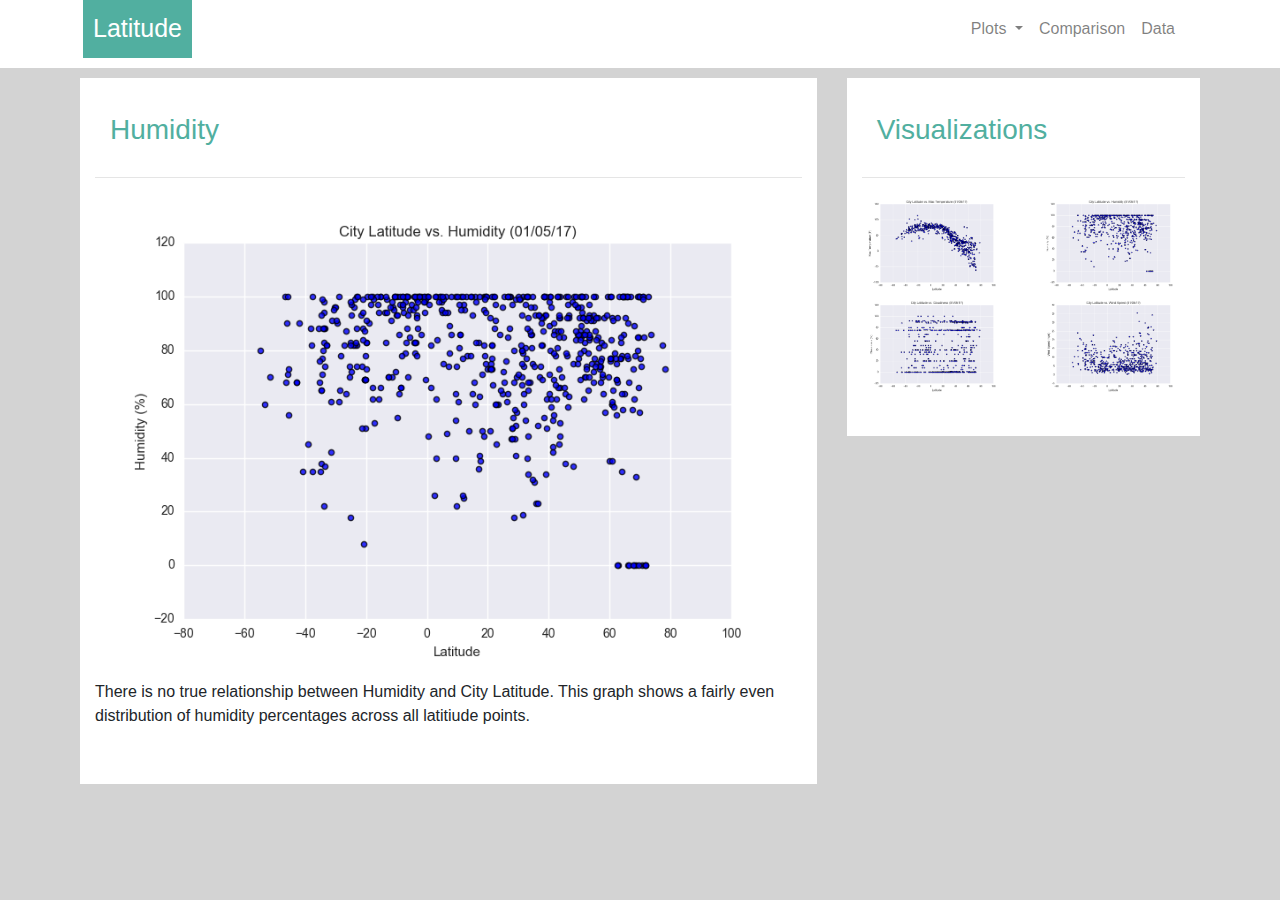
<file: WebVisualizations/humidity.html>
<!DOCTYPE html>
<html lang="en">

<head>
  <meta charset="UTF-8">
  <title>Max Temp</title>
  <link rel="stylesheet" href="https://stackpath.bootstrapcdn.com/bootstrap/4.3.1/css/bootstrap.min.css" integrity="sha384-ggOyR0iXCbMQv3Xipma34MD+dH/1fQ784/j6cY/iJTQUOhcWr7x9JvoRxT2MZw1T" crossorigin="anonymous">

  <script src="https://code.jquery.com/jquery-3.3.1.slim.min.js" integrity="sha384-q8i/X+965DzO0rT7abK41JStQIAqVgRVzpbzo5smXKp4YfRvH+8abtTE1Pi6jizo" crossorigin="anonymous"></script>
  <script src="https://cdnjs.cloudflare.com/ajax/libs/popper.js/1.14.7/umd/popper.min.js" integrity="sha384-UO2eT0CpHqdSJQ6hJty5KVphtPhzWj9WO1clHTMGa3JDZwrnQq4sF86dIHNDz0W1" crossorigin="anonymous"></script>
  <script src="https://stackpath.bootstrapcdn.com/bootstrap/4.3.1/js/bootstrap.min.js" integrity="sha384-JjSmVgyd0p3pXB1rRibZUAYoIIy6OrQ6VrjIEaFf/nJGzIxFDsf4x0xIM+B07jRM" crossorigin="anonymous"></script>

  <link rel="stylesheet" type="text/css" href="style.css">
</head>
<body>
    <nav class="navbar navbar-expand-lg navbar-light bg-white">
        <div class="container">
            <a class="navbar-brand text-white" href="../index.html" >Latitude</a>
            <button class="navbar-toggler" type="button" data-toggle="collapse" data-target="#navbarSupportedContent" aria-controls="navbarSupportedContent" aria-expanded="false" aria-label="Toggle navigation">
                <span class="navbar-toggler-icon"></span>
            </button>
            
            <div class="collapse navbar-collapse" id="navbarSupportedContent">
                <ul class="navbar-nav ml-auto">    
                    <li class="nav-item dropdown">
                        <a class="nav-link dropdown-toggle" href="#" id="navbarDropdown" role="button" data-toggle="dropdown" aria-haspopup="true" aria-expanded="false">
                            Plots
                        </a>
                        <div class="dropdown-menu dropdown-menu-right" aria-labelledby="navbarDropdown">
                            <a class="dropdown-item" href="maxtemp.html">Max Temperature</a>
                            <a class="dropdown-item" href="humidity.html">Humidity</a>
                            <a class="dropdown-item" href="cloudiness.html">Cloudiness</a>
                            <a class="dropdown-item" href="windspeed.html">Wind Speed</a>
                        </div>
                    </li>
                    <li class="nav-item">
                        <a class="nav-link" href="comparison.html">Comparison</a>
                    </li>
                    <li class="nav-item">
                        <a class="nav-link" href="data.html">Data</a>
                    </li>
                </ul>
            </div>
        </div>
    </nav>
    <div class="container content">
        <div class="row">
            <div class="col-md-8">
                <div class="col-md-12">
                    <h3>Humidity</h3>
                    <hr>
                    
                    <img src="Resources/assets/images/Fig2.png" width="100%" alt="humidity">
                    <br>
                    <p> There is no true relationship between Humidity and City Latitude. This graph shows a fairly even distribution of humidity percentages across all latitiude points.</p>
                </div>
            </div>
           
            <div class="col-md-4">
                <div class="col-md-12">
                    <h3>Visualizations</h3>
                    <hr>
                    <div class="row">
                        <div class="col-3 col-md-6">
                            <a href="maxtemp.html"><img src="Resources/assets/images/Fig1.png" width="100%" alt="temprature">
                            </a>
                        </div>
                        
                        <div class="col-3 col-md-6">
                            <a href="humidity.html"><img class="pic" src="Resources/assets/images/Fig2.png" width="100%" alt="humidity"></a>
                        </div>
                    
                        <div class="col-3 col-md-6">
                            <a href="cloudiness.html"><img src="Resources/assets/images/Fig3.png" width="100%" alt="cloudiness"></a>
                        </div>
                        
                        <div class="col-3 col-md-6">
                            <a href="windspeed.html"><img src="Resources/assets/images/Fig4.png" width="100%" alt="windspeed"></a>
                        </div>
                    </div>
                </div>
            </div>            
        </div>    
    </div>
</body>
</html>
</file>
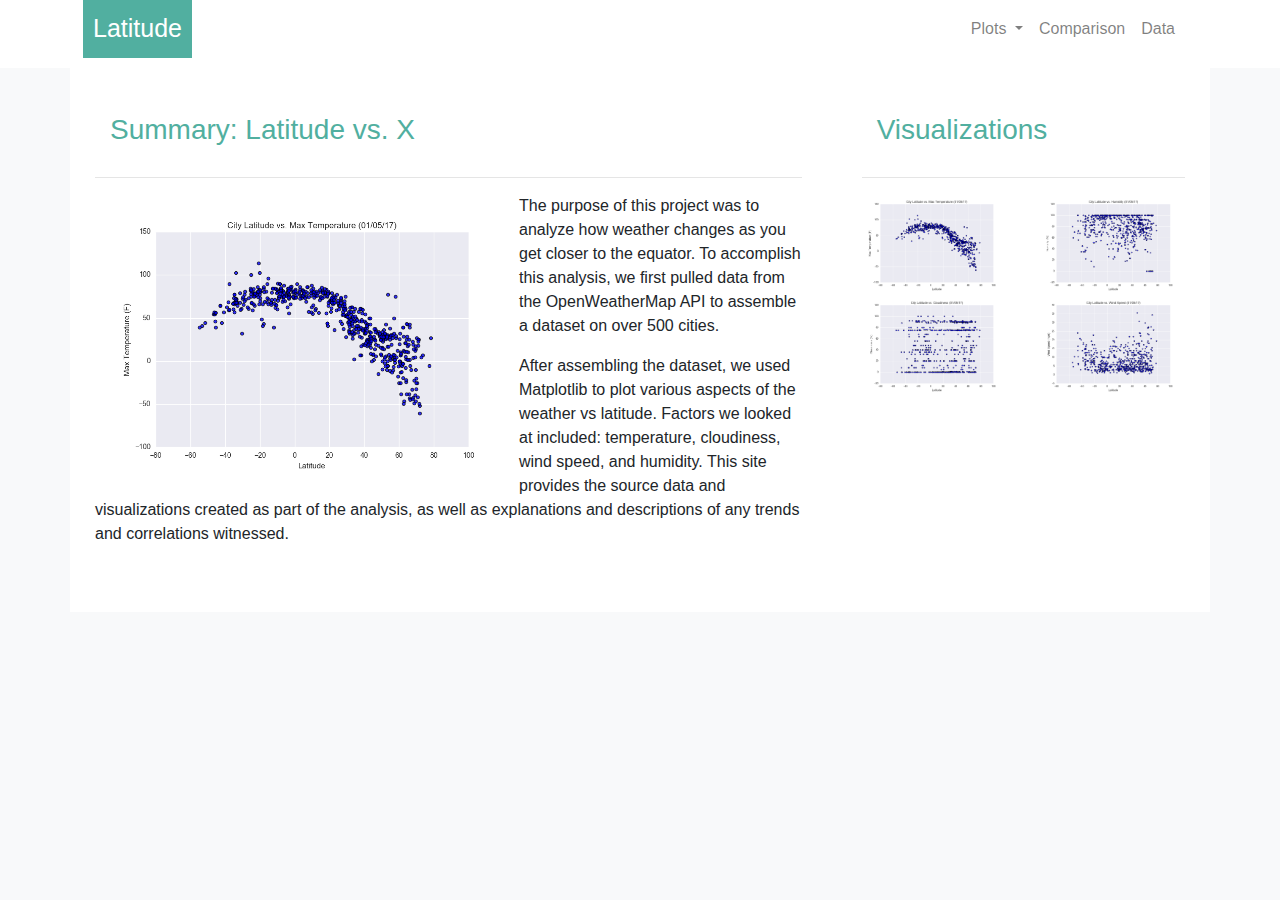
<file: WebVisualizations/landing.html>
<!DOCTYPE html>
<html lang="en">

<head>
  <meta charset="UTF-8">
  <title>Summary</title>
  <link rel="stylesheet" href="https://stackpath.bootstrapcdn.com/bootstrap/4.3.1/css/bootstrap.min.css" integrity="sha384-ggOyR0iXCbMQv3Xipma34MD+dH/1fQ784/j6cY/iJTQUOhcWr7x9JvoRxT2MZw1T" crossorigin="anonymous">

  <script src="https://code.jquery.com/jquery-3.3.1.slim.min.js" integrity="sha384-q8i/X+965DzO0rT7abK41JStQIAqVgRVzpbzo5smXKp4YfRvH+8abtTE1Pi6jizo" crossorigin="anonymous"></script>
  <script src="https://cdnjs.cloudflare.com/ajax/libs/popper.js/1.14.7/umd/popper.min.js" integrity="sha384-UO2eT0CpHqdSJQ6hJty5KVphtPhzWj9WO1clHTMGa3JDZwrnQq4sF86dIHNDz0W1" crossorigin="anonymous"></script>
  <script src="https://stackpath.bootstrapcdn.com/bootstrap/4.3.1/js/bootstrap.min.js" integrity="sha384-JjSmVgyd0p3pXB1rRibZUAYoIIy6OrQ6VrjIEaFf/nJGzIxFDsf4x0xIM+B07jRM" crossorigin="anonymous"></script>

  <link rel="stylesheet" type="text/css" href="style.css">
</head>
<body class="bg-light">
    
    <!--Navbar adjustments-->
    <nav class="navbar navbar-expand-lg navbar-light bg-white">
        <div class="container">
            <a class="navbar-brand text-white" href="landing.html" >Latitude</a>
            <button class="navbar-toggler" type="button" data-toggle="collapse" data-target="#navbarSupportedContent" aria-controls="navbarSupportedContent" aria-expanded="false" aria-label="Toggle navigation">
                <span class="navbar-toggler-icon"></span>
            </button>
            
            <div class="collapse navbar-collapse" id="navbarSupportedContent">
                <ul class="navbar-nav ml-auto">    
                    <li class="nav-item dropdown">
                        <a class="nav-link dropdown-toggle" href="#" id="navbarDropdown" role="button" data-toggle="dropdown" aria-haspopup="true" aria-expanded="false">
                            Plots
                        </a>
                        <div class="dropdown-menu dropdown-menu-right" aria-labelledby="navbarDropdown">
                            <a class="dropdown-item" href="maxtemp.html">Max Temperature</a>
                            <a class="dropdown-item" href="humidity.html">Humidity</a>
                            <a class="dropdown-item" href="cloudiness.html">Cloudiness</a>
                            <a class="dropdown-item" href="windspeed.html">Wind Speed</a>
                        </div>
                    </li>
                    <li class="nav-item">
                        <a class="nav-link" href="comparison.html">Comparison</a>
                    </li>
                    <li class="nav-item">
                        <a class="nav-link" href="data.html">Data</a>
                    </li>
                </ul>
            </div>
        </div>
    </nav>
    
    <!--create container, rows and columns and add images -->
    <div class="container content bg-white">    
        <div class="row">
            <div class="col-md-8">
                <div class="col-md-12">
                    <h3>Summary: Latitude vs. X </h3>
                    <hr>
                    <div class="thumbnail">
                        <img class="img-thumbnail float-left" src="Resources/assets/images/Fig1.png " width="60%" alt="temperature">
                    </div>
                    <p>   The purpose of this project was to analyze how weather changes as you get closer to the equator. To accomplish this analysis, we first pulled data from the OpenWeatherMap API to assemble a dataset on over 500 cities.  </p> 
                    
                    <p>   After assembling the dataset, we used Matplotlib to plot various aspects of the weather vs latitude. Factors we looked at included: temperature, cloudiness, wind speed, and humidity. This site provides the source data and visualizations created as part of the analysis, as well as explanations and descriptions of any trends and correlations witnessed.</p>
                </div>
            </div>
            <!--visualization adjustments-->
            <div class="col-md-4">
                <div class="col-md-12">
                    <h3>Visualizations</h3>
                    <hr>
                    <div class="row">
                        <div class="col-3 col-md-6">
                            <a href="maxtemp.html"><img src="Resources/assets/images/Fig1.png" width="100%"  alt="temperature">
                            </a> 
                        </div>
                        <div class="col-3 col-md-6">
                            <a href="humidity.html"><img src="Resources/assets/images/Fig2.png" width="100%" alt="humidity"></a>
                        </div>
                   
                        <div class="col-3 col-md-6">
                            <a href="cloudiness.html"><img src="Resources/assets/images/Fig3.png" width="100%"  alt="cloudiness"></a>
                        </div>

                        <div class="col-3 col-md-6">
                            <a href="windspeed.html"><img src="Resources/assets/images/Fig4.png"width="100%"  alt="wind speed"></a>
                        </div>
                    </div>
                </div>
            </div>
        </div>
    </div>
</body>
</html>
</file>
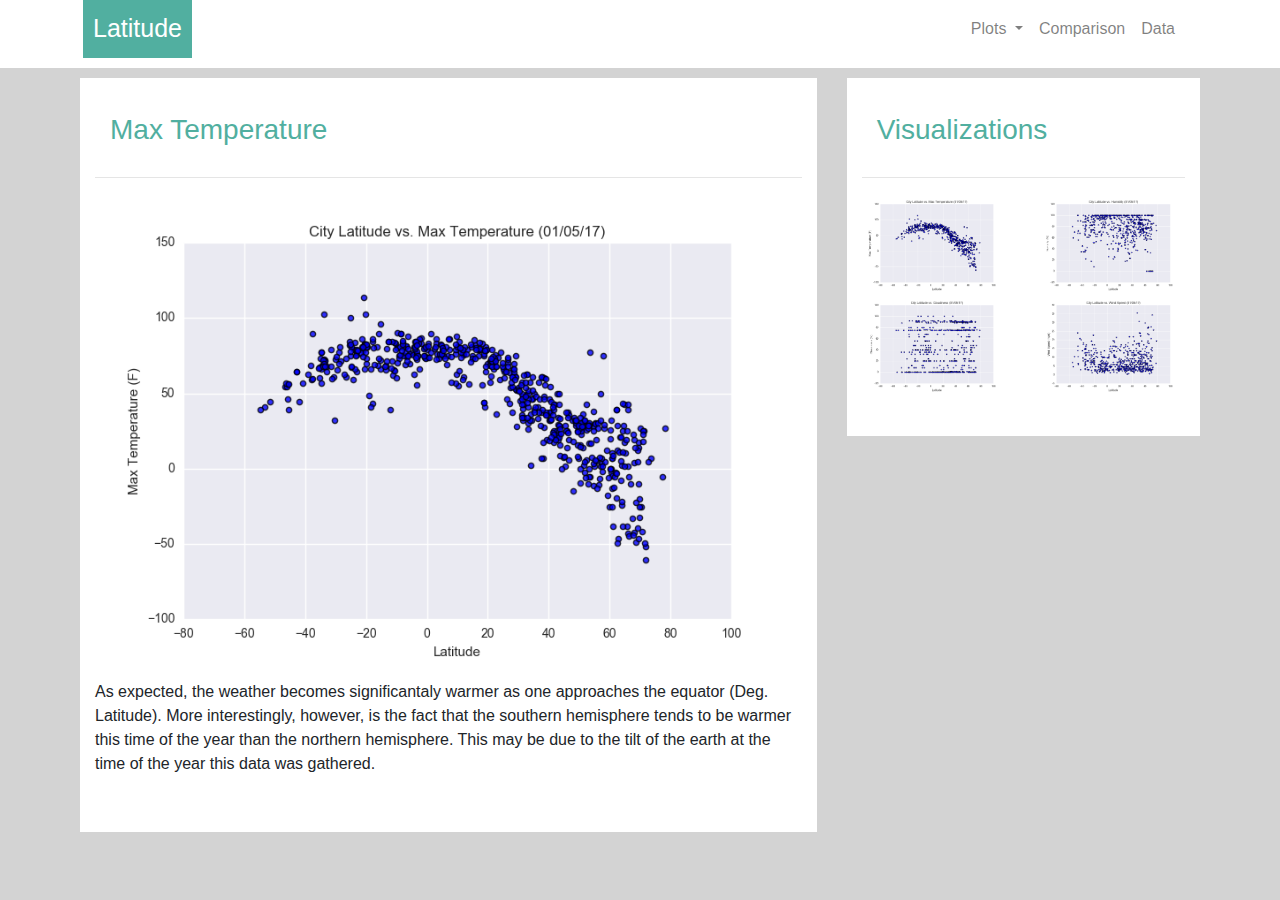
<file: WebVisualizations/maxtemp.html>
<!DOCTYPE html>
<html lang="en">

<head>
  <meta charset="UTF-8">
  <title>Max Temp</title>
  <link rel="stylesheet" href="https://stackpath.bootstrapcdn.com/bootstrap/4.3.1/css/bootstrap.min.css" integrity="sha384-ggOyR0iXCbMQv3Xipma34MD+dH/1fQ784/j6cY/iJTQUOhcWr7x9JvoRxT2MZw1T" crossorigin="anonymous">

  <script src="https://code.jquery.com/jquery-3.3.1.slim.min.js" integrity="sha384-q8i/X+965DzO0rT7abK41JStQIAqVgRVzpbzo5smXKp4YfRvH+8abtTE1Pi6jizo" crossorigin="anonymous"></script>
  <script src="https://cdnjs.cloudflare.com/ajax/libs/popper.js/1.14.7/umd/popper.min.js" integrity="sha384-UO2eT0CpHqdSJQ6hJty5KVphtPhzWj9WO1clHTMGa3JDZwrnQq4sF86dIHNDz0W1" crossorigin="anonymous"></script>
  <script src="https://stackpath.bootstrapcdn.com/bootstrap/4.3.1/js/bootstrap.min.js" integrity="sha384-JjSmVgyd0p3pXB1rRibZUAYoIIy6OrQ6VrjIEaFf/nJGzIxFDsf4x0xIM+B07jRM" crossorigin="anonymous"></script>

  <link rel="stylesheet" type="text/css" href="style.css">
</head>
<body>
    <nav class="navbar navbar-expand-lg navbar-light bg-white">
        <div class="container">
            <a class="navbar-brand text-white" href="../index.html" >Latitude</a>
            <button class="navbar-toggler" type="button" data-toggle="collapse" data-target="#navbarSupportedContent" aria-controls="navbarSupportedContent" aria-expanded="false" aria-label="Toggle navigation">
                <span class="navbar-toggler-icon"></span>
            </button>
            
            <div class="collapse navbar-collapse" id="navbarSupportedContent">
                <ul class="navbar-nav ml-auto">    
                    <li class="nav-item dropdown">
                        <a class="nav-link dropdown-toggle" href="#" id="navbarDropdown" role="button" data-toggle="dropdown" aria-haspopup="true" aria-expanded="false">
                            Plots
                        </a>
                        <div class="dropdown-menu dropdown-menu-right" aria-labelledby="navbarDropdown">
                            <a class="dropdown-item" href="maxtemp.html">Max Temperature</a>
                            <a class="dropdown-item" href="humidity.html">Humidity</a>
                            <a class="dropdown-item" href="cloudiness.html">Cloudiness</a>
                            <a class="dropdown-item" href="windspeed.html">Wind Speed</a>
                        </div>
                    </li>
                    <li class="nav-item">
                        <a class="nav-link" href="comparison.html">Comparison</a>
                    </li>
                    <li class="nav-item">
                        <a class="nav-link" href="data.html">Data</a>
                    </li>
                </ul>
            </div>
        </div>
    </nav>
    <div class="container content">
        <div class="row">
            <div class="col-md-8">
                <div class="col-md-12">
                    <h3>Max Temperature</h3>
                    <hr>
                    <img src="Resources/assets/images/Fig1.png" width="100%" alt="temperature">
                    <br>
                    <p>As expected, the weather becomes significantaly warmer as one approaches the equator (Deg. Latitude). More interestingly, however, is the fact that the southern hemisphere tends to be warmer this time of the year than the northern hemisphere. This may be due to the tilt of the earth at the time of the year this data was gathered.</p>
                </div>
            </div>
            <!--visualizations container -->
            <div class="col-md-4">
                <div class="col-md-12">
                    <h3>Visualizations</h3>
                    <hr>
                    <div class="row">
                        <div class="col-3 col-md-6">
                            <a href="maxtemp.html"><img class="pic" src="Resources/assets/images/Fig1.png" width="100%" alt="temprature"></a>
                        </div>
                        
                        <div class="col-3 col-md-6">
                            <a href="humidity.html"><img src="Resources/assets/images/Fig2.png" width="100%" alt="humidity"></a>
                        </div>
                    
                        <div class="col-3 col-md-6">
                            <a href="cloudiness.html"><img src="Resources/assets/images/Fig3.png" width="100%" alt="cloudiness"></a>
                        </div>
                        
                        <div class="col-3 col-md-6">
                            <a href="windspeed.html"><img src="Resources/assets/images/Fig4.png" width="100%" alt="windspeed"></a>
                        </div>
                    </div>
                </div>
            </div>            
        </div>    
    </div>
</body>
</html>
</file>
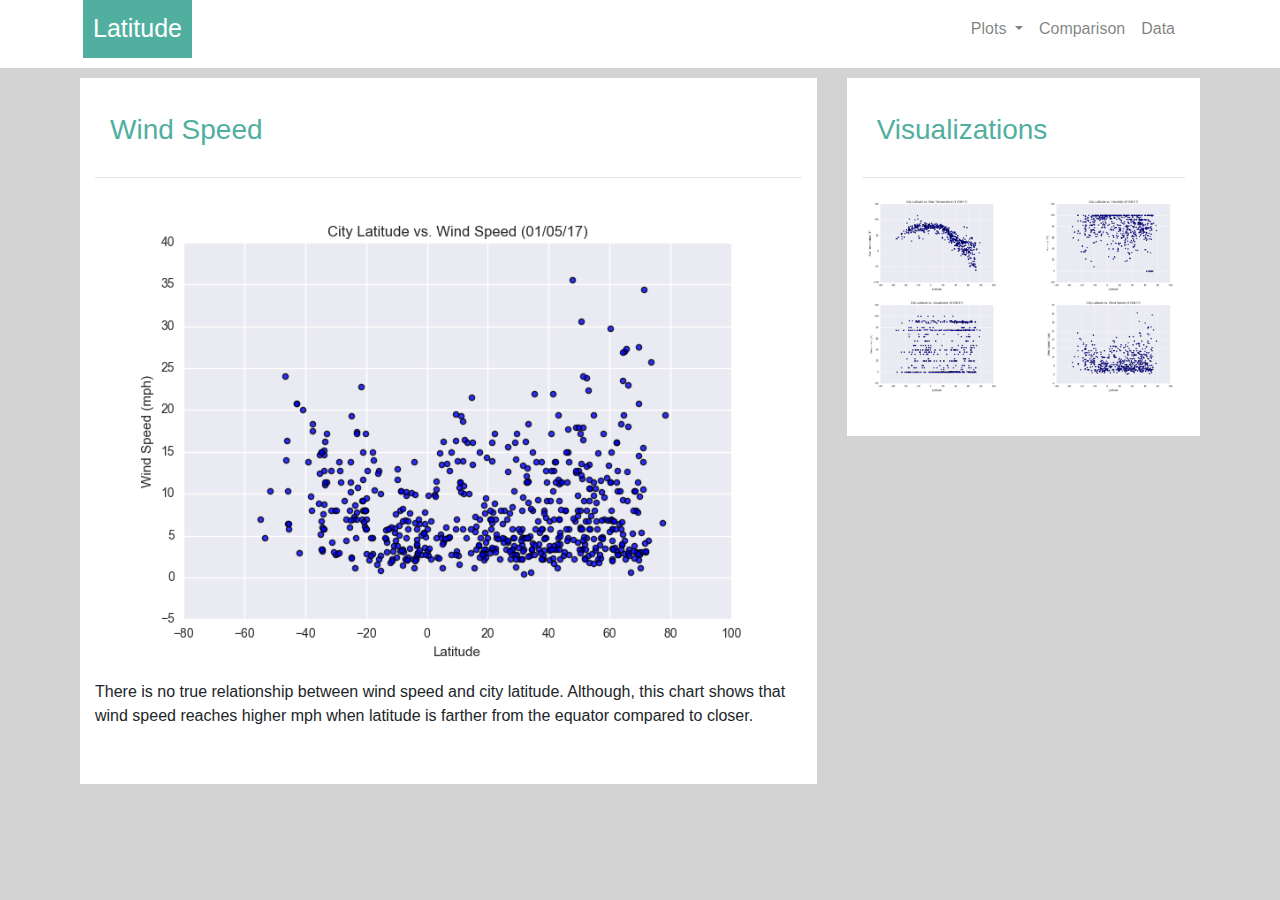
<file: WebVisualizations/windspeed.html>
<!DOCTYPE html>
<html lang="en">

<head>
  <meta charset="UTF-8">
  <title>Max Temp</title>
  <link rel="stylesheet" href="https://stackpath.bootstrapcdn.com/bootstrap/4.3.1/css/bootstrap.min.css" integrity="sha384-ggOyR0iXCbMQv3Xipma34MD+dH/1fQ784/j6cY/iJTQUOhcWr7x9JvoRxT2MZw1T" crossorigin="anonymous">

  <script src="https://code.jquery.com/jquery-3.3.1.slim.min.js" integrity="sha384-q8i/X+965DzO0rT7abK41JStQIAqVgRVzpbzo5smXKp4YfRvH+8abtTE1Pi6jizo" crossorigin="anonymous"></script>
  <script src="https://cdnjs.cloudflare.com/ajax/libs/popper.js/1.14.7/umd/popper.min.js" integrity="sha384-UO2eT0CpHqdSJQ6hJty5KVphtPhzWj9WO1clHTMGa3JDZwrnQq4sF86dIHNDz0W1" crossorigin="anonymous"></script>
  <script src="https://stackpath.bootstrapcdn.com/bootstrap/4.3.1/js/bootstrap.min.js" integrity="sha384-JjSmVgyd0p3pXB1rRibZUAYoIIy6OrQ6VrjIEaFf/nJGzIxFDsf4x0xIM+B07jRM" crossorigin="anonymous"></script>

  <link rel="stylesheet" type="text/css" href="style.css">
</head>
<body>
    <nav class="navbar navbar-expand-lg navbar-light bg-white">
        <div class="container">
            <a class="navbar-brand text-white" href="../index.html" >Latitude</a>
            <button class="navbar-toggler" type="button" data-toggle="collapse" data-target="#navbarSupportedContent" aria-controls="navbarSupportedContent" aria-expanded="false" aria-label="Toggle navigation">
                <span class="navbar-toggler-icon"></span>
            </button>
            
            <div class="collapse navbar-collapse" id="navbarSupportedContent">
                <ul class="navbar-nav ml-auto">    
                    <li class="nav-item dropdown">
                        <a class="nav-link dropdown-toggle" href="#" id="navbarDropdown" role="button" data-toggle="dropdown" aria-haspopup="true" aria-expanded="false">
                            Plots
                        </a>
                        <div class="dropdown-menu dropdown-menu-right" aria-labelledby="navbarDropdown">
                            <a class="dropdown-item" href="maxtemp.html">Max Temperature</a>
                            <a class="dropdown-item" href="humidity.html">Humidity</a>
                            <a class="dropdown-item" href="cloudiness.html">Cloudiness</a>
                            <a class="dropdown-item" href="windspeed.html">Wind Speed</a>
                        </div>
                    </li>
                    <li class="nav-item">
                        <a class="nav-link" href="comparison.html">Comparison</a>
                    </li>
                    <li class="nav-item">
                        <a class="nav-link" href="data.html">Data</a>
                    </li>
                </ul>
            </div>
        </div>
    </nav>
    <div class="container content">
        <div class="row">
            <div class="col-md-8">
                <div class="col-md-12">
                    <h3>Wind Speed</h3>
                    <hr>
                    <img src="Resources/assets/images/Fig4.png" width="100%" alt="wind speed">
                    <br>
                    <p>There is no true relationship between wind speed and city latitude. Although, this chart shows that wind speed reaches higher mph when latitude is farther from the equator compared to closer. </p>
                </div>
            </div>
        
            <div class="col-md-4">
                <div class="col-md-12">
                    <h3>Visualizations</h3>
                    <hr>
                    <div class="row">
                        <div class="col-3 col-md-6">
                            <a href="maxtemp.html"><img src="Resources/assets/images/Fig1.png" width="100%" alt="temprature"></a>
                        </div>
                        
                        <div class="col-3 col-md-6">
                            <a href="humidity.html"><img src="Resources/assets/images/Fig2.png" width="100%" alt="humidity"></a>
                        </div>
                        
                        <div class="col-3 col-md-6">
                            <a href="cloudiness.html"><img src="Resources/assets/images/Fig3.png" width="100%" alt="cloudiness"></a>
                        </div>
                        
                        <div class="col-3 col-md-6">
                            <a href="windspeed.html"><img class="pic" src="Resources/assets/images/Fig4.png" width="100%" alt="windspeed"></a>
                        </div>
                    </div>
                </div>
            </div>            
        </div>    
</body>
</html>
</file>
<file: WebVisualizations/style.css>
body {
    background-color: lightgray;
}
h3{
    color: rgb(81, 175, 160);
    padding: 15px;
}
.img-thumbnail{
    padding: 10px;
    border: none;
}
.navbar-brand{
    color:  rgb(81, 175, 160)
}

.content{
    padding: 10px;

}
.col-md-12{
    background-color: white;
    padding-top: 20px;
    padding-bottom:40px;
}
.navbar{
    padding-top:0px;
    padding-bottom: 10px;
    padding-right:40px;
}

a.navbar-brand{
    margin-left: 10px;
    padding: 10px;
    background-color: rgb(81, 175, 160);
    font-size: 25px;
}
</file>
